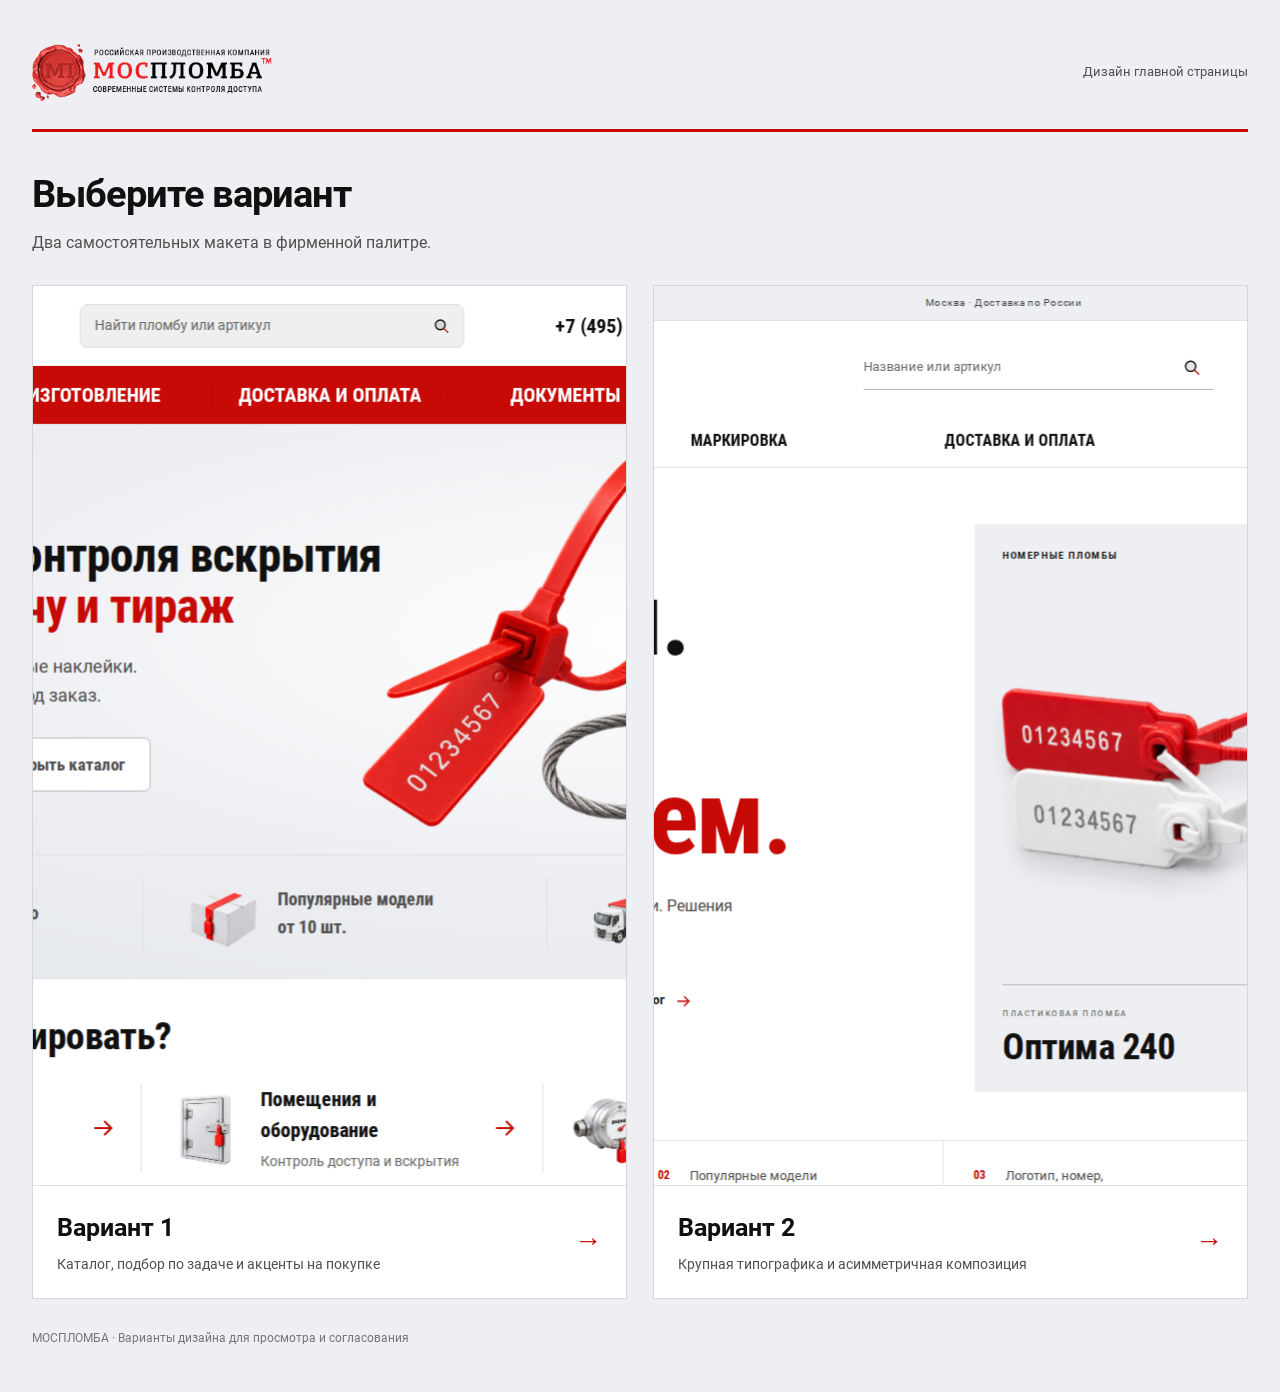
<file: index.html>
<!doctype html>
<html lang="ru"><head><meta charset="utf-8"><meta name="viewport" content="width=device-width,initial-scale=1"><title>Моспломба — варианты дизайна</title><meta name="description" content="Два варианта дизайна главной страницы Моспломбы."><link rel="icon" href="variant-1/assets/favicon.svg"><style>
@font-face{font-family:Roboto;src:url('variant-1/assets/original/Roboto-Regular.woff')}@font-face{font-family:Roboto;src:url('variant-1/assets/original/Roboto-Bold.woff');font-weight:700}*{box-sizing:border-box}body{margin:0;background:#EEEFF3;color:#101010;font:16px/1.6 Roboto,Arial,sans-serif}main{max-width:1400px;margin:auto;padding:44px 32px}header{display:flex;justify-content:space-between;align-items:center;gap:30px;border-bottom:3px solid #C70A05;padding-bottom:28px}header img{width:240px;height:auto}header p{font-size:13px;color:#515050}h1{font-size:38px;line-height:1.2;margin:40px 0 12px;letter-spacing:-1px}.lead{color:#515050;margin:0 0 30px}.options{display:grid;grid-template-columns:1fr 1fr;gap:26px}.option{display:block;text-decoration:none;color:inherit;background:#FFFFFF;border:1px solid #D4D7DA;transition:border-color .2s}.option:hover{border-color:#C70A05}.option:focus-visible{outline:3px solid #C70A05;outline-offset:4px}.option img{display:block;width:100%;aspect-ratio:1.6;object-fit:cover;object-position:top;border-bottom:1px solid #DEE2E6}.caption{padding:22px 24px;display:flex;align-items:center;justify-content:space-between;gap:20px}h2{font-size:25px;margin:0 0 5px}.caption p{font-size:14px;color:#515050;margin:0}.arrow{color:#C70A05;font-size:28px}footer{margin-top:30px;font-size:12px;color:#767676}@media(max-width:700px){main{padding:28px 18px}header{align-items:flex-start;flex-direction:column;gap:10px}header img{width:210px}header p{margin:0}h1{font-size:30px;margin-top:30px}.options{grid-template-columns:1fr;gap:22px}.caption{padding:20px}.caption p{font-size:13px}h2{font-size:23px}}
</style></head><body><main><header><img src="variant-1/assets/original/logo-top.png" width="341" height="81" alt="Моспломба"><p>Дизайн главной страницы</p></header><h1>Выберите вариант</h1><p class="lead">Два самостоятельных макета в фирменной палитре.</p><div class="options"><a class="option" href="variant-1/"><img src="preview-1.png" width="1440" height="900" alt="Превью первого варианта"><div class="caption"><div><h2>Вариант 1</h2><p>Каталог, подбор по задаче и акценты на покупке</p></div><span class="arrow" aria-hidden="true">→</span></div></a><a class="option" href="variant-2/"><img src="preview-2.png" width="1440" height="900" alt="Превью второго варианта"><div class="caption"><div><h2>Вариант 2</h2><p>Крупная типографика и асимметричная композиция</p></div><span class="arrow" aria-hidden="true">→</span></div></a></div><footer>МОСПЛОМБА · Варианты дизайна для просмотра и согласования</footer></main></body></html>
</file>
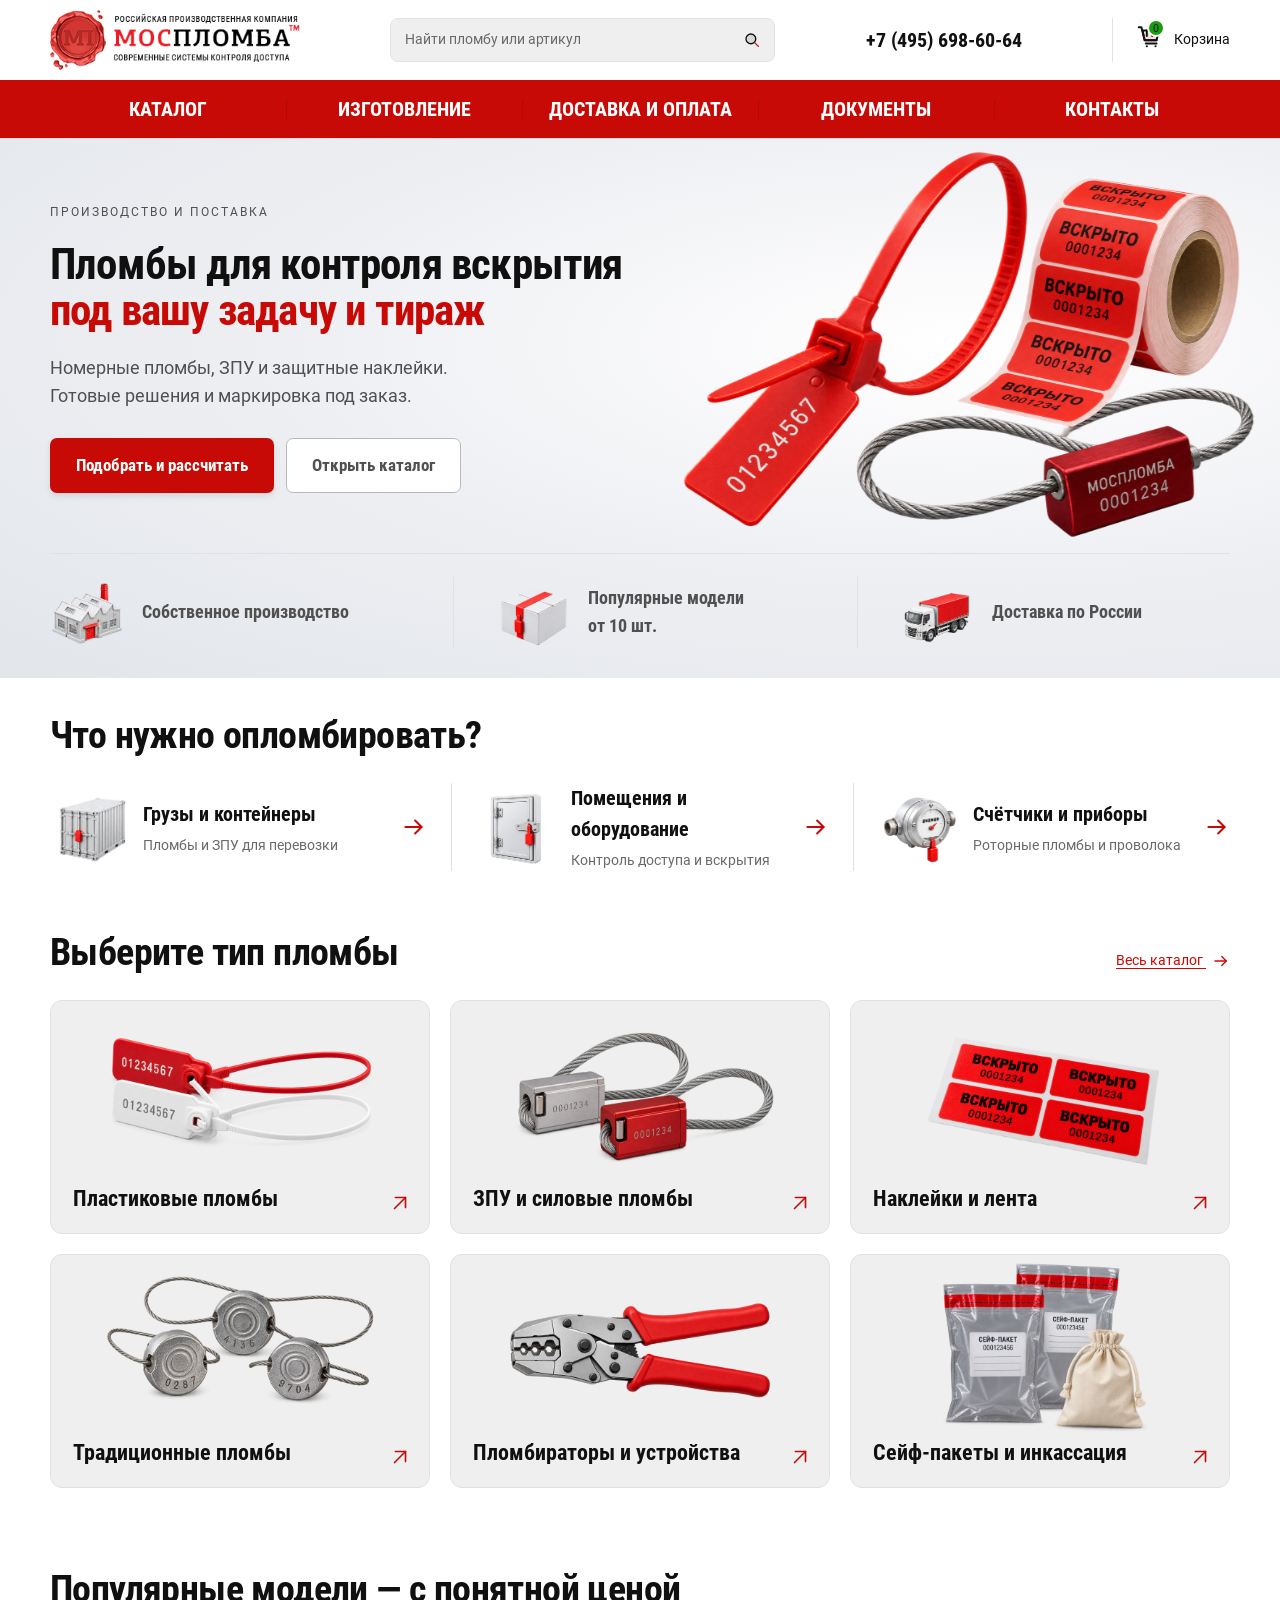
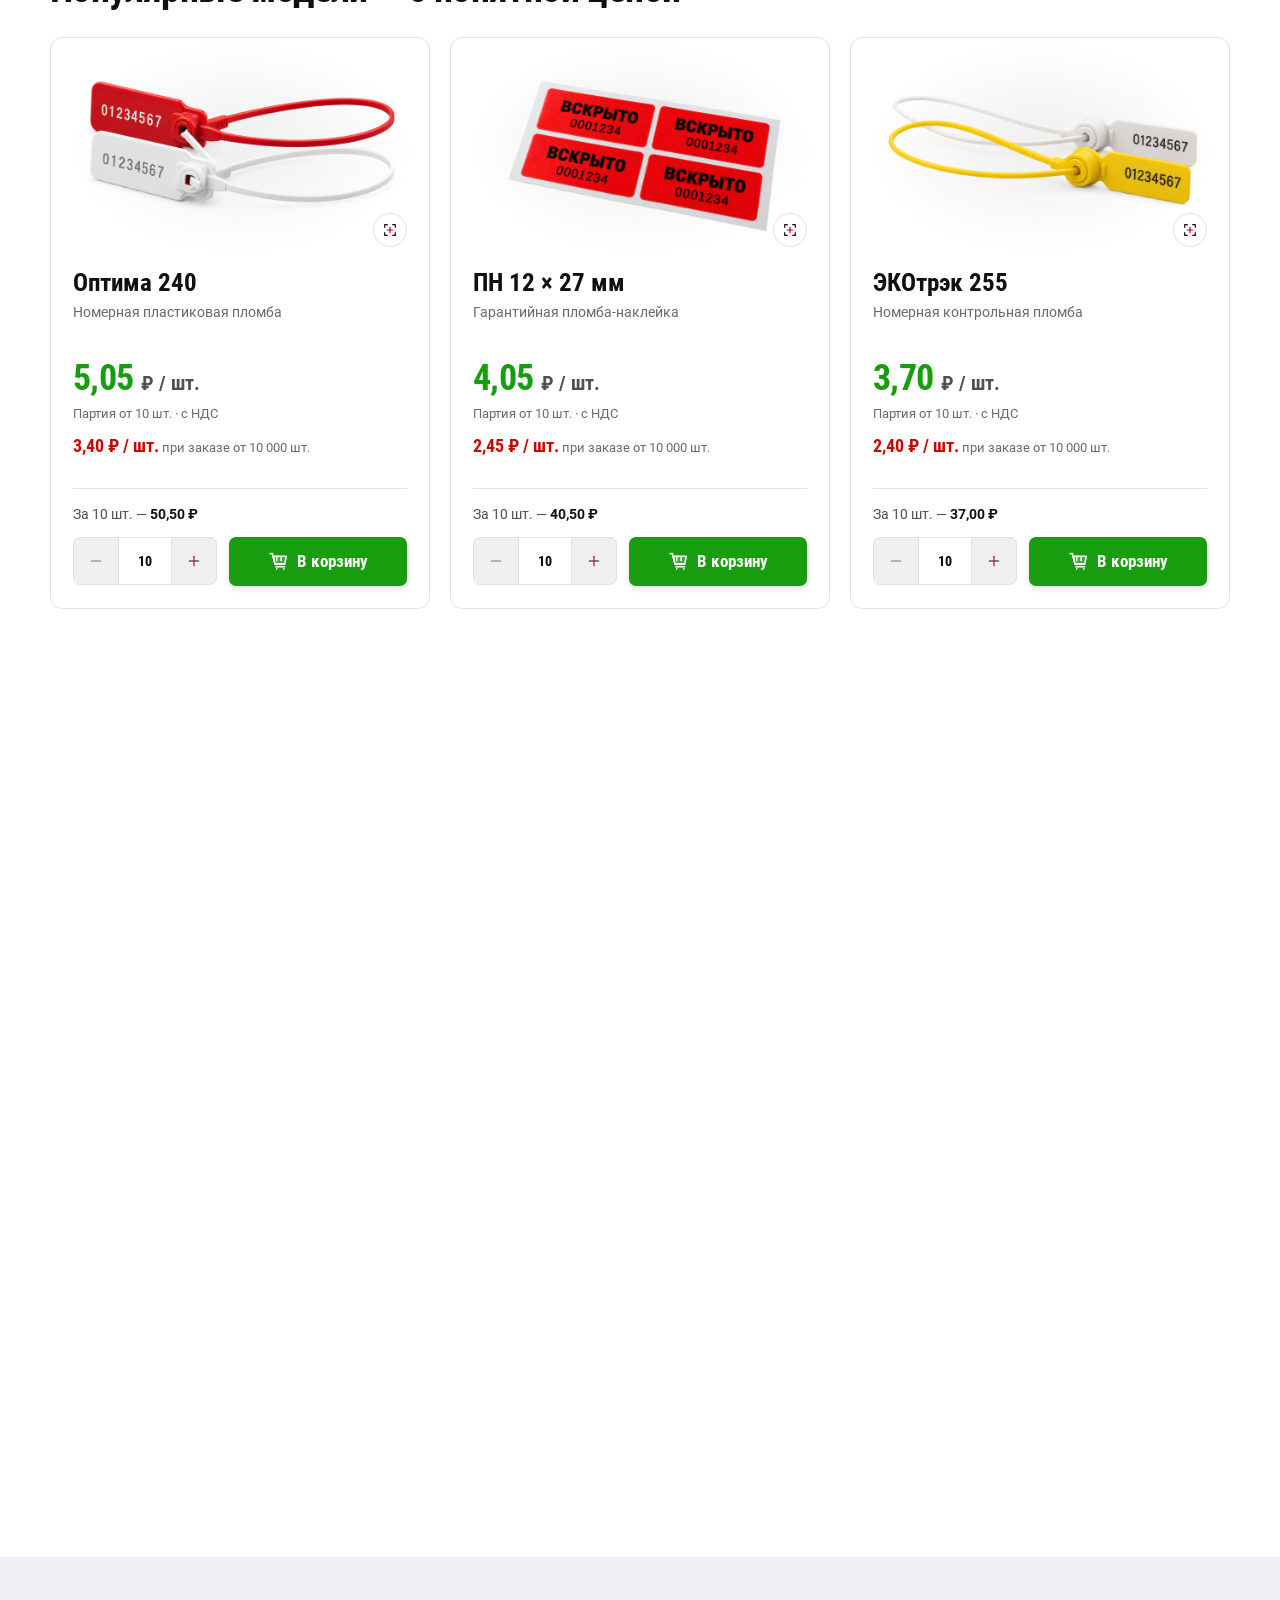
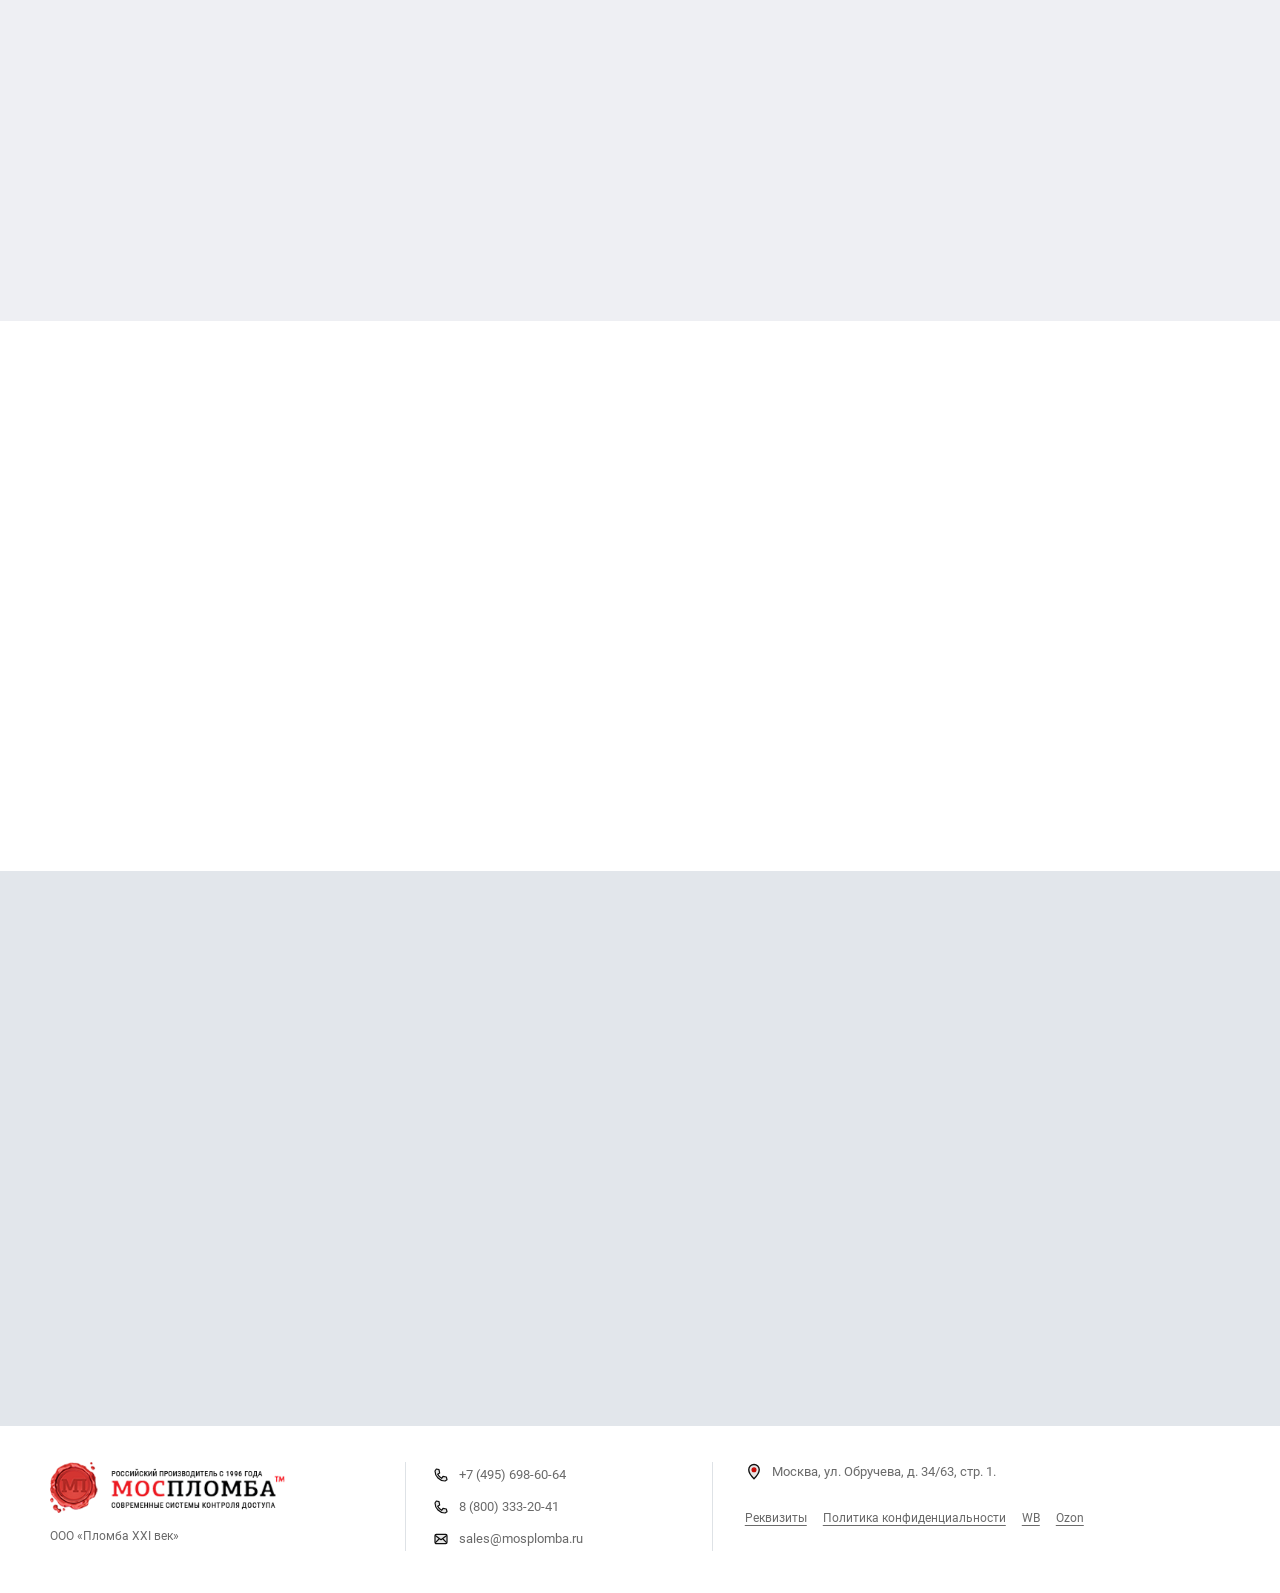
<file: variant-1/index.html>
<!doctype html>
<html lang="ru">
<head>
  <meta charset="UTF-8"><meta name="viewport" content="width=device-width, initial-scale=1">
  <title>МОСПЛОМБА — пломбы для контроля вскрытия</title>
  <meta name="description" content="Промышленные пломбы, ЗПУ и защитные наклейки. Подбор под вашу задачу, собственное производство и персональная маркировка.">
  <meta name="theme-color" content="#c70a05">
  <link rel="preload" href="assets/original/RobotoCondensed-Bold.woff" as="font" type="font/woff" crossorigin>
  <link rel="preload" href="assets/original/Roboto-Regular.woff" as="font" type="font/woff" crossorigin>
  <link rel="icon" type="image/svg+xml" href="assets/favicon.svg">
  <link rel="stylesheet" href="styles.css"><link rel="stylesheet" href="premium.css"><script src="app.js" defer></script>
</head>
<body>
<a class="skip-link" href="#main">Перейти к содержимому</a>
<div class="scroll-progress" aria-hidden="true"></div>
<svg class="svg-library" xmlns="http://www.w3.org/2000/svg" aria-hidden="true" focusable="false"><defs>
<symbol id="i-factory" viewBox="16 30 356 324" overflow="hidden"><image href="assets/icons-art-light.png" x="0" y="0" width="1448" height="1086" /></symbol><symbol id="i-box" viewBox="24 26 342 338" overflow="hidden"><image href="assets/icons-art-light.png" x="-362" y="0" width="1448" height="1086" /></symbol><symbol id="i-truck" viewBox="14 24 380 336" overflow="hidden"><image href="assets/icons-art-light.png" x="-724" y="0" width="1448" height="1086" /></symbol><symbol id="i-container" viewBox="20 30 330 330" overflow="hidden"><image href="assets/icons-art-light.png" x="-1086" y="0" width="1448" height="1086" /></symbol><symbol id="i-door" viewBox="40 12 300 336" overflow="hidden"><image href="assets/icons-art-light.png" x="0" y="-362" width="1448" height="1086" /></symbol><symbol id="i-gauge" viewBox="16 18 330 320" overflow="hidden"><image href="assets/icons-art-light.png" x="-362" y="-362" width="1448" height="1086" /></symbol><symbol id="i-settings" viewBox="20 20 360 320" overflow="hidden"><image href="assets/icons-art-light.png" x="-724" y="-362" width="1448" height="1086" /></symbol><symbol id="i-doc" viewBox="36 20 290 320" overflow="hidden"><image href="assets/icons-art-light.png" x="-1086" y="-362" width="1448" height="1086" /></symbol><symbol id="i-regions" viewBox="16 6 345 320" overflow="hidden"><image href="assets/icons-art-light.png" x="0" y="-724" width="1448" height="1086" /></symbol><symbol id="i-pickup" viewBox="18 6 340 320" overflow="hidden"><image href="assets/icons-art-light.png" x="-362" y="-724" width="1448" height="1086" /></symbol><symbol id="i-invoice" viewBox="48 0 300 340" overflow="hidden"><image href="assets/icons-art-light.png" x="-724" y="-724" width="1448" height="1086" /></symbol><symbol id="i-arrow" viewBox="0 0 24 24"><g fill="none" stroke="#C70A05" stroke-width="1.8" stroke-linecap="round" stroke-linejoin="round"><path d="M4 12h15" /><path d="m13 6 6 6-6 6" stroke="#C70A05" /></g></symbol>
<symbol id="i-arrow-up-right" viewBox="0 0 24 24"><g fill="none" stroke="#C70A05" stroke-width="1.8" stroke-linecap="round" stroke-linejoin="round"><path d="M6 18 18 6" /><path d="M7 6h11v11" stroke="#C70A05" /></g></symbol>
<symbol id="i-search" viewBox="0 0 24 24"><g fill="none" stroke="var(--icon-ink, currentColor)" stroke-width="1.8" stroke-linecap="round" stroke-linejoin="round"><circle cx="10.5" cy="10.5" r="6.5" fill="var(--icon-ink, currentColor)" fill-opacity=".1" /><path d="m15.5 15.5 5 5" stroke="var(--icon-accent, #C70A05)" /></g></symbol>
<symbol id="i-zoom" viewBox="0 0 24 24"><g fill="none" stroke="var(--icon-ink, currentColor)" stroke-width="1.8" stroke-linecap="round" stroke-linejoin="round"><path d="M4 8V4h4m8 0h4v4M4 16v4h4m8 0h4v-4" /><path d="M8 12h8m-4-4v8" stroke="var(--icon-accent, #C70A05)" /></g></symbol>
<symbol id="i-cart" viewBox="0 0 24 24"><g fill="none" stroke="var(--icon-ink, currentColor)" stroke-width="1.8" stroke-linecap="round" stroke-linejoin="round"><path d="M6 6h15l-2 9H8Z" fill="var(--icon-accent, #C70A05)" fill-opacity=".14" />
<path d="M2.5 3H5l3 12h11M10 6v5m5-5v5M9 18h10" />
<circle cx="10" cy="20.5" r="1" fill="var(--icon-ink, currentColor)" stroke="none" />
<circle cx="18" cy="20.5" r="1" fill="var(--icon-ink, currentColor)" stroke="none" /></g></symbol>
<symbol id="i-logo" viewBox="0 0 24 24"><g fill="none" stroke="var(--icon-ink, currentColor)" stroke-width="1.8" stroke-linecap="round" stroke-linejoin="round"><path d="m12 2 3 2 4 1 1 4 2 3-2 3-1 4-4 1-3 2-3-2-4-1-1-4-2-3 2-3 1-4 4-1Z" fill="var(--icon-ink, currentColor)" fill-opacity=".1" /><path d="M8 15V9l4 4 4-4v6" /></g></symbol>
<symbol id="i-number" viewBox="0 0 24 24"><g fill="none" stroke="var(--icon-ink, currentColor)" stroke-width="1.8" stroke-linecap="round" stroke-linejoin="round"><rect x="3" y="5" width="18" height="14" rx="2" fill="var(--icon-ink, currentColor)" fill-opacity=".1" /><path d="m10 8-2 8m8-8-2 8M7 10h11M6 14h11" /></g></symbol>
<symbol id="i-barcode" viewBox="0 0 24 24"><g fill="none" stroke="var(--icon-ink, currentColor)" stroke-width="1.8" stroke-linecap="round" stroke-linejoin="round"><path d="M3 6V3h3m12 0h3v3M3 18v3h3m12 0h3v-3" />
<path d="M6 7h1v10H6Zm3 0h2v10H9Zm4 0h1v10h-1Zm3 0h2v10h-2Z" fill="var(--icon-ink, currentColor)" stroke="none" /></g></symbol>
<symbol id="i-phone" viewBox="0 0 24 24"><g fill="none" stroke="var(--icon-ink, currentColor)" stroke-width="1.8" stroke-linecap="round" stroke-linejoin="round"><path d="m5 3 4 1 1 5-3 2a15 15 0 0 0 6 6l2-3 5 1 1 4-3 2C10 21 3 14 3 6Z" fill="var(--icon-ink, currentColor)" fill-opacity=".1" /></g></symbol>
<symbol id="i-mail" viewBox="0 0 24 24"><g fill="none" stroke="var(--icon-ink, currentColor)" stroke-width="1.8" stroke-linecap="round" stroke-linejoin="round"><rect x="3" y="5" width="18" height="14" rx="2" fill="var(--icon-ink, currentColor)" fill-opacity=".1" /><path d="m4 7 8 6 8-6M4 17l5-5m11 5-5-5" /></g></symbol>
<symbol id="i-pin" viewBox="0 0 24 24"><g fill="none" stroke="var(--icon-ink, currentColor)" stroke-width="1.8" stroke-linecap="round" stroke-linejoin="round"><path d="M19 9c0 5-7 12-7 12S5 14 5 9a7 7 0 1 1 14 0Z" fill="var(--icon-ink, currentColor)" fill-opacity=".1" /><circle cx="12" cy="9" r="2.5" stroke="var(--icon-accent, #C70A05)" fill="var(--icon-accent, #C70A05)" /></g></symbol>
<symbol id="i-clip" viewBox="0 0 24 24"><g fill="none" stroke="var(--icon-ink, currentColor)" stroke-width="1.8" stroke-linecap="round" stroke-linejoin="round"><path d="m8 15 8-8a2.8 2.8 0 0 1 4 4L10 21a4.3 4.3 0 0 1-6-6L15 4a2.8 2.8 0 0 1 4 0M7 16l9-9" /></g></symbol>
<symbol id="i-chevron" viewBox="0 0 24 24"><g fill="none" stroke="#C70A05" stroke-width="1.8" stroke-linecap="round" stroke-linejoin="round"><path d="m6 9 6 6 6-6" /></g></symbol>
<symbol id="i-check" viewBox="0 0 24 24"><g fill="none" stroke="var(--icon-ink, currentColor)" stroke-width="1.8" stroke-linecap="round" stroke-linejoin="round"><path d="m5 12 4.5 4.5L19 7" /></g></symbol>
<symbol id="i-plus" viewBox="0 0 24 24"><g fill="none" stroke="var(--icon-ink, currentColor)" stroke-width="1.8" stroke-linecap="round" stroke-linejoin="round"><path d="M5 12h14" /><path d="M12 5v14" stroke="var(--icon-accent, #C70A05)" /></g></symbol>
<symbol id="i-minus" viewBox="0 0 24 24"><g fill="none" stroke="var(--icon-ink, currentColor)" stroke-width="1.8" stroke-linecap="round" stroke-linejoin="round"><path d="M5 12h14" /></g></symbol>
<symbol id="i-close" viewBox="0 0 24 24"><g fill="none" stroke="var(--icon-ink, currentColor)" stroke-width="1.8" stroke-linecap="round" stroke-linejoin="round"><path d="m6 6 12 12M18 6 6 18" /></g></symbol>
<symbol id="i-menu" viewBox="0 0 24 24"><g fill="none" stroke="var(--icon-ink, currentColor)" stroke-width="1.8" stroke-linecap="round" stroke-linejoin="round"><path d="M4 6h16M4 12h16M4 18h11" /></g></symbol>
<symbol id="i-shield" viewBox="44 0 290 320" overflow="hidden"><image href="assets/icons-art-light.png" x="-1086" y="-724" width="1448" height="1086" /></symbol></defs></svg>
<header class="header" id="top">
 <div class="container header-main">
  <a class="brand" href="#top" aria-label="Моспломба — главная"><img src="assets/original/logo-top.png" width="341" height="81" alt="МОСПЛОМБА. Производство и поставка пломб"></a>
  <form class="search" role="search"><input id="search-input" type="search" placeholder="Найти пломбу или артикул" aria-label="Поиск по каталогу"><button aria-label="Найти" type="submit"><svg aria-hidden="true" focusable="false"><use href="#i-search"/></svg></button></form>
  <a class="header-phone" href="tel:+74956986064">+7 (495) 698-60-64</a>
  <button class="cart-trigger" aria-label="Открыть корзину"><span class="cart-icon"><svg aria-hidden="true" focusable="false"><use href="#i-cart"/></svg><b id="cart-count">0</b></span><span>Корзина</span></button>
  <button class="menu-toggle" aria-label="Открыть меню" aria-expanded="false"><svg class="menu-open-icon" aria-hidden="true" focusable="false"><use href="#i-menu"/></svg><svg class="menu-close-icon" aria-hidden="true" focusable="false"><use href="#i-close"/></svg></button>
 </div>
 <nav class="container navigation" aria-label="Главная навигация"><a href="#catalog">Каталог</a><a href="#branding">Изготовление</a><a href="#delivery">Доставка и оплата</a><a href="https://mosplomba.ru/" target="_blank" rel="noopener" data-document-link>Документы</a><a href="#contacts">Контакты</a></nav>
</header>
<main id="main">
 <section class="hero">
  <div class="container">
   <div class="hero-main">
    <div class="hero-copy"><p class="eyebrow">ПРОИЗВОДСТВО И ПОСТАВКА</p><h1>Пломбы для контроля вскрытия<br><span>под вашу задачу и тираж</span></h1><p class="hero-description">Номерные пломбы, ЗПУ и защитные наклейки.<br>Готовые решения и маркировка под заказ.</p><div class="hero-actions"><a class="button primary" href="#request">Подобрать и рассчитать</a><a class="button secondary" href="#catalog">Открыть каталог</a></div></div>
    <div class="hero-art"><img src="assets/hero-seals.png" width="1536" height="1024" alt="Красная номерная пломба, тросовая пломба и защитные наклейки" fetchpriority="high"></div>
   </div>
   <div class="advantages"><div><svg aria-hidden="true" focusable="false"><use href="#i-factory"/></svg><b>Собственное производство</b></div><div><svg aria-hidden="true" focusable="false"><use href="#i-box"/></svg><b>Популярные модели<br>от 10 шт.</b></div><div><svg aria-hidden="true" focusable="false"><use href="#i-truck"/></svg><b>Доставка по России</b></div></div>
  </div>
 </section>
 <section class="container tasks section reveal"><h2>Что нужно опломбировать?</h2><div class="task-grid">
  <a href="#request" data-task="Грузы и контейнеры"><svg aria-hidden="true" focusable="false"><use href="#i-container"/></svg><span><b>Грузы и контейнеры</b><small>Пломбы и ЗПУ для перевозки</small></span><svg class="arrow"><use href="#i-arrow"/></svg></a>
  <a href="#request" data-task="Помещения и оборудование"><svg aria-hidden="true" focusable="false"><use href="#i-door"/></svg><span><b>Помещения и оборудование</b><small>Контроль доступа и вскрытия</small></span><svg class="arrow"><use href="#i-arrow"/></svg></a>
  <a href="#request" data-task="Счётчики и приборы"><svg aria-hidden="true" focusable="false"><use href="#i-gauge"/></svg><span><b>Счётчики и приборы</b><small>Роторные пломбы и проволока</small></span><svg class="arrow"><use href="#i-arrow"/></svg></a>
 </div></section>
 <section class="container section reveal" id="catalog"><div class="section-heading"><h2>Выберите тип пломбы</h2><a class="text-link" href="https://mosplomba.ru/catalog/" target="_blank" rel="noopener">Весь каталог <svg class="link-arrow" aria-hidden="true" focusable="false"><use href="#i-arrow"/></svg></a></div><div class="category-grid">
  <a class="category" href="#products" data-category="plastic"><img src="assets/plastic.png" width="1536" height="1024" alt="Красная и белая пластиковые номерные пломбы" loading="lazy"><h3>Пластиковые пломбы</h3><svg class="category-arrow" aria-hidden="true" focusable="false"><use href="#i-arrow-up-right"/></svg></a>
  <a class="category" href="https://mosplomba.ru/catalog/zaporno-plombirovochnye-ustroystva-zpu/" data-original="cable"><img src="assets/cable.png" width="1536" height="1024" alt="Тросовые запорно-пломбировочные устройства" loading="lazy"><h3>ЗПУ и силовые пломбы</h3><svg class="category-arrow" aria-hidden="true" focusable="false"><use href="#i-arrow-up-right"/></svg></a>
  <a class="category" href="#products" data-category="labels"><img src="assets/labels.png" width="1536" height="1024" alt="Красные защитные пломбы-наклейки" loading="lazy"><h3>Наклейки и лента</h3><svg class="category-arrow" aria-hidden="true" focusable="false"><use href="#i-arrow-up-right"/></svg></a>
  <a class="category" href="#request" data-task="Традиционные пломбы"><img src="assets/traditional.png" width="1536" height="1024" alt="Металлические пломбы с пломбировочной проволокой" loading="lazy"><h3>Традиционные пломбы</h3><svg class="category-arrow" aria-hidden="true" focusable="false"><use href="#i-arrow-up-right"/></svg></a>
  <a class="category" href="#request" data-task="Пломбираторы и устройства"><img src="assets/pliers.png" width="1536" height="1024" alt="Металлический пломбиратор с красными рукоятками" loading="lazy"><h3>Пломбираторы и устройства</h3><svg class="category-arrow" aria-hidden="true" focusable="false"><use href="#i-arrow-up-right"/></svg></a>
  <a class="category" href="#request" data-task="Сейф-пакеты и инкассация"><img src="assets/bags.png" width="1536" height="1024" alt="Защитные сейф-пакеты и инкассаторский мешок" loading="lazy"><h3>Сейф-пакеты и инкассация</h3><svg class="category-arrow" aria-hidden="true" focusable="false"><use href="#i-arrow-up-right"/></svg></a>
 </div></section>
 <section class="container section reveal" id="products"><div class="section-heading"><h2>Популярные модели — с понятной ценой</h2><button class="text-link reset-filter" hidden>Показать все</button></div><p id="search-status" role="status" hidden></p><div class="products-grid" id="product-grid"></div><p class="no-results" hidden>По вашему запросу ничего не найдено. <a href="#request">Поможем подобрать пломбу</a>.</p></section>
 <section class="container branding reveal" id="branding"><div class="branding-copy"><h2>Пломбы с вашей маркировкой</h2><p>Логотип, номер или штрихкод — для учёта и узнаваемости<br class="desktop-break"> вашей компании.</p><div class="marking-types"><span><svg aria-hidden="true" focusable="false"><use href="#i-logo"/></svg><b>Логотип</b></span><span><svg aria-hidden="true" focusable="false"><use href="#i-number"/></svg><b>Нумерация</b></span><span><svg aria-hidden="true" focusable="false"><use href="#i-barcode"/></svg><b>Штрихкод</b></span></div><p class="branding-note">Сохраняем макеты и продолжаем нумерацию при повторных заказах.<br>Тираж и срок зависят от выбранной модели.</p><a href="#request" data-task="Пломбы с индивидуальной маркировкой" class="button white">Рассчитать маркировку</a></div><img class="branding-art" src="assets/custom-seal.png" width="1536" height="1024" alt="Белая пломба с вашим логотипом, штрихкодом и индивидуальным номером" loading="lazy"></section>
 <section class="container section solution reveal" id="solution"><h2>Проверьте решение до заказа</h2><div class="solution-grid"><figure><img src="assets/installed-seal.png" width="1774" height="887" alt="Красная номерная пломба на металлическом дверном креплении" loading="lazy"><figcaption>Подбор под объект и условия эксплуатации</figcaption></figure><div class="solution-points"><div><svg aria-hidden="true" focusable="false"><use href="#i-settings"/></svg><span><h3>Подбор по задаче</h3><p>Учитываем объект, размер крепления и условия применения.</p></span></div><div><svg aria-hidden="true" focusable="false"><use href="#i-factory"/></svg><span><h3>Собственное производство</h3><p>Маркировка пломб, гравировка и изготовление под заказ.</p></span></div><div><svg aria-hidden="true" focusable="false"><use href="#i-doc"/></svg><span><h3>Документы и гарантия</h3><p>Документы на продукцию. Условия гарантии — для выбранной модели.</p></span></div><a class="button secondary document-button" href="https://mosplomba.ru/" data-document-link target="_blank" rel="noopener">Документы на продукцию</a></div></div></section>
 <section class="delivery section" id="delivery"><div class="container reveal"><h2>Как получить и оплатить заказ</h2><div class="delivery-grid"><div><svg aria-hidden="true" focusable="false"><use href="#i-truck"/></svg><span><h3>Москва</h3><p>В пределах МКАД — бесплатно<br>от 2 900 ₽.</p><a class="text-link" href="https://mosplomba.ru/" data-delivery-link target="_blank" rel="noopener">Условия доставки<svg class="link-arrow" aria-hidden="true" focusable="false"><use href="#i-arrow"/></svg></a></span></div><div><svg aria-hidden="true" focusable="false"><use href="#i-regions"/></svg><span><h3>Регионы</h3><p>От 2 900 ₽ бесплатно до ТК «Деловые линии» в Москве. Перевозку оплачивает получатель.</p></span></div><div><svg aria-hidden="true" focusable="false"><use href="#i-pickup"/></svg><span><h3>Самовывоз</h3><p>Москва, ул. Обручева, д. 34/63, стр. 1.<br>Пн–Чт, 9:30–18:00; Пт, 9:30–17:00.</p></span></div></div><div class="payment-note"><svg aria-hidden="true" focusable="false"><use href="#i-invoice"/></svg>Для юридических лиц — оплата по счёту и бухгалтерские документы.</div></div></section>
 <section class="container section faq reveal"><h2>Ответы перед заказом</h2><div class="faq-list">
  <details><summary><b>Можно купить небольшую партию?</b><span>«Оптима», «ЭКОтрэк» и ПН 12 × 27 — от 10 шт. Условия других моделей указаны в карточках.</span><svg aria-hidden="true" focusable="false"><use href="#i-chevron"/></svg></summary><p>Выберите количество в карточке товара или опишите задачу в форме ниже. Поможем подобрать подходящую модель и объём.</p></details>
  <details><summary><b>Как рассчитывается стоимость?</b><span>Цена за штуку зависит от количества. Маркировка и доставка рассчитываются отдельно.</span><svg aria-hidden="true" focusable="false"><use href="#i-chevron"/></svg></summary><p>В карточках показаны базовая цена и цена для тиража от 10 000 штук. Итоговую стоимость с маркировкой уточнит менеджер.</p></details>
  <details><summary><b>Сколько занимает изготовление с логотипом?</b><span>Обычно 2–20 рабочих дней после оплаты и согласования макета. Срок зависит от модели.</span><svg aria-hidden="true" focusable="false"><use href="#i-chevron"/></svg></summary><p>Срок изготовления согласуем при расчёте заказа. Приложите макет или опишите маркировку, чтобы мы могли оценить задачу.</p></details>
  <details><summary><b>Как повторить заказ?</b><span>Макет и нумерация сохраняются. В новой партии продолжим последовательность номеров.</span><svg aria-hidden="true" focusable="false"><use href="#i-chevron"/></svg></summary><p>Сообщите менеджеру номер предыдущего заказа или название компании и необходимое количество.</p></details>
  <details><summary><b>Что делать при несоответствии товара?</b><span>Свяжитесь с нами: рассмотрим обращение по условиям поставки и гарантии.</span><svg aria-hidden="true" focusable="false"><use href="#i-chevron"/></svg></summary><p>Напишите на <a href="mailto:sales@mosplomba.ru">sales@mosplomba.ru</a>, указав номер заказа и описание проблемы. Приложите фотографии товара.</p></details>
 </div></section>
 <section class="request section" id="request"><div class="container request-grid reveal"><div class="request-copy"><h2>Поможем выбрать пломбу<br>и рассчитать заказ</h2><p>Расскажите, что нужно опломбировать, и укажите количество. Подберём варианты под вашу задачу.</p><ol class="steps"><li><b>1</b>Задача и тираж<svg class="step-arrow" aria-hidden="true" focusable="false"><use href="#i-arrow"/></svg></li><li><b>2</b>Подбор и расчёт<svg class="step-arrow" aria-hidden="true" focusable="false"><use href="#i-arrow"/></svg></li><li><b>3</b>Оформление заказа</li></ol></div><form id="request-form" class="request-form"><label for="task">Что нужно опломбировать?</label><textarea id="task" name="task" rows="2" required placeholder="Например: контейнеры, склад, счётчики..."></textarea><div class="form-row"><div><label for="quantity">Количество</label><input id="quantity" name="quantity" type="number" min="1" placeholder="Например: 1000 шт."></div><div><label for="contact">Телефон или email</label><input id="contact" name="contact" required placeholder="+7 (___) ___-__-__ или email" autocomplete="email"></div></div><label class="attachment"><svg aria-hidden="true" focusable="false"><use href="#i-clip"/></svg><span id="attachment-name">Прикрепить список или фото</span><input type="file" name="attachment" id="attachment" accept="image/*,.pdf,.xlsx,.xls,.csv,.doc,.docx"></label><label class="consent"><input type="checkbox" required><span>Согласен с <a href="https://mosplomba.ru/" data-policy-link target="_blank" rel="noopener">политикой обработки персональных данных</a></span></label><button class="button primary" type="submit">Подготовить заявку на расчёт</button><p class="form-hint">Вы проверите заявку и отправите её через свою почту. Файл нужно приложить к письму.</p><p class="form-status" role="status" hidden></p></form></div></section>
</main>
<footer class="container footer" id="contacts"><div class="footer-brand"><a href="#top"><img src="assets/original/logo-bottom.png" width="317" height="68" alt="МОСПЛОМБА"></a><small>ООО «Пломба XXI век»</small></div><div class="footer-phones"><a href="tel:+74956986064"><svg aria-hidden="true" focusable="false"><use href="#i-phone"/></svg>+7 (495) 698-60-64</a><a href="tel:88003332041"><svg aria-hidden="true" focusable="false"><use href="#i-phone"/></svg>8 (800) 333-20-41</a><a href="mailto:sales@mosplomba.ru"><svg aria-hidden="true" focusable="false"><use href="#i-mail"/></svg>sales@mosplomba.ru</a></div><div class="footer-address"><p><svg aria-hidden="true" focusable="false"><use href="#i-pin"/></svg>Москва, ул. Обручева, д. 34/63, стр. 1.</p><div><a href="https://mosplomba.ru/" data-contact-link target="_blank" rel="noopener">Реквизиты</a><a href="https://mosplomba.ru/" data-policy-link target="_blank" rel="noopener">Политика конфиденциальности</a><a href="https://mosplomba.ru/" data-wb-link target="_blank" rel="noopener">WB</a><a href="https://mosplomba.ru/" data-ozon-link target="_blank" rel="noopener">Ozon</a></div></div></footer>
<dialog id="image-dialog" class="image-dialog" aria-labelledby="image-title"><div class="dialog-heading"><h2 id="image-title">Изображение товара</h2><button class="close-dialog" aria-label="Закрыть изображение"><svg aria-hidden="true" focusable="false"><use href="#i-close"/></svg></button></div><div class="image-stage"><img id="image-preview" src="assets/plastic.png" alt="Изображение модели пломбы" width="1536" height="1024"></div><p class="image-caption">Иллюстрация модели. Цвет и маркировку согласуем при заказе.</p></dialog>
<dialog id="cart-dialog" class="cart-dialog" aria-labelledby="cart-title"><div class="dialog-heading"><h2 id="cart-title">Ваш заказ</h2><button class="close-dialog" aria-label="Закрыть корзину"><svg aria-hidden="true" focusable="false"><use href="#i-close"/></svg></button></div><div id="cart-items"></div><div class="cart-footer"><div class="cart-total">Итого <strong id="cart-total">0 ₽</strong></div><p>Стоимость маркировки и доставки уточняется отдельно.</p><button class="button primary" id="cart-checkout">Перейти к расчёту заказа</button></div></dialog>
<dialog id="request-dialog" class="request-dialog" aria-labelledby="request-dialog-title"><div class="dialog-heading"><h2 id="request-dialog-title">Заявка подготовлена</h2><button class="close-dialog" aria-label="Закрыть окно"><svg aria-hidden="true" focusable="false"><use href="#i-close"/></svg></button></div><p>Проверьте текст и отправьте его на <a href="mailto:sales@mosplomba.ru">sales@mosplomba.ru</a>. Файл необходимо приложить к письму.</p><textarea id="request-preview" readonly aria-label="Текст заявки" rows="9"></textarea><div class="request-dialog-actions"><a id="send-email" class="button primary">Открыть почту</a><button id="copy-request" class="button secondary">Скопировать текст</button></div><p class="small-note">Заявка будет отправлена только после отправки письма в вашей почтовой программе.</p></dialog>
<div class="toast" role="status" aria-live="polite"></div>
</body></html>
</file>
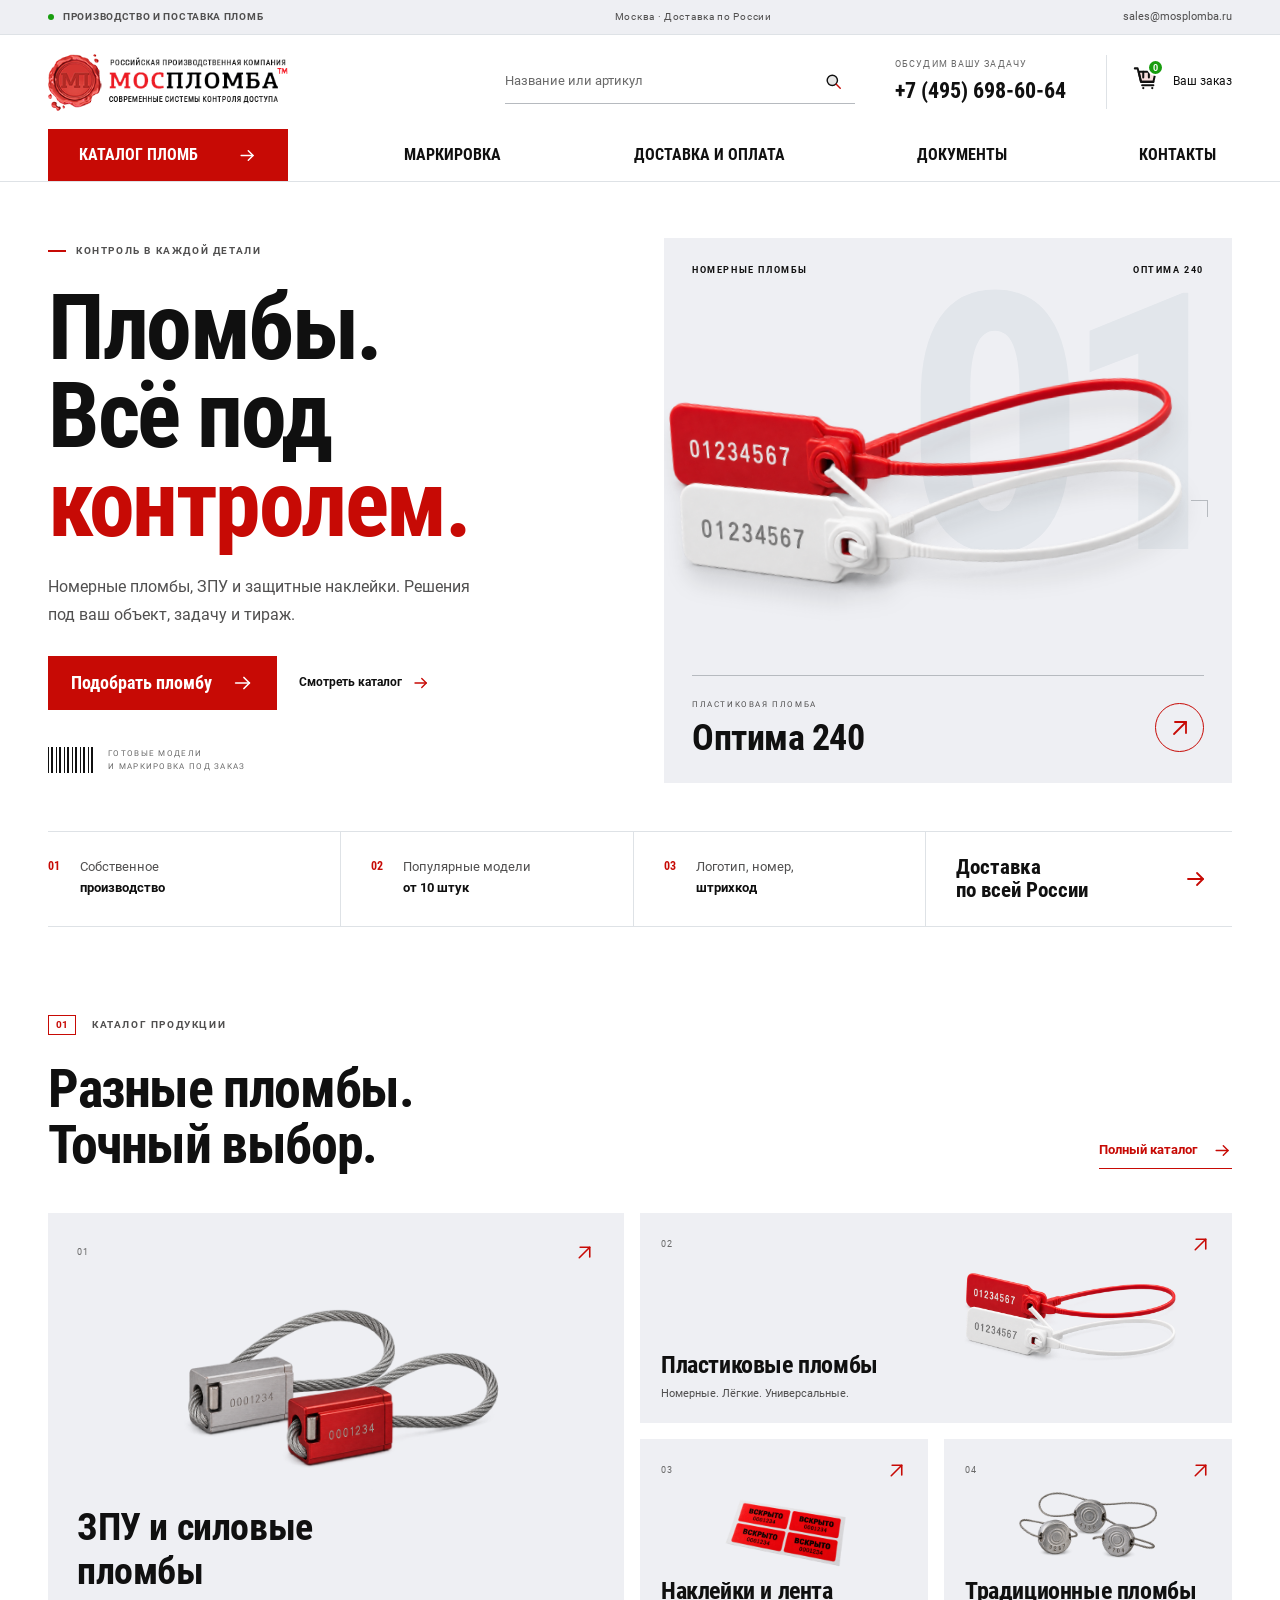
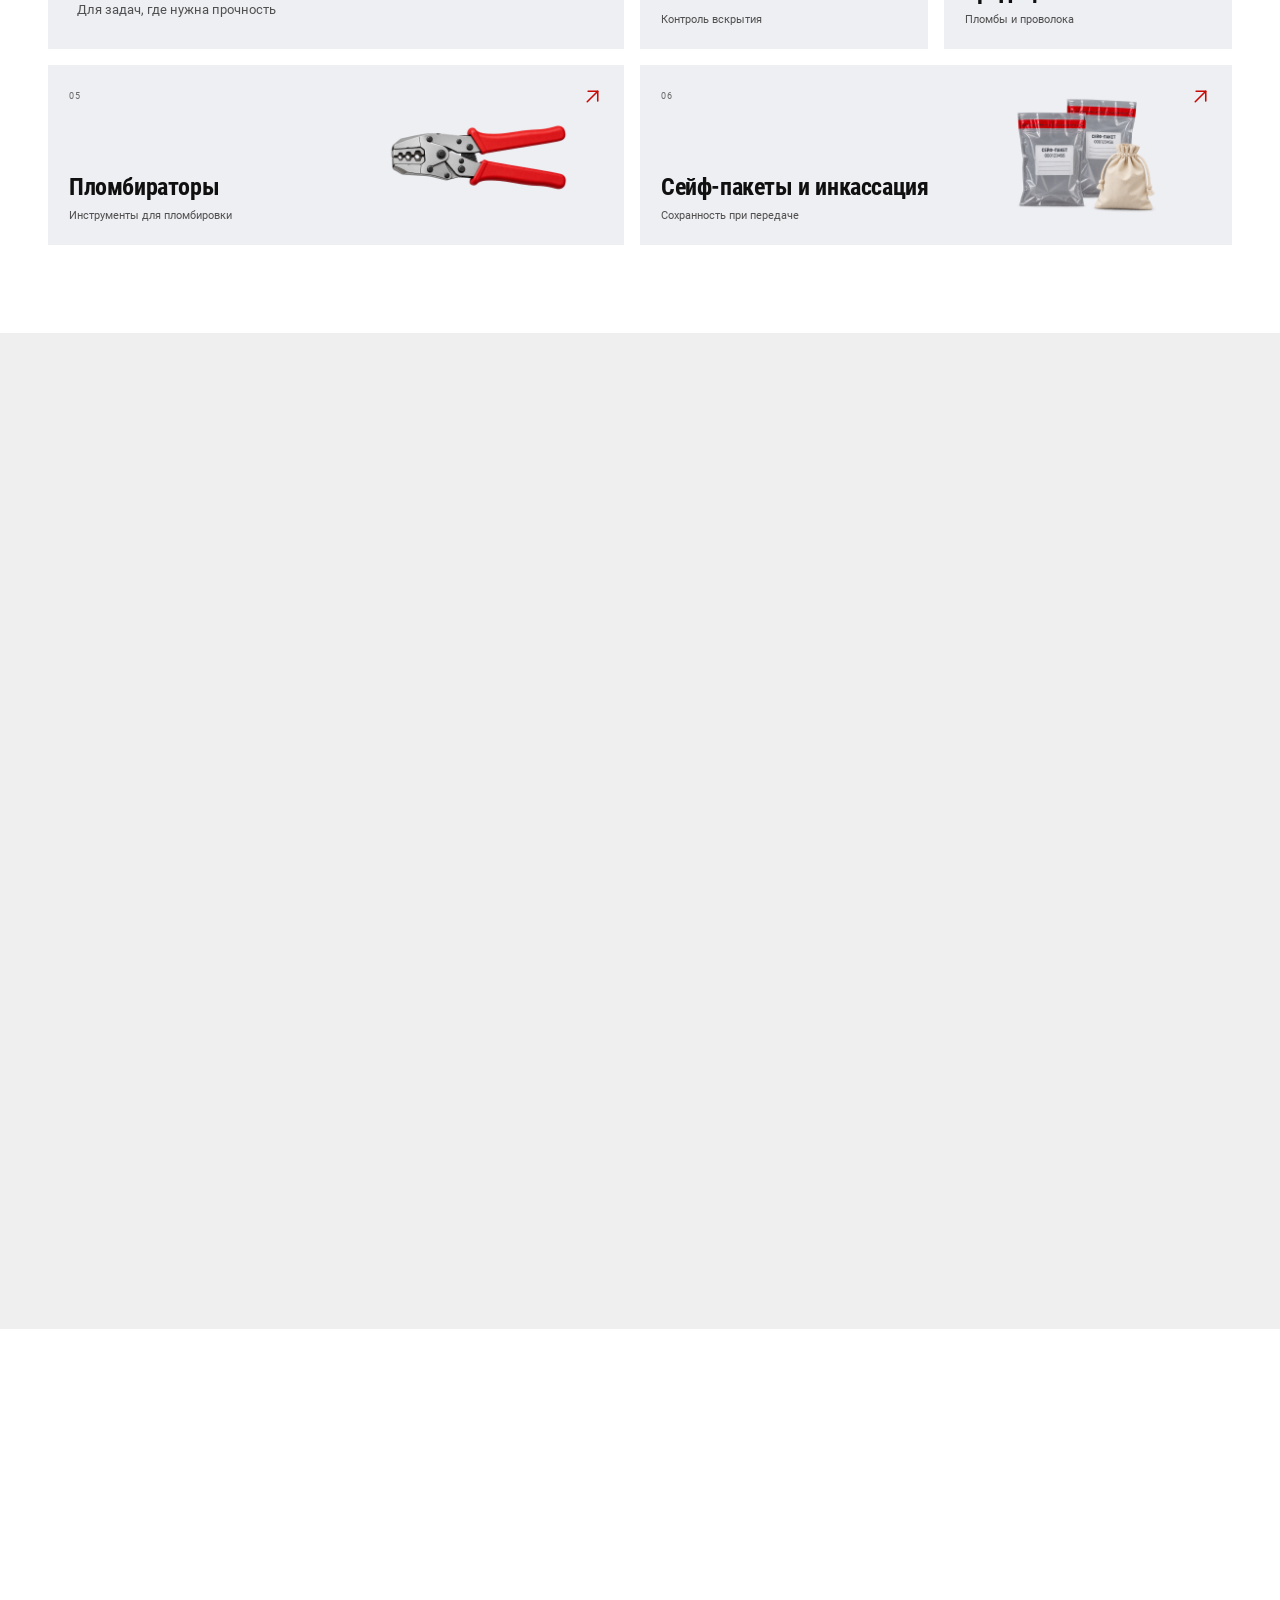
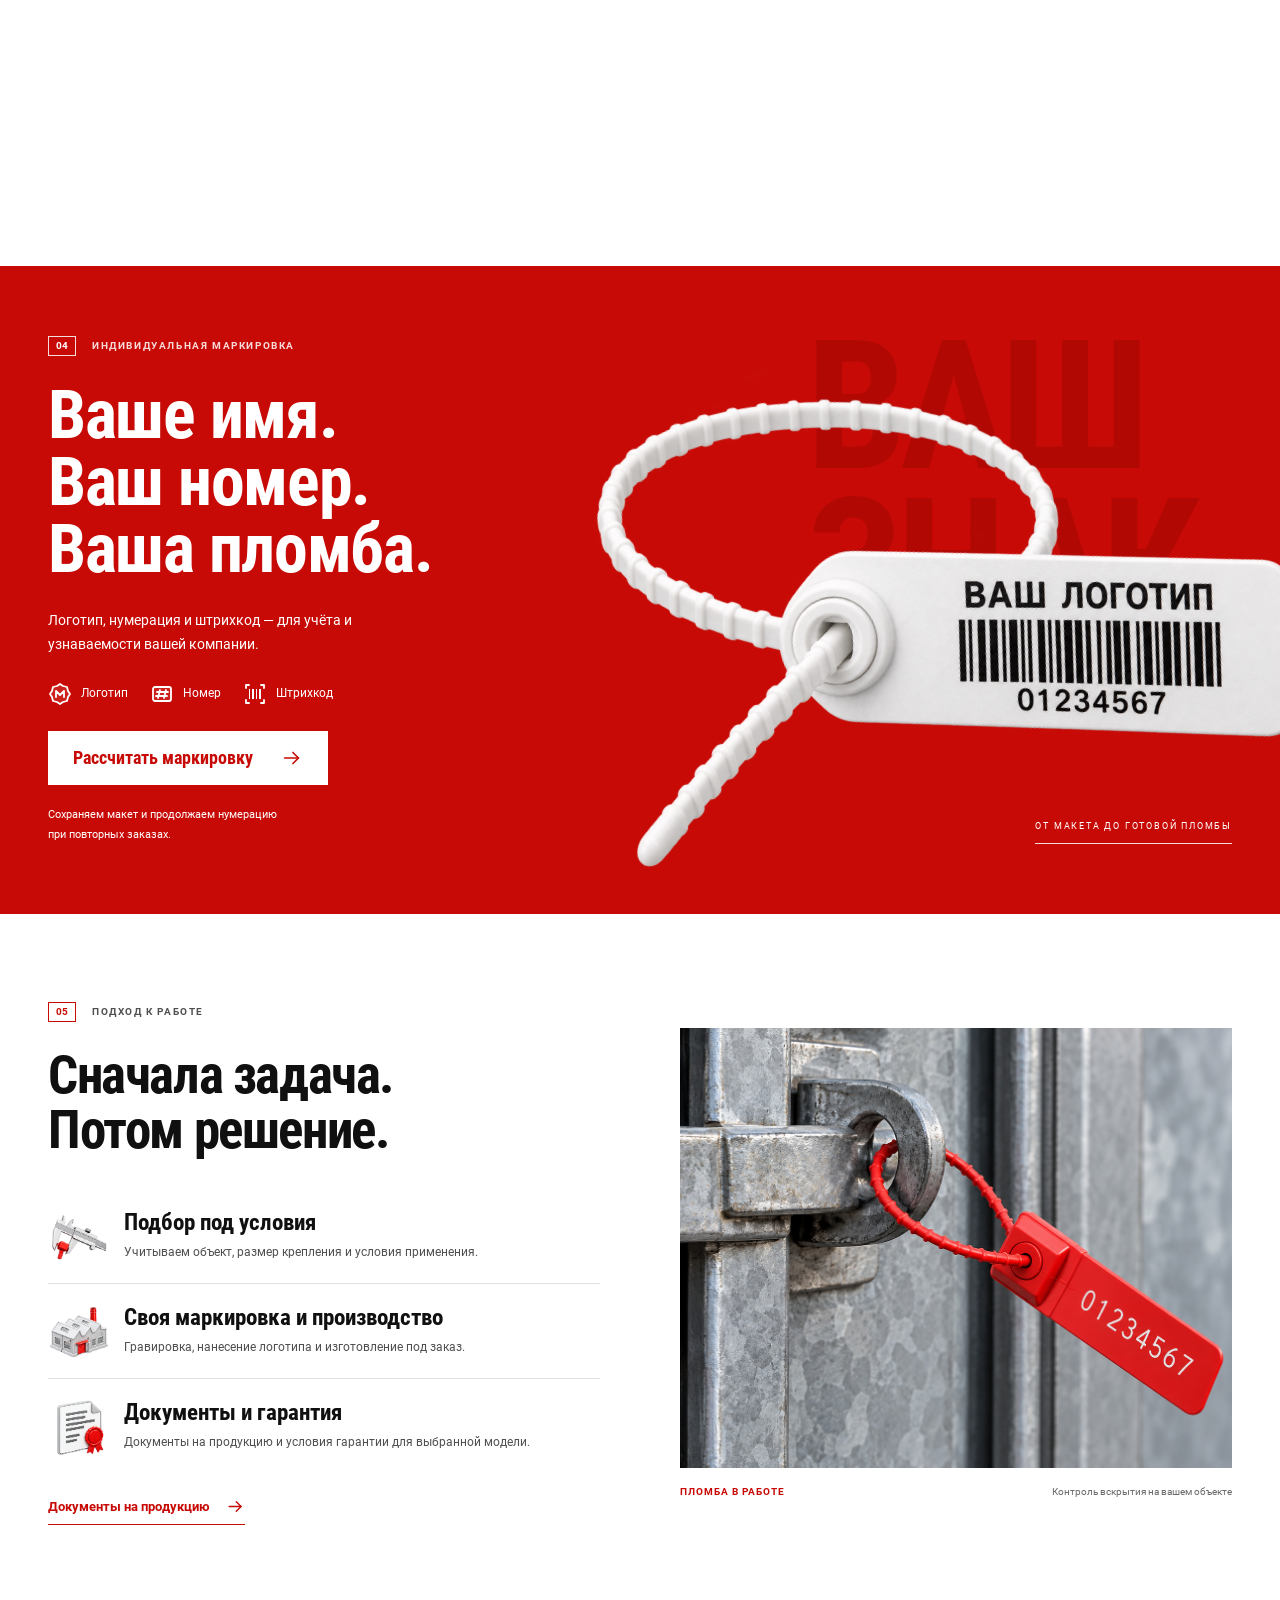
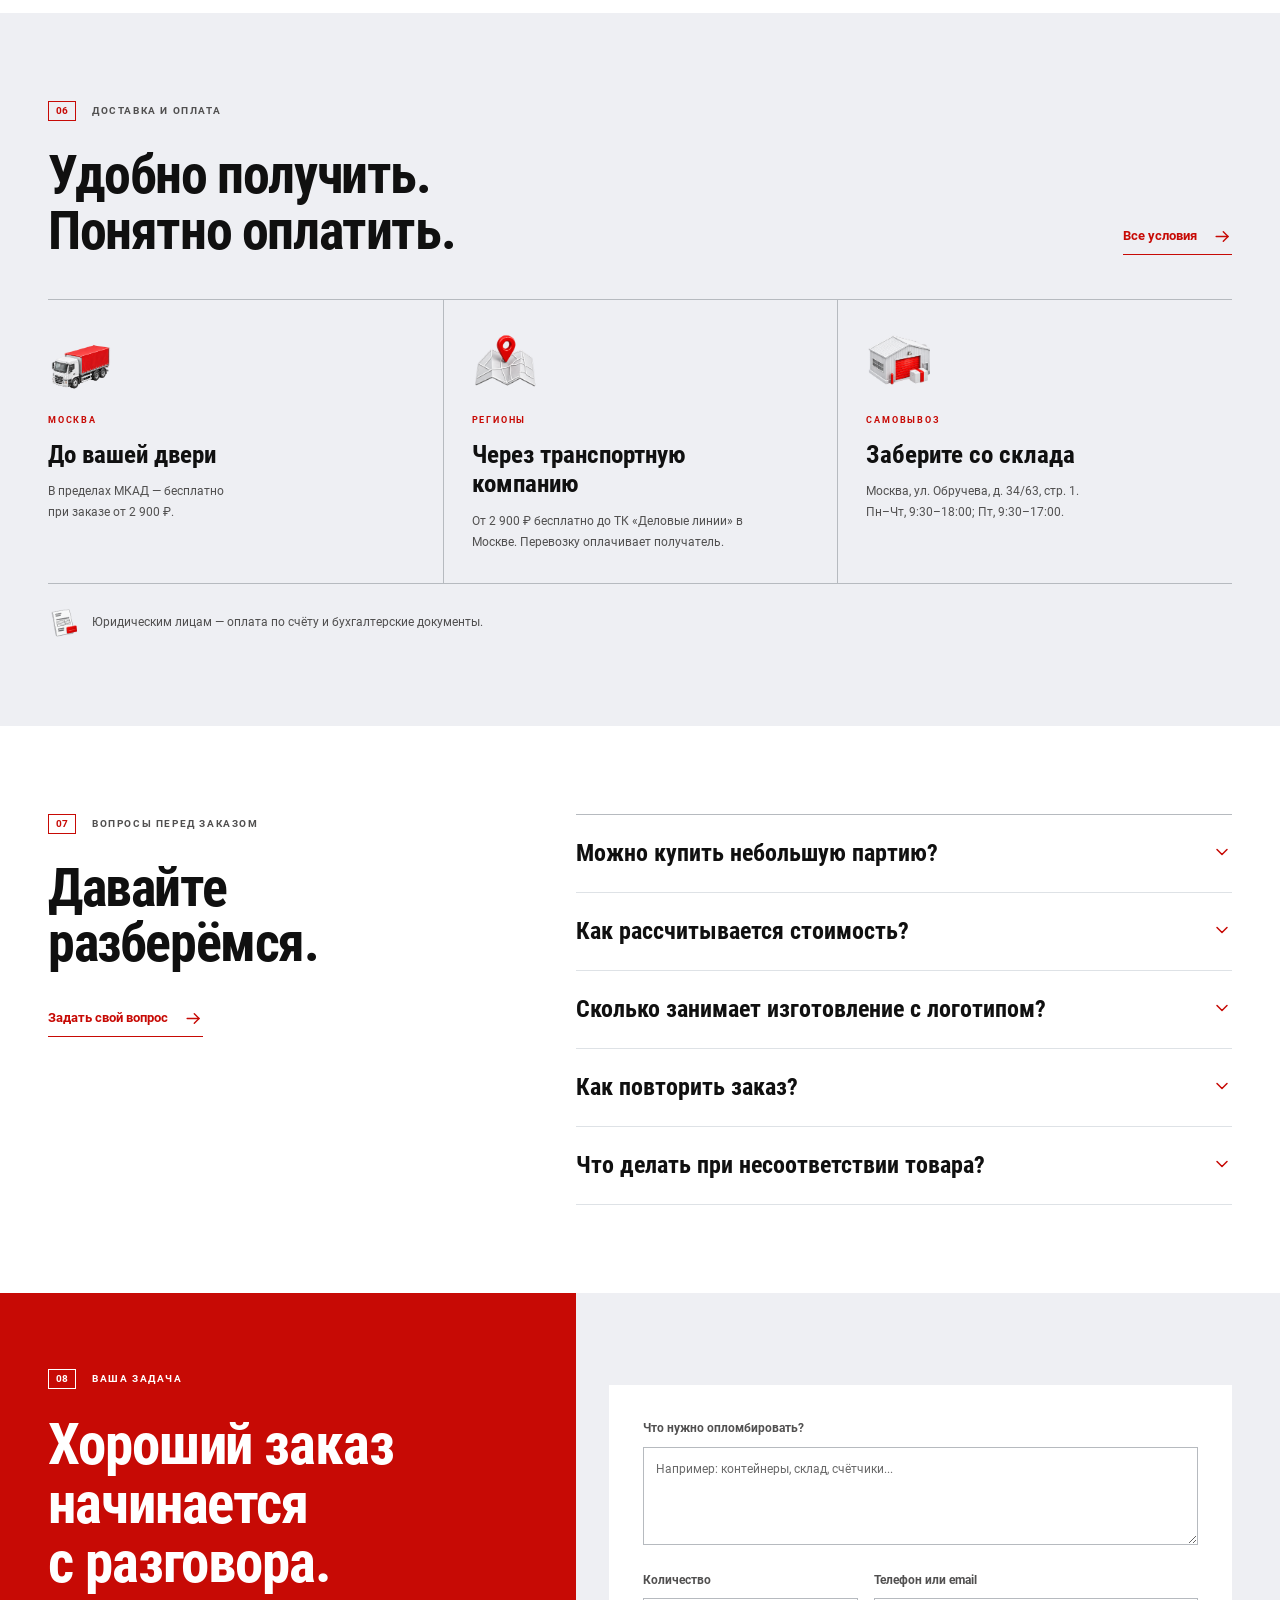
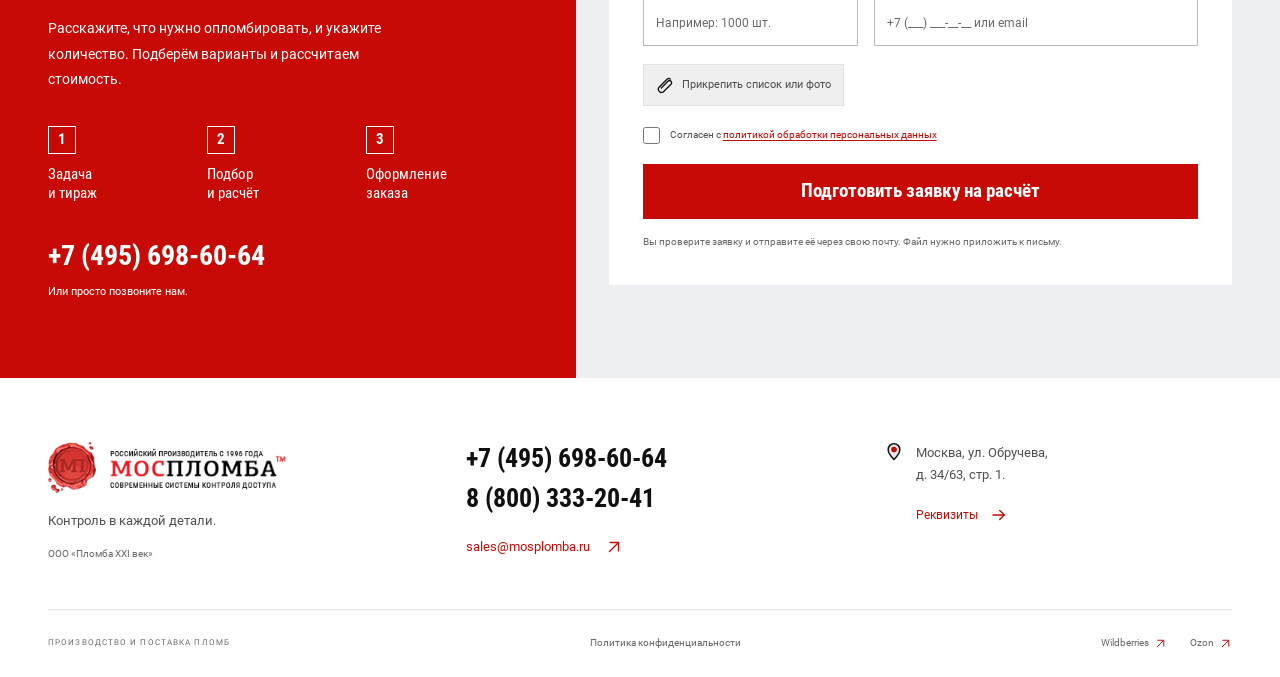
<file: variant-2/index.html>
<!doctype html>
<html lang="ru">
<head>
 <meta charset="UTF-8"><meta name="viewport" content="width=device-width, initial-scale=1">
 <title>МОСПЛОМБА — контроль в каждой детали</title>
 <meta name="description" content="Номерные пломбы, ЗПУ и защитные наклейки. Собственное производство, индивидуальная маркировка и доставка по России.">
 <meta name="theme-color" content="#C70A05">
 <link rel="icon" href="assets/favicon.svg" type="image/svg+xml">
 <link rel="stylesheet" href="styles.css"><script src="app.js" defer></script>
</head>
<body>
<a class="skip-link" href="#main">Перейти к содержимому</a>
<div class="scroll-progress" aria-hidden="true"></div>
<svg class="svg-library" xmlns="http://www.w3.org/2000/svg" aria-hidden="true" focusable="false"><defs>
<symbol id="i-factory" viewBox="16 30 356 324" overflow="hidden"><image href="assets/icons-art-light.png" x="0" y="0" width="1448" height="1086" /></symbol><symbol id="i-box" viewBox="24 26 342 338" overflow="hidden"><image href="assets/icons-art-light.png" x="-362" y="0" width="1448" height="1086" /></symbol><symbol id="i-truck" viewBox="14 24 380 336" overflow="hidden"><image href="assets/icons-art-light.png" x="-724" y="0" width="1448" height="1086" /></symbol><symbol id="i-container" viewBox="20 30 330 330" overflow="hidden"><image href="assets/icons-art-light.png" x="-1086" y="0" width="1448" height="1086" /></symbol><symbol id="i-door" viewBox="40 12 300 336" overflow="hidden"><image href="assets/icons-art-light.png" x="0" y="-362" width="1448" height="1086" /></symbol><symbol id="i-gauge" viewBox="16 18 330 320" overflow="hidden"><image href="assets/icons-art-light.png" x="-362" y="-362" width="1448" height="1086" /></symbol><symbol id="i-settings" viewBox="20 20 360 320" overflow="hidden"><image href="assets/icons-art-light.png" x="-724" y="-362" width="1448" height="1086" /></symbol><symbol id="i-doc" viewBox="36 20 290 320" overflow="hidden"><image href="assets/icons-art-light.png" x="-1086" y="-362" width="1448" height="1086" /></symbol><symbol id="i-regions" viewBox="16 6 345 320" overflow="hidden"><image href="assets/icons-art-light.png" x="0" y="-724" width="1448" height="1086" /></symbol><symbol id="i-pickup" viewBox="18 6 340 320" overflow="hidden"><image href="assets/icons-art-light.png" x="-362" y="-724" width="1448" height="1086" /></symbol><symbol id="i-invoice" viewBox="48 0 300 340" overflow="hidden"><image href="assets/icons-art-light.png" x="-724" y="-724" width="1448" height="1086" /></symbol><symbol id="i-arrow" viewBox="0 0 24 24"><g fill="none" stroke="#C70A05" stroke-width="1.8" stroke-linecap="round" stroke-linejoin="round"><path d="M4 12h15" /><path d="m13 6 6 6-6 6" stroke="#C70A05" /></g></symbol>
<symbol id="i-arrow-up-right" viewBox="0 0 24 24"><g fill="none" stroke="#C70A05" stroke-width="1.8" stroke-linecap="round" stroke-linejoin="round"><path d="M6 18 18 6" /><path d="M7 6h11v11" stroke="#C70A05" /></g></symbol>
<symbol id="i-search" viewBox="0 0 24 24"><g fill="none" stroke="var(--icon-ink, currentColor)" stroke-width="1.8" stroke-linecap="round" stroke-linejoin="round"><circle cx="10.5" cy="10.5" r="6.5" fill="var(--icon-ink, currentColor)" fill-opacity=".1" /><path d="m15.5 15.5 5 5" stroke="var(--icon-accent, #C70A05)" /></g></symbol>
<symbol id="i-zoom" viewBox="0 0 24 24"><g fill="none" stroke="var(--icon-ink, currentColor)" stroke-width="1.8" stroke-linecap="round" stroke-linejoin="round"><path d="M4 8V4h4m8 0h4v4M4 16v4h4m8 0h4v-4" /><path d="M8 12h8m-4-4v8" stroke="var(--icon-accent, #C70A05)" /></g></symbol>
<symbol id="i-cart" viewBox="0 0 24 24"><g fill="none" stroke="var(--icon-ink, currentColor)" stroke-width="1.8" stroke-linecap="round" stroke-linejoin="round"><path d="M6 6h15l-2 9H8Z" fill="var(--icon-accent, #C70A05)" fill-opacity=".14" />
<path d="M2.5 3H5l3 12h11M10 6v5m5-5v5M9 18h10" />
<circle cx="10" cy="20.5" r="1" fill="var(--icon-ink, currentColor)" stroke="none" />
<circle cx="18" cy="20.5" r="1" fill="var(--icon-ink, currentColor)" stroke="none" /></g></symbol>
<symbol id="i-logo" viewBox="0 0 24 24"><g fill="none" stroke="var(--icon-ink, currentColor)" stroke-width="1.8" stroke-linecap="round" stroke-linejoin="round"><path d="m12 2 3 2 4 1 1 4 2 3-2 3-1 4-4 1-3 2-3-2-4-1-1-4-2-3 2-3 1-4 4-1Z" fill="var(--icon-ink, currentColor)" fill-opacity=".1" /><path d="M8 15V9l4 4 4-4v6" /></g></symbol>
<symbol id="i-number" viewBox="0 0 24 24"><g fill="none" stroke="var(--icon-ink, currentColor)" stroke-width="1.8" stroke-linecap="round" stroke-linejoin="round"><rect x="3" y="5" width="18" height="14" rx="2" fill="var(--icon-ink, currentColor)" fill-opacity=".1" /><path d="m10 8-2 8m8-8-2 8M7 10h11M6 14h11" /></g></symbol>
<symbol id="i-barcode" viewBox="0 0 24 24"><g fill="none" stroke="var(--icon-ink, currentColor)" stroke-width="1.8" stroke-linecap="round" stroke-linejoin="round"><path d="M3 6V3h3m12 0h3v3M3 18v3h3m12 0h3v-3" />
<path d="M6 7h1v10H6Zm3 0h2v10H9Zm4 0h1v10h-1Zm3 0h2v10h-2Z" fill="var(--icon-ink, currentColor)" stroke="none" /></g></symbol>
<symbol id="i-phone" viewBox="0 0 24 24"><g fill="none" stroke="var(--icon-ink, currentColor)" stroke-width="1.8" stroke-linecap="round" stroke-linejoin="round"><path d="m5 3 4 1 1 5-3 2a15 15 0 0 0 6 6l2-3 5 1 1 4-3 2C10 21 3 14 3 6Z" fill="var(--icon-ink, currentColor)" fill-opacity=".1" /></g></symbol>
<symbol id="i-mail" viewBox="0 0 24 24"><g fill="none" stroke="var(--icon-ink, currentColor)" stroke-width="1.8" stroke-linecap="round" stroke-linejoin="round"><rect x="3" y="5" width="18" height="14" rx="2" fill="var(--icon-ink, currentColor)" fill-opacity=".1" /><path d="m4 7 8 6 8-6M4 17l5-5m11 5-5-5" /></g></symbol>
<symbol id="i-pin" viewBox="0 0 24 24"><g fill="none" stroke="var(--icon-ink, currentColor)" stroke-width="1.8" stroke-linecap="round" stroke-linejoin="round"><path d="M19 9c0 5-7 12-7 12S5 14 5 9a7 7 0 1 1 14 0Z" fill="var(--icon-ink, currentColor)" fill-opacity=".1" /><circle cx="12" cy="9" r="2.5" stroke="var(--icon-accent, #C70A05)" fill="var(--icon-accent, #C70A05)" /></g></symbol>
<symbol id="i-clip" viewBox="0 0 24 24"><g fill="none" stroke="var(--icon-ink, currentColor)" stroke-width="1.8" stroke-linecap="round" stroke-linejoin="round"><path d="m8 15 8-8a2.8 2.8 0 0 1 4 4L10 21a4.3 4.3 0 0 1-6-6L15 4a2.8 2.8 0 0 1 4 0M7 16l9-9" /></g></symbol>
<symbol id="i-chevron" viewBox="0 0 24 24"><g fill="none" stroke="#C70A05" stroke-width="1.8" stroke-linecap="round" stroke-linejoin="round"><path d="m6 9 6 6 6-6" /></g></symbol>
<symbol id="i-check" viewBox="0 0 24 24"><g fill="none" stroke="var(--icon-ink, currentColor)" stroke-width="1.8" stroke-linecap="round" stroke-linejoin="round"><path d="m5 12 4.5 4.5L19 7" /></g></symbol>
<symbol id="i-plus" viewBox="0 0 24 24"><g fill="none" stroke="var(--icon-ink, currentColor)" stroke-width="1.8" stroke-linecap="round" stroke-linejoin="round"><path d="M5 12h14" /><path d="M12 5v14" stroke="var(--icon-accent, #C70A05)" /></g></symbol>
<symbol id="i-minus" viewBox="0 0 24 24"><g fill="none" stroke="var(--icon-ink, currentColor)" stroke-width="1.8" stroke-linecap="round" stroke-linejoin="round"><path d="M5 12h14" /></g></symbol>
<symbol id="i-close" viewBox="0 0 24 24"><g fill="none" stroke="var(--icon-ink, currentColor)" stroke-width="1.8" stroke-linecap="round" stroke-linejoin="round"><path d="m6 6 12 12M18 6 6 18" /></g></symbol>
<symbol id="i-menu" viewBox="0 0 24 24"><g fill="none" stroke="var(--icon-ink, currentColor)" stroke-width="1.8" stroke-linecap="round" stroke-linejoin="round"><path d="M4 6h16M4 12h16M4 18h11" /></g></symbol>
<symbol id="i-shield" viewBox="44 0 290 320" overflow="hidden"><image href="assets/icons-art-light.png" x="-1086" y="-724" width="1448" height="1086" /></symbol></defs></svg>
<div class="utility-bar"><div class="container utility-inner"><span><i class="status-dot" aria-hidden="true"></i> ПРОИЗВОДСТВО И ПОСТАВКА ПЛОМБ</span><span>Москва · Доставка по России</span><a href="mailto:sales@mosplomba.ru">sales@mosplomba.ru</a></div></div>
<header class="header" id="top">
 <div class="container header-main">
  <a class="brand" href="#top" aria-label="Моспломба — главная"><img src="assets/original/logo-top.png" width="341" height="81" alt="МОСПЛОМБА. Производство и поставка пломб"></a>
  <form class="search" role="search"><input id="search-input" type="search" placeholder="Название или артикул" aria-label="Поиск по каталогу"><button type="submit" aria-label="Найти"><svg class="" aria-hidden="true" focusable="false"><use href="#i-search"/></svg></button></form>
  <a class="header-phone" href="tel:+74956986064"><small>ОБСУДИМ ВАШУ ЗАДАЧУ</small>+7 (495) 698-60-64</a>
  <button class="cart-trigger" aria-label="Открыть корзину"><span class="cart-icon"><svg class="" aria-hidden="true" focusable="false"><use href="#i-cart"/></svg><b id="cart-count">0</b></span><span>Ваш заказ</span></button>
  <button class="menu-toggle" aria-label="Открыть меню" aria-expanded="false"><svg class="menu-open-icon" aria-hidden="true" focusable="false"><use href="#i-menu"/></svg><svg class="menu-close-icon" aria-hidden="true" focusable="false"><use href="#i-close"/></svg></button>
 </div>
 <nav class="container navigation" aria-label="Главная навигация"><a class="nav-catalog" href="#catalog">КАТАЛОГ ПЛОМБ <svg class="" aria-hidden="true" focusable="false"><use href="#i-arrow"/></svg></a><a href="#branding">МАРКИРОВКА</a><a href="#delivery">ДОСТАВКА И ОПЛАТА</a><a href="https://mosplomba.ru/certifications/" data-document-link target="_blank" rel="noopener">ДОКУМЕНТЫ</a><a href="#contacts">КОНТАКТЫ</a></nav>
</header>
<main id="main">
 <section class="hero container">
  <div class="hero-copy">
   <p class="eyebrow"><span></span> КОНТРОЛЬ В КАЖДОЙ ДЕТАЛИ</p>
   <h1>Пломбы.<br>Всё под<br><em>контролем.</em></h1>
   <p class="hero-description">Номерные пломбы, ЗПУ и защитные наклейки. Решения под ваш объект, задачу и тираж.</p>
   <div class="hero-actions"><a class="button primary" href="#request">Подобрать пломбу <svg class="" aria-hidden="true" focusable="false"><use href="#i-arrow"/></svg></a><a class="hero-catalog-link" href="#catalog">Смотреть каталог <svg class="" aria-hidden="true" focusable="false"><use href="#i-arrow"/></svg></a></div>
   <div class="hero-annotation"><span class="annotation-rule"></span><span>ГОТОВЫЕ МОДЕЛИ<br>И МАРКИРОВКА ПОД ЗАКАЗ</span></div>
  </div>
  <div class="hero-showcase">
   <div class="showcase-top"><span>НОМЕРНЫЕ ПЛОМБЫ</span><span>ОПТИМА 240</span></div>
   <span class="showcase-number" aria-hidden="true">01</span>
   <img class="hero-product" src="assets/plastic.png" width="1536" height="1024" alt="Красная и белая номерные пломбы Оптима 240" fetchpriority="high">
   <span class="showcase-mark" aria-hidden="true"></span>
   <div class="showcase-bottom"><div><span>ПЛАСТИКОВАЯ ПЛОМБА</span><h2>Оптима 240</h2></div><a href="#products" aria-label="Посмотреть Оптима 240"><svg class="" aria-hidden="true" focusable="false"><use href="#i-arrow-up-right"/></svg></a></div>
  </div>
 </section>
 <div class="container capabilities"><div><span>01</span><p>Собственное<br><b>производство</b></p></div><div><span>02</span><p>Популярные модели<br><b>от 10 штук</b></p></div><div><span>03</span><p>Логотип, номер,<br><b>штрихкод</b></p></div><a href="#delivery">Доставка<br>по всей России <svg class="" aria-hidden="true" focusable="false"><use href="#i-arrow"/></svg></a></div>

 <section class="container section reveal" id="catalog">
  <div class="section-heading"><div><p class="section-label"><span>01</span> КАТАЛОГ ПРОДУКЦИИ</p><h2>Разные пломбы.<br>Точный выбор.</h2></div><a class="text-link" href="https://mosplomba.ru/catalog/" target="_blank" rel="noopener">Полный каталог <svg class="" aria-hidden="true" focusable="false"><use href="#i-arrow"/></svg></a></div>
  <div class="category-grid"><a class="category category-featured" href="https://mosplomba.ru/catalog/silovye_plomby_zpu/" data-original="cable">
 <div class="category-top"><span class="item-index">01</span><svg class="category-arrow" aria-hidden="true" focusable="false"><use href="#i-arrow-up-right"/></svg></div>
 <img src="assets/cable.png" width="1536" height="1024" alt="ЗПУ и силовые пломбы" loading="lazy">
 <div class="category-copy"><h3>ЗПУ и силовые пломбы</h3><p>Для задач, где нужна прочность</p></div>
</a>
<a class="category category-wide" href="#products" data-category="plastic">
 <div class="category-top"><span class="item-index">02</span><svg class="category-arrow" aria-hidden="true" focusable="false"><use href="#i-arrow-up-right"/></svg></div>
 <img src="assets/plastic.png" width="1536" height="1024" alt="Пластиковые пломбы" loading="lazy">
 <div class="category-copy"><h3>Пластиковые пломбы</h3><p>Номерные. Лёгкие. Универсальные.</p></div>
</a>
<a class="category " href="#products" data-category="labels">
 <div class="category-top"><span class="item-index">03</span><svg class="category-arrow" aria-hidden="true" focusable="false"><use href="#i-arrow-up-right"/></svg></div>
 <img src="assets/labels.png" width="1536" height="1024" alt="Наклейки и лента" loading="lazy">
 <div class="category-copy"><h3>Наклейки и лента</h3><p>Контроль вскрытия</p></div>
</a>
<a class="category " href="#request" data-task="Традиционные пломбы">
 <div class="category-top"><span class="item-index">04</span><svg class="category-arrow" aria-hidden="true" focusable="false"><use href="#i-arrow-up-right"/></svg></div>
 <img src="assets/traditional.png" width="1536" height="1024" alt="Традиционные пломбы" loading="lazy">
 <div class="category-copy"><h3>Традиционные пломбы</h3><p>Пломбы и проволока</p></div>
</a>
<a class="category category-horizontal" href="#request" data-task="Пломбираторы и устройства">
 <div class="category-top"><span class="item-index">05</span><svg class="category-arrow" aria-hidden="true" focusable="false"><use href="#i-arrow-up-right"/></svg></div>
 <img src="assets/pliers.png" width="1536" height="1024" alt="Пломбираторы" loading="lazy">
 <div class="category-copy"><h3>Пломбираторы</h3><p>Инструменты для пломбировки</p></div>
</a>
<a class="category category-horizontal category-last" href="#request" data-task="Сейф-пакеты и инкассация">
 <div class="category-top"><span class="item-index">06</span><svg class="category-arrow" aria-hidden="true" focusable="false"><use href="#i-arrow-up-right"/></svg></div>
 <img src="assets/bags.png" width="1536" height="1024" alt="Сейф-пакеты и инкассация" loading="lazy">
 <div class="category-copy"><h3>Сейф-пакеты и инкассация</h3><p>Сохранность при передаче</p></div>
</a></div>
 </section>

 <section class="products-section section" id="products"><div class="container reveal">
  <div class="section-heading"><div><p class="section-label"><span>02</span> ПОПУЛЯРНЫЕ МОДЕЛИ</p><h2>Можно сразу<br>посчитать.</h2></div><div class="section-aside"><p>Цена за штуку зависит от тиража.<br>Выберите количество — пересчитаем стоимость.</p><button class="text-link reset-filter" hidden>Показать все <svg class="" aria-hidden="true" focusable="false"><use href="#i-arrow"/></svg></button></div></div>
  <p id="search-status" role="status" hidden></p><div class="products-grid" id="product-grid"></div><p class="no-results" hidden>По вашему запросу ничего не найдено. <a href="#request">Поможем подобрать пломбу.</a></p>
 </div></section>

 <section class="container applications section reveal" id="applications">
  <div class="application-intro"><p class="section-label"><span>03</span> ПОДБОР ПО ЗАДАЧЕ</p><h2>Что будем<br><em>пломбировать?</em></h2><p>Начнём с объекта. Поможем выбрать подходящую модель.</p><a class="text-link" href="#request">Обсудить задачу <svg class="" aria-hidden="true" focusable="false"><use href="#i-arrow"/></svg></a></div>
  <div class="task-grid">
   <a href="#request" data-task="Грузы и контейнеры"><svg class="" aria-hidden="true" focusable="false"><use href="#i-container"/></svg><span><b>Грузы и контейнеры</b><small>Пломбы и ЗПУ для перевозки</small></span><svg class="arrow" aria-hidden="true" focusable="false"><use href="#i-arrow"/></svg></a>
   <a href="#request" data-task="Помещения и оборудование"><svg class="" aria-hidden="true" focusable="false"><use href="#i-door"/></svg><span><b>Помещения и оборудование</b><small>Контроль доступа и вскрытия</small></span><svg class="arrow" aria-hidden="true" focusable="false"><use href="#i-arrow"/></svg></a>
   <a href="#request" data-task="Счётчики и приборы"><svg class="" aria-hidden="true" focusable="false"><use href="#i-gauge"/></svg><span><b>Счётчики и приборы</b><small>Роторные пломбы и проволока</small></span><svg class="arrow" aria-hidden="true" focusable="false"><use href="#i-arrow"/></svg></a>
  </div>
 </section>

 <section class="branding" id="branding"><div class="container branding-grid reveal">
  <div class="branding-copy"><p class="section-label"><span>04</span> ИНДИВИДУАЛЬНАЯ МАРКИРОВКА</p><h2>Ваше имя.<br>Ваш номер.<br>Ваша пломба.</h2><p>Логотип, нумерация и штрихкод — для учёта и узнаваемости вашей компании.</p><div class="marking-types"><span><svg class="" aria-hidden="true" focusable="false"><use href="#i-logo"/></svg>Логотип</span><span><svg class="" aria-hidden="true" focusable="false"><use href="#i-number"/></svg>Номер</span><span><svg class="" aria-hidden="true" focusable="false"><use href="#i-barcode"/></svg>Штрихкод</span></div><a class="button white" href="#request" data-task="Пломбы с индивидуальной маркировкой">Рассчитать маркировку <svg class="" aria-hidden="true" focusable="false"><use href="#i-arrow"/></svg></a><p class="branding-note">Сохраняем макет и продолжаем нумерацию<br>при повторных заказах.</p></div>
  <div class="branding-visual"><span class="branding-word" aria-hidden="true">ВАШ<br>ЗНАК.</span><img src="assets/custom-seal.png" width="1536" height="1024" alt="Пломба с индивидуальным логотипом, штрихкодом и номером" loading="lazy"><span class="branding-visual-note">ОТ МАКЕТА ДО ГОТОВОЙ ПЛОМБЫ</span></div>
 </div></section>

 <section class="container section solution reveal" id="solution">
  <div class="solution-copy"><p class="section-label"><span>05</span> ПОДХОД К РАБОТЕ</p><h2>Сначала задача.<br>Потом решение.</h2><div class="solution-points"><div><svg class="" aria-hidden="true" focusable="false"><use href="#i-settings"/></svg><span><h3>Подбор под условия</h3><p>Учитываем объект, размер крепления и условия применения.</p></span></div><div><svg class="" aria-hidden="true" focusable="false"><use href="#i-factory"/></svg><span><h3>Своя маркировка и производство</h3><p>Гравировка, нанесение логотипа и изготовление под заказ.</p></span></div><div><svg class="" aria-hidden="true" focusable="false"><use href="#i-doc"/></svg><span><h3>Документы и гарантия</h3><p>Документы на продукцию и условия гарантии для выбранной модели.</p></span></div></div><a class="text-link" href="https://mosplomba.ru/certifications/" data-document-link target="_blank" rel="noopener">Документы на продукцию <svg class="" aria-hidden="true" focusable="false"><use href="#i-arrow"/></svg></a></div>
  <figure><img src="assets/installed-seal.png" width="1774" height="887" alt="Номерная пломба на дверном креплении" loading="lazy"><figcaption><span>ПЛОМБА В РАБОТЕ</span>Контроль вскрытия на вашем объекте</figcaption></figure>
 </section>

 <section class="delivery section" id="delivery"><div class="container reveal"><div class="section-heading"><div><p class="section-label"><span>06</span> ДОСТАВКА И ОПЛАТА</p><h2>Удобно получить.<br>Понятно оплатить.</h2></div><a class="text-link" href="https://mosplomba.ru/delivery/" data-delivery-link target="_blank" rel="noopener">Все условия <svg class="" aria-hidden="true" focusable="false"><use href="#i-arrow"/></svg></a></div><div class="delivery-grid"><article><svg class="" aria-hidden="true" focusable="false"><use href="#i-truck"/></svg><p class="delivery-label">МОСКВА</p><h3>До вашей двери</h3><p>В пределах МКАД — бесплатно<br>при заказе от 2 900 ₽.</p></article><article><svg class="" aria-hidden="true" focusable="false"><use href="#i-regions"/></svg><p class="delivery-label">РЕГИОНЫ</p><h3>Через транспортную компанию</h3><p>От 2 900 ₽ бесплатно до ТК «Деловые линии» в Москве. Перевозку оплачивает получатель.</p></article><article><svg class="" aria-hidden="true" focusable="false"><use href="#i-pickup"/></svg><p class="delivery-label">САМОВЫВОЗ</p><h3>Заберите со склада</h3><p>Москва, ул. Обручева, д. 34/63, стр. 1.<br>Пн–Чт, 9:30–18:00; Пт, 9:30–17:00.</p></article></div><div class="payment-note"><svg class="" aria-hidden="true" focusable="false"><use href="#i-invoice"/></svg><p>Юридическим лицам — оплата по счёту и бухгалтерские документы.</p></div></div></section>

 <section class="container section faq reveal"><div class="faq-intro"><p class="section-label"><span>07</span> ВОПРОСЫ ПЕРЕД ЗАКАЗОМ</p><h2>Давайте<br>разберёмся.</h2><a class="text-link" href="tel:+74956986064">Задать свой вопрос <svg class="" aria-hidden="true" focusable="false"><use href="#i-arrow"/></svg></a></div><div class="faq-list">
  <details><summary><b>Можно купить небольшую партию?</b><span>«Оптима», «ЭКОтрэк» и ПН 12 × 27 — от 10 шт. Условия других моделей указаны в карточках.</span><svg aria-hidden="true" focusable="false"><use href="#i-chevron"/></svg></summary><p>Выберите количество в карточке товара или опишите задачу в форме ниже. Поможем подобрать подходящую модель и объём.</p></details>
  <details><summary><b>Как рассчитывается стоимость?</b><span>Цена за штуку зависит от количества. Маркировка и доставка рассчитываются отдельно.</span><svg aria-hidden="true" focusable="false"><use href="#i-chevron"/></svg></summary><p>В карточках показаны базовая цена и цена для тиража от 10 000 штук. Итоговую стоимость с маркировкой уточнит менеджер.</p></details>
  <details><summary><b>Сколько занимает изготовление с логотипом?</b><span>Обычно 2–20 рабочих дней после оплаты и согласования макета. Срок зависит от модели.</span><svg aria-hidden="true" focusable="false"><use href="#i-chevron"/></svg></summary><p>Срок изготовления согласуем при расчёте заказа. Приложите макет или опишите маркировку, чтобы мы могли оценить задачу.</p></details>
  <details><summary><b>Как повторить заказ?</b><span>Макет и нумерация сохраняются. В новой партии продолжим последовательность номеров.</span><svg aria-hidden="true" focusable="false"><use href="#i-chevron"/></svg></summary><p>Сообщите менеджеру номер предыдущего заказа или название компании и необходимое количество.</p></details>
  <details><summary><b>Что делать при несоответствии товара?</b><span>Свяжитесь с нами: рассмотрим обращение по условиям поставки и гарантии.</span><svg aria-hidden="true" focusable="false"><use href="#i-chevron"/></svg></summary><p>Напишите на <a href="mailto:sales@mosplomba.ru">sales@mosplomba.ru</a>, указав номер заказа и описание проблемы. Приложите фотографии товара.</p></details>
 </div></section>

 <section class="request" id="request"><div class="container request-grid reveal"><div class="request-copy"><p class="section-label"><span>08</span> ВАША ЗАДАЧА</p><h2>Хороший заказ<br>начинается<br>с разговора.</h2><p>Расскажите, что нужно опломбировать, и укажите количество. Подберём варианты и рассчитаем стоимость.</p><ol class="steps"><li><b>1</b><span>Задача<br>и тираж</span></li><li><b>2</b><span>Подбор<br>и расчёт</span></li><li><b>3</b><span>Оформление<br>заказа</span></li></ol><a href="tel:+74956986064" class="request-phone">+7 (495) 698-60-64</a><p class="request-phone-note">Или просто позвоните нам.</p></div><form id="request-form" class="request-form"><label for="task">Что нужно опломбировать?</label><textarea id="task" name="task" rows="2" required placeholder="Например: контейнеры, склад, счётчики..."></textarea><div class="form-row"><div><label for="quantity">Количество</label><input id="quantity" name="quantity" type="number" min="1" placeholder="Например: 1000 шт."></div><div><label for="contact">Телефон или email</label><input id="contact" name="contact" required placeholder="+7 (___) ___-__-__ или email" autocomplete="email"></div></div><label class="attachment"><svg aria-hidden="true" focusable="false"><use href="#i-clip"/></svg><span id="attachment-name">Прикрепить список или фото</span><input type="file" name="attachment" id="attachment" accept="image/*,.pdf,.xlsx,.xls,.csv,.doc,.docx"></label><label class="consent"><input type="checkbox" required><span>Согласен с <a href="https://mosplomba.ru/" data-policy-link target="_blank" rel="noopener">политикой обработки персональных данных</a></span></label><button class="button primary" type="submit">Подготовить заявку на расчёт</button><p class="form-hint">Вы проверите заявку и отправите её через свою почту. Файл нужно приложить к письму.</p><p class="form-status" role="status" hidden></p></form></div></section>
</main>
<footer class="container footer" id="contacts"><div class="footer-top"><div class="footer-brand"><a href="#top"><img src="assets/original/logo-bottom.png" width="317" height="68" alt="МОСПЛОМБА"></a><p>Контроль в каждой детали.</p><small>ООО «Пломба XXI век»</small></div><div class="footer-phones"><a href="tel:+74956986064">+7 (495) 698-60-64</a><a href="tel:88003332041">8 (800) 333-20-41</a><a class="footer-email" href="mailto:sales@mosplomba.ru">sales@mosplomba.ru <svg class="" aria-hidden="true" focusable="false"><use href="#i-arrow-up-right"/></svg></a></div><div class="footer-address"><svg class="" aria-hidden="true" focusable="false"><use href="#i-pin"/></svg><p>Москва, ул. Обручева,<br>д. 34/63, стр. 1.</p><a href="https://mosplomba.ru/contacts/" data-contact-link target="_blank" rel="noopener">Реквизиты <svg class="" aria-hidden="true" focusable="false"><use href="#i-arrow"/></svg></a></div></div><div class="footer-bottom"><span>ПРОИЗВОДСТВО И ПОСТАВКА ПЛОМБ</span><a href="https://mosplomba.ru/privacy-policy/" data-policy-link target="_blank" rel="noopener">Политика конфиденциальности</a><div><a href="https://mosplomba.ru/" data-wb-link target="_blank" rel="noopener">Wildberries <svg class="" aria-hidden="true" focusable="false"><use href="#i-arrow-up-right"/></svg></a><a href="https://mosplomba.ru/" data-ozon-link target="_blank" rel="noopener">Ozon <svg class="" aria-hidden="true" focusable="false"><use href="#i-arrow-up-right"/></svg></a></div></div></footer>
<dialog id="image-dialog" class="image-dialog" aria-labelledby="image-title"><div class="dialog-heading"><h2 id="image-title">Изображение товара</h2><button class="close-dialog" aria-label="Закрыть изображение"><svg aria-hidden="true" focusable="false"><use href="#i-close"/></svg></button></div><div class="image-stage"><img id="image-preview" src="assets/plastic.png" alt="Изображение модели пломбы" width="1536" height="1024"></div><p class="image-caption">Иллюстрация модели. Цвет и маркировку согласуем при заказе.</p></dialog>
<dialog id="cart-dialog" class="cart-dialog" aria-labelledby="cart-title"><div class="dialog-heading"><h2 id="cart-title">Ваш заказ</h2><button class="close-dialog" aria-label="Закрыть корзину"><svg aria-hidden="true" focusable="false"><use href="#i-close"/></svg></button></div><div id="cart-items"></div><div class="cart-footer"><div class="cart-total">Итого <strong id="cart-total">0 ₽</strong></div><p>Стоимость маркировки и доставки уточняется отдельно.</p><button class="button primary" id="cart-checkout">Перейти к расчёту заказа</button></div></dialog>
<dialog id="request-dialog" class="request-dialog" aria-labelledby="request-dialog-title"><div class="dialog-heading"><h2 id="request-dialog-title">Заявка подготовлена</h2><button class="close-dialog" aria-label="Закрыть окно"><svg aria-hidden="true" focusable="false"><use href="#i-close"/></svg></button></div><p>Проверьте текст и отправьте его на <a href="mailto:sales@mosplomba.ru">sales@mosplomba.ru</a>. Файл необходимо приложить к письму.</p><textarea id="request-preview" readonly aria-label="Текст заявки" rows="9"></textarea><div class="request-dialog-actions"><a id="send-email" class="button primary">Открыть почту</a><button id="copy-request" class="button secondary">Скопировать текст</button></div><p class="small-note">Заявка будет отправлена только после отправки письма в вашей почтовой программе.</p></dialog>
<div class="toast" role="status" aria-live="polite"></div>
</body></html>
</file>
<file: variant-1/styles.css>
@font-face{font-family:Roboto Condensed;src:url('assets/original/RobotoCondensed-Regular.woff') format('woff');font-weight:400;font-display:swap}@font-face{font-family:Roboto Condensed;src:url('assets/original/RobotoCondensed-Bold.woff') format('woff');font-weight:700;font-display:swap}@font-face{font-family:Roboto;src:url('assets/original/Roboto-Regular.woff') format('woff');font-display:swap}
/* Interface palette: neutral surfaces, readable text and restrained brand accents. */
:root{
 --white:#FFFFFF;
 --ink:#101010;
 --text:#515050;
 --muted:#6A6A6A;
 --subtle:#81858D;
 --red:#C70A05;
 --red-hover:#B20806;
 --bright:#E93933;
 --green:#189D0E;
 --accent-soft:#F59B9C;
 --surface:#EEEFF3;
 --surface-soft:#EFEFEF;
 --surface-inset:#E2E6EB;
 --line:#DEE2E6;
 --line-strong:#B6BABF;
 --shadow-soft:rgba(0, 0, 0, 0.1);
 --shadow-strong:rgba(0, 0, 0, 0.15);
 --brand-gradient:linear-gradient(110deg, #E01F1B, #E93933);
 --ease:cubic-bezier(.2,.75,.25,1)
}
*{box-sizing:border-box}html{scroll-behavior:smooth;scroll-padding-top:110px}body{margin:0;background:var(--white);color:var(--ink);font:16px/1.4 'Roboto Condensed',Arial,sans-serif}button,input,textarea{font:inherit}button,a,input,textarea{-webkit-tap-highlight-color:transparent}button,a{touch-action:manipulation}a{color:inherit;text-decoration:none}button{cursor:pointer}button:disabled{cursor:default;opacity:.55}button{color:inherit}img{display:block;max-width:100%}svg{width:26px;height:26px;fill:none;stroke:currentColor;stroke-width:1.5;stroke-linecap:round;stroke-linejoin:round;flex-shrink:0}.svg-library{position:absolute;width:0;height:0;overflow:hidden}.container{width:min(1180px,calc(100% - 80px));margin-inline:auto}h1,h2,h3,p,figure{margin:0}h1,h2,h3{font-weight:700;line-height:1.1}h1{font-size:43px;letter-spacing:-.7px}h2{font-size:36px;letter-spacing:-.65px;margin-bottom:20px}h3{font-size:21px}p{color:var(--muted)}.section{padding-block:24px}.scroll-progress{position:fixed;top:0;left:0;height:3px;width:100%;background:var(--red);z-index:100;transform:scaleX(0);transform-origin:left}.header{background:rgba(255, 255, 255, 0.97);position:sticky;top:0;z-index:30;border-bottom:1px solid var(--line);transition:box-shadow .3s,backdrop-filter .3s}.header.scrolled{box-shadow:0 6px 30px var(--shadow-soft);backdrop-filter:blur(16px)}.header-main{display:flex;align-items:center;justify-content:space-between;gap:34px;height:70px}.brand{width:265px;flex-shrink:0}.brand img{width:100%;height:auto}.search{display:flex;align-items:center;max-width:385px;flex:1;height:36px;border:1px solid var(--line);border-radius:5px;background:var(--surface);transition:border .2s,box-shadow .2s}.search:focus-within{border-color:var(--red);box-shadow:0 0 0 3px var(--shadow-soft)}.search input{min-width:0;width:100%;border:0;background:transparent;padding:8px 15px;font-size:13px;outline:none}.search button{border:0;background:none;padding:7px 11px;color:var(--muted)}.search svg{width:18px;height:18px}.header-phone{font-weight:700;font-size:20px;white-space:nowrap}.header-phone:hover{color:var(--red)}.cart-trigger{border:0;border-left:1px solid var(--line);padding:0 0 0 23px;display:flex;align-items:center;gap:12px;background:none}.cart-icon{position:relative}.cart-icon b{position:absolute;right:-3px;top:-5px;font:10px/16px Arial;color:var(--white);background:var(--red);border-radius:20px;min-width:16px;height:16px;text-align:center;border:2px solid var(--white)}.navigation{height:38px;display:flex;justify-content:center;gap:37px;align-items:center;font-size:14px;color:var(--text)}.navigation a{position:relative;transition:color .25s}.navigation a:after{content:'';position:absolute;left:0;bottom:-7px;width:100%;height:2px;background:var(--red);transform:scaleX(0);transform-origin:left;transition:transform .3s}.navigation a:hover{color:var(--red)}.navigation a:hover:after{transform:scaleX(1)}.menu-toggle{display:none}.hero{background:radial-gradient(ellipse at 72% 35%,var(--white) 0%,var(--surface) 55%,var(--surface-inset) 100%);overflow:hidden}.hero-main{position:relative;display:flex;align-items:center;min-height:340px}.hero-copy{width:60%;position:relative;z-index:2;padding:32px 0 23px}.eyebrow{font-size:14px;letter-spacing:2.2px;color:var(--muted);margin-bottom:14px}.hero h1 span{color:var(--red)}.hero-description{font-size:20px;color:var(--text);line-height:1.35;margin-top:14px}.hero-actions{display:flex;gap:13px;margin-top:21px}.button{display:inline-flex;justify-content:center;align-items:center;gap:9px;min-height:47px;padding:12px 26px;border:1px solid transparent;border-radius:5px;font-weight:700;font-size:16px;position:relative;isolation:isolate;overflow:hidden;transition:transform .3s var(--ease),box-shadow .3s,background .3s}.button:hover{transform:translateY(-2px)}.button:active{transform:translateY(0) scale(.98)}.primary{color:var(--white);background:var(--red);box-shadow:0 3px 8px var(--shadow-soft)}.primary:before{content:'';position:absolute;z-index:-1;inset:0;background:linear-gradient(110deg,transparent 25%,rgba(255, 255, 255, 0.85) 50%,transparent 75%);transform:translateX(-120%);transition:transform .6s}.primary:hover:before{transform:translateX(120%)}.primary:hover{box-shadow:0 8px 20px var(--shadow-strong)}.secondary{background:var(--surface);color:var(--text);border-color:var(--line-strong)}.secondary:hover{background:var(--surface-inset)}.hero-art{position:absolute;width:59%;right:-5%;top:0;height:100%;pointer-events:none}.hero-art img{width:100%;height:100%;object-fit:contain;animation:hero-enter 1.2s var(--ease) both;will-change:transform}.advantages{display:grid;grid-template-columns:1fr 1fr 1fr;padding:15px 0 28px;gap:30px}.advantages>div{display:flex;align-items:center;gap:25px;min-height:48px;font-size:18px;color:var(--text)}.advantages>div+div{border-left:2px solid var(--line);padding-left:42px}.advantages svg{width:46px;height:46px;stroke-width:1.3}.tasks{padding-top:22px;padding-bottom:14px}.task-grid{display:grid;grid-template-columns:repeat(3,1fr);gap:24px}.task-grid a{display:flex;align-items:center;gap:18px;min-height:65px;transition:color .25s}.task-grid a+a{border-left:1px solid var(--line);padding-left:26px}.task-grid svg{width:53px;height:53px;stroke-width:1.2}.task-grid b{font-size:18px;display:block}.task-grid small{font-size:15px;color:var(--muted);display:block;margin-top:4px}.task-grid .arrow{width:26px;height:26px;color:var(--red);margin-left:auto;transition:transform .3s}.task-grid a:hover{color:var(--red)}.task-grid a:hover .arrow{transform:translateX(5px)}.section-heading{display:flex;align-items:baseline;justify-content:space-between;gap:18px}.text-link{color:var(--red);text-decoration:underline;text-underline-offset:3px;background:none;border:0;padding:0;font-weight:700}.text-link span{display:inline-block;margin-left:5px;transition:transform .3s}.text-link:hover span{transform:translateX(4px)}.category-grid{display:grid;grid-template-columns:repeat(3,1fr);gap:15px}.category{height:203px;position:relative;display:flex;flex-direction:column;border:1px solid var(--line);border-radius:7px;background:linear-gradient(130deg,var(--white),var(--surface-soft));overflow:hidden;transition:transform .4s var(--ease),box-shadow .4s,border-color .4s}.category img{width:100%;height:163px;object-fit:contain;transition:transform .6s var(--ease);padding:4px 12px 0}.category h3{padding:0 19px 16px;font-size:21px;margin-top:auto}.category:hover{transform:translateY(-4px);box-shadow:0 14px 30px var(--shadow-soft);border-color:var(--line-strong)}.category:hover img{transform:scale(1.035) translateY(-3px)}.category-arrow{position:absolute;right:15px;bottom:12px;opacity:0;color:var(--red);transition:opacity .3s,transform .3s;transform:translate(-5px,5px)}.category:hover .category-arrow{opacity:1;transform:none}.products-grid{display:grid;grid-template-columns:repeat(3,1fr);gap:15px}.product{border:1px solid var(--line);border-radius:7px;padding:0 19px 18px;transition:box-shadow .35s,border-color .35s;background:var(--white);overflow:hidden}.product:hover{box-shadow:0 14px 38px var(--shadow-soft);border-color:var(--red)}.product-image{height:172px;margin:0 -10px 3px}.product-image img{width:100%;height:100%;object-fit:contain;transition:transform .6s var(--ease)}.product:hover img{transform:scale(1.035)}.product h3{font-size:23px}.product-description{font-size:17px;margin-top:3px}.price{font-weight:700;font-size:34px;line-height:1.2;color:var(--red);margin-top:12px}.price small{font-size:21px}.price-note{font-size:15px;color:var(--muted)}.wholesale{margin-top:3px;font-size:15px;color:var(--muted)}.wholesale b{color:var(--red);font-size:19px}.product-actions{display:flex;align-items:center;gap:14px;margin-top:19px}.stepper{display:flex;height:46px;border:1px solid var(--line);border-radius:5px;overflow:hidden;background:var(--surface-soft);flex-shrink:0}.stepper button{width:32px;border:0;background:transparent;font-size:23px;transition:background .2s}.stepper button:hover{background:var(--surface-inset)}.stepper input{width:43px;text-align:center;border:0;border-inline:1px solid var(--line);background:var(--white);padding:0;appearance:textfield;-moz-appearance:textfield;font-weight:700;font-size:15px}.stepper input::-webkit-inner-spin-button{appearance:none}.product-actions .button{flex:1;padding:10px 12px;white-space:nowrap;min-height:46px}.product-actions svg{width:24px;height:24px}.branding{width:min(1250px,calc(100% - 36px));margin:14px auto 0;position:relative;min-height:325px;padding:25px 38px;border-radius:7px;overflow:hidden;background:linear-gradient(rgba(0, 0, 0, 0.1), rgba(0, 0, 0, 0.1)),var(--brand-gradient);color:var(--white)}.branding-copy{position:relative;z-index:2;width:62%}.branding h2{font-size:40px;margin-bottom:5px}.branding p{color:var(--white);font-size:19px;line-height:1.35}.marking-types{display:flex;gap:22px;margin:17px 0;font-size:30px;align-items:center}.marking-types span{display:flex;align-items:center;gap:10px;line-height:1}.marking-types span+span{padding-left:22px;border-left:1px solid rgba(255, 255, 255, 0.85)}.marking-types b{font-size:17px;font-weight:400}.branding .branding-note{font-size:17px}.white{color:var(--red);background:var(--white);margin-top:15px;min-width:310px;min-height:44px}.white:hover{box-shadow:0 8px 30px var(--shadow-soft)}.branding-art{position:absolute;width:55%;height:115%;object-fit:contain;right:-3%;top:-5%;transform:rotate(-7deg);transition:transform .8s var(--ease)}.branding:hover .branding-art{transform:rotate(-4deg) translateY(-4px)}.solution-grid{display:grid;grid-template-columns:45% 1fr;gap:40px}.solution figure img{width:100%;height:248px;object-fit:cover;border-radius:6px}.solution figcaption{font-size:15px;margin-top:8px}.solution-points>div{display:flex;gap:20px;padding:12px 0;border-bottom:1px solid var(--line)}.solution-points>div:first-child{padding-top:4px}.solution-points>div:nth-child(3){border:0}.solution-points svg{width:37px;height:37px;color:var(--text)}.solution-points h3{font-size:20px;margin:0 0 4px}.solution-points p{font-size:15px}.document-button{font-size:15px;margin-top:4px;min-height:40px;min-width:280px;padding:9px 16px;border:0}.delivery{margin-top:13px;background:linear-gradient(115deg,var(--surface-inset),var(--surface));padding-bottom:21px}.delivery-grid{display:grid;grid-template-columns:repeat(3,1fr);gap:26px}.delivery-grid>div{display:flex;gap:20px}.delivery-grid>div+div{border-left:1px solid var(--line-strong);padding-left:27px}.delivery-grid svg{width:43px;height:43px;stroke-width:1.3}.delivery-grid h3{font-size:21px;margin-bottom:5px}.delivery-grid p{font-size:16px;line-height:1.3}.delivery-grid .text-link{font-size:15px}.payment-note{border:1px solid var(--line-strong);border-radius:5px;margin-top:21px;display:flex;justify-content:center;align-items:center;gap:15px;min-height:39px;color:var(--muted);font-size:14px;padding:7px 15px}.payment-note svg{width:25px;height:25px}.faq h2{margin-bottom:16px}.faq-list{display:grid;gap:6px}.faq details{border:1px solid var(--line);border-radius:5px;overflow:hidden;transition:background .3s}.faq summary{display:grid;grid-template-columns:38% 1fr 20px;align-items:center;gap:15px;min-height:54px;padding:10px 18px;cursor:pointer;list-style:none}.faq summary::-webkit-details-marker{display:none}.faq summary b{font-size:18px}.faq summary span{color:var(--muted);font-size:14px;line-height:1.25}.faq summary svg{width:20px;height:20px;color:var(--red);transition:transform .3s}.faq details[open]{background:var(--surface-soft)}.faq details[open] svg{transform:rotate(180deg)}.faq details>p{padding:0 45px 17px 18px;font-size:16px;animation:fade-in .3s}.faq details a{color:var(--red);text-decoration:underline}.request{background:linear-gradient(115deg,var(--surface),var(--surface-inset));margin-top:0;padding:24px 0}.request-grid{display:grid;grid-template-columns:1fr 1fr;gap:48px;align-items:center}.request-copy h2{position:relative;padding-left:25px;font-size:36px}.request-copy h2:before{position:absolute;content:'';width:6px;border-radius:6px;top:0;bottom:0;left:0;background:var(--red)}.request-copy>p{padding-left:25px;font-size:20px;max-width:470px;line-height:1.35}.steps{list-style:none;padding:0;margin:37px 0 0;display:flex;justify-content:space-between;gap:13px;font-size:14px;color:var(--text)}.steps li{display:flex;align-items:center;gap:8px;white-space:nowrap}.steps b{background:var(--red);color:var(--white);width:28px;height:28px;border-radius:50%;display:grid;place-items:center;font-size:16px}.request-form{background:var(--white);border-radius:7px;padding:20px;box-shadow:0 8px 30px var(--shadow-soft)}.request-form label{font-size:14px;display:block;color:var(--text);margin-bottom:5px}.request-form input:not([type=checkbox]):not([type=file]),.request-form textarea{width:100%;border:1px solid var(--line-strong);border-radius:5px;background:var(--white);color:var(--ink);padding:10px 12px;resize:vertical;outline:none;transition:box-shadow .2s,border-color .2s}.request-form input::placeholder,.request-form textarea::placeholder{color:var(--muted);font-size:14px}.request-form input:focus,.request-form textarea:focus{border-color:var(--red);box-shadow:0 0 0 3px var(--shadow-soft)}.form-row{display:grid;grid-template-columns:1fr 1fr;gap:12px;margin-top:10px}.request-form .attachment{display:inline-flex;align-items:center;gap:7px;position:relative;background:var(--surface);border:1px solid var(--line);border-radius:4px;padding:6px 10px;margin-top:10px;max-width:100%;cursor:pointer;font-size:13px}.attachment svg{width:18px;height:18px}.attachment span{overflow:hidden;text-overflow:ellipsis;white-space:nowrap}.attachment input{position:absolute;inset:0;opacity:0;cursor:pointer;width:100%}.request-form .consent{display:flex;align-items:flex-start;gap:8px;font-size:12px;margin:8px 0 10px}.consent input{accent-color:var(--red);margin:2px 0 0;flex-shrink:0;width:15px;height:15px}.consent a{color:var(--red);text-decoration:underline}.request-form>.button{width:100%;min-height:45px}.form-status{font-size:13px;margin-top:10px}.footer{display:grid;grid-template-columns:1fr .9fr 1.55fr;gap:34px;padding-block:27px 37px;color:var(--muted);font-size:14px}.footer-brand img{width:235px;height:auto}.footer-brand small{display:block;margin-top:14px;font-size:13px}.footer-phones{border-left:1px solid var(--line);border-right:1px solid var(--line);padding-left:37px;display:grid;align-content:start;gap:5px}.footer-phones a:hover{color:var(--red)}.footer-address p{display:flex;gap:9px;align-items:center;font-size:14px}.footer-address svg{width:18px;height:18px;color:var(--text)}.footer-address>div{display:flex;gap:21px;flex-wrap:wrap;margin-top:31px;font-size:13px;text-decoration:underline;text-underline-offset:3px}.footer a:hover{color:var(--red)}[hidden]{display:none!important}.no-results{padding:30px 0}.no-results a{color:var(--red)}#search-status{margin-bottom:14px}.reveal{opacity:1}.js-motion .reveal{opacity:0;transform:translateY(22px);transition:opacity .8s var(--ease),transform .8s var(--ease)}.js-motion .reveal.visible{opacity:1;transform:none}.toast{position:fixed;bottom:25px;left:50%;transform:translate(-50%,20px);background:var(--ink);color:var(--white);padding:14px 24px;border-radius:7px;z-index:100;opacity:0;pointer-events:none;box-shadow:0 10px 35px rgba(0, 0, 0, 0.15);transition:transform .3s,opacity .3s;max-width:calc(100% - 32px);text-align:center}.toast.show{opacity:1;transform:translate(-50%,0)}dialog{border:0;border-radius:12px;padding:25px;max-height:85dvh;overflow:auto;box-shadow:0 30px 100px rgba(0, 0, 0, 0.2);color:var(--ink);width:min(620px,calc(100% - 32px))}dialog[open]{animation:dialog-in .35s var(--ease)}dialog::backdrop{background:rgba(0, 0, 0, 0.5);backdrop-filter:blur(5px)}.dialog-heading{display:flex;justify-content:space-between;align-items:center;margin-bottom:20px;gap:15px}.dialog-heading h2{margin:0;font-size:30px}.close-dialog{border:0;background:var(--surface);width:36px;height:36px;border-radius:50%;font-size:28px;line-height:1}.cart-row{display:grid;grid-template-columns:90px 1fr auto;gap:14px;align-items:center;padding:14px 0;border-bottom:1px solid var(--line)}.cart-row img{width:90px;height:72px;object-fit:contain}.cart-row h3{font-size:21px;margin-bottom:7px}.cart-row p{font-size:15px}.cart-row button{background:none;border:0;color:var(--red);font-size:13px;text-decoration:underline;margin-top:6px}.cart-total{display:flex;justify-content:space-between;font-size:25px;margin-top:20px}.cart-footer p{font-size:14px;margin:10px 0 18px}.cart-footer .button{width:100%}.empty-cart{padding:25px 0}.request-dialog p{margin:10px 0}.request-dialog a:not(.button){color:var(--red)}#request-preview{width:100%;border:1px solid var(--line);border-radius:5px;padding:12px;resize:vertical;font-size:15px}.request-dialog-actions{display:flex;gap:10px;margin-top:15px}.small-note{font-size:13px}.cart-bump{animation:bump .4s ease}a:focus-visible,button:focus-visible,summary:focus-visible{outline:2px solid var(--red);outline-offset:4px}.attachment:focus-within{outline:2px solid var(--red);outline-offset:2px}
@keyframes hero-enter{from{opacity:0;transform:translate(25px,12px) rotate(2deg)}to{opacity:1;transform:none}}@keyframes fade-in{from{opacity:0}to{opacity:1}}@keyframes dialog-in{from{opacity:0;transform:translateY(15px) scale(.98)}to{opacity:1;transform:none}}@keyframes bump{50%{transform:scale(1.25)}}
@media(min-width:1400px){.hero-main{min-height:370px}.hero-copy{width:62%}.hero-art{width:61%;right:-5%}}
@media(max-width:1100px){.container{width:calc(100% - 60px)}.header-main{gap:22px}.brand{width:230px}.header-phone{font-size:18px}.cart-trigger{padding-left:16px}.hero-main{min-height:310px}h1{font-size:36px}h2{font-size:32px}.hero-description{font-size:18px}.hero-art{width:57%;right:-4%}.hero-copy{width:63%}.advantages{gap:18px}.advantages>div{gap:20px;font-size:16px}.advantages>div+div{padding-left:28px}.task-grid{gap:17px}.task-grid a{gap:12px}.task-grid a+a{padding-left:17px}.task-grid b{font-size:16px}.task-grid small{font-size:13px}.task-grid svg{width:43px;height:43px}.category{height:179px}.category img{height:142px}.category h3{font-size:18px;padding:0 16px 14px}.product{padding:0 15px 16px}.product-image{height:152px}.product-actions{gap:10px}.product-actions .button{padding-inline:9px;font-size:15px}.stepper button{width:27px}.stepper input{width:36px}.branding{min-height:290px;padding:24px 30px}.branding h2{font-size:34px}.branding p{font-size:17px}.branding .branding-note{font-size:15px}.branding-copy{width:65%}.solution-grid{gap:30px}.solution figure img{height:232px}.request-grid{gap:35px}.steps{font-size:12px;gap:5px}.steps li{gap:5px}.steps .step-arrow{margin-left:2px}.steps b{width:24px;height:24px}.request-copy h2{font-size:32px}.request-copy>p{font-size:18px}.footer{gap:25px}.footer-phones{padding-left:24px}.footer-address>div{gap:13px}}
@media(max-width:760px){html{scroll-padding-top:90px}.container{width:calc(100% - 36px)}.header-main{height:63px;gap:13px}.brand{width:190px}.header-phone{font-size:16px;margin-left:auto}.search{display:none}.cart-trigger{padding-left:13px}.cart-trigger>span:last-child{display:none}.navigation{height:32px;font-size:13px;gap:24px}.hero-main{min-height:290px}.hero-copy{width:67%;padding-block:25px}.eyebrow{font-size:11px;letter-spacing:1.8px;margin-bottom:10px}h1{font-size:30px;letter-spacing:-.4px}.hero-description{font-size:16px}.hero-art{width:54%;right:-7%;top:10px}.hero-actions{gap:8px;margin-top:17px}.hero-actions .button{font-size:13px;padding:10px 14px;min-height:39px}.advantages{padding:9px 0 21px;gap:15px}.advantages>div{gap:13px;font-size:14px;min-height:40px}.advantages>div+div{padding-left:22px}.advantages svg{width:35px;height:35px}.section{padding-block:18px}h2{font-size:29px;margin-bottom:15px}.task-grid{gap:13px}.task-grid a{gap:10px;min-height:53px}.task-grid a+a{padding-left:13px}.task-grid svg{width:36px;height:36px}.task-grid b{font-size:14px}.task-grid small{font-size:12px;margin-top:2px}.task-grid .arrow{width:19px;height:19px}.category-grid,.products-grid{gap:10px}.category{height:155px}.category img{height:121px;padding-inline:4px}.category h3{font-size:16px;padding:0 11px 12px}.text-link{font-size:13px}.product{padding:0 11px 13px}.product-image{height:126px}.product h3{font-size:19px}.product-description{font-size:14px}.price{font-size:29px;margin-top:10px}.price small{font-size:18px}.price-note,.wholesale{font-size:12px}.wholesale b{font-size:16px}.product-actions{gap:8px;margin-top:13px}.stepper{height:38px}.stepper button{width:22px;font-size:19px}.stepper input{width:30px;font-size:13px}.product-actions .button{font-size:13px;min-height:38px;padding:6px 9px;gap:6px}.product-actions svg{width:20px;height:20px}.branding{width:calc(100% - 28px);padding:22px;min-height:266px;margin-top:9px}.branding h2{font-size:30px}.branding p{font-size:16px}.branding-copy{width:66%}.marking-types{gap:14px;margin:15px 0;font-size:25px}.marking-types span+span{padding-left:14px}.marking-types b{font-size:14px}.branding .branding-note{font-size:14px}.white{min-width:240px;min-height:39px;font-size:14px;padding:8px 18px}.branding-art{width:57%;right:-6%;top:2%;height:105%}.solution-grid{gap:25px}.solution figure img{height:196px}.solution figcaption{font-size:12px}.solution-points>div{gap:14px;padding:9px 0}.solution-points svg{width:29px;height:29px}.solution-points h3{font-size:17px}.solution-points p{font-size:12px}.document-button{min-width:220px;font-size:13px;min-height:35px;padding:7px}.delivery-grid{gap:18px}.delivery-grid>div{gap:12px}.delivery-grid>div+div{padding-left:18px}.delivery-grid svg{width:34px;height:34px}.delivery-grid h3{font-size:18px}.delivery-grid p{font-size:13px}.delivery-grid .text-link{font-size:13px}.payment-note{font-size:12px;margin-top:16px;min-height:34px;padding:5px 10px}.faq summary{padding:9px 12px;gap:12px;min-height:47px;grid-template-columns:38% 1fr 18px}.faq summary b{font-size:15px}.faq summary span{font-size:12px}.faq details>p{font-size:14px}.request-grid{gap:24px}.request-copy h2{font-size:28px;padding-left:20px}.request-copy>p{font-size:16px;padding-left:20px}.steps{margin-top:28px;font-size:10px;gap:4px}.steps b{width:21px;height:21px;font-size:13px}.steps li{gap:4px}.steps .step-arrow{font-size:14px;margin:0}.request-form{padding:15px}.request-form label{font-size:12px}.request-form input:not([type=checkbox]):not([type=file]),.request-form textarea{padding:8px 9px;font-size:13px}.request-form input::placeholder,.request-form textarea::placeholder{font-size:12px}.form-row{gap:8px}.request-form .attachment{font-size:11px;padding:5px 7px}.request-form .consent{font-size:10px}.request-form>.button{font-size:14px;min-height:39px;padding:9px}.footer{gap:20px;font-size:12px;padding-block:23px 30px}.footer-brand img{width:200px}.footer-brand small{font-size:11px}.footer-phones{padding-left:18px}.footer-address p{font-size:12px}.footer-address>div{font-size:11px;gap:11px;margin-top:23px}}
@media(max-width:600px){.container{width:calc(100% - 32px)}.header-main{height:64px;gap:16px}.brand{width:185px}.header-phone{display:none}.cart-trigger{margin-left:auto;border:0;padding:0}.menu-toggle{display:flex;flex-direction:column;justify-content:center;gap:6px;background:none;border:0;width:30px;height:36px;padding:3px}.navigation{display:none;height:auto;padding-block:14px;flex-wrap:wrap;font-size:15px;gap:18px}.navigation.open{display:flex}.hero-main{display:block;min-height:auto;padding-top:5px}.hero-copy{width:100%;padding:26px 0 0}.eyebrow{font-size:11px}h1{font-size:33px;line-height:1.08;max-width:390px}.hero-description{font-size:17px;margin-top:14px}.hero-actions .button{font-size:14px;padding:11px 15px;min-height:44px}.hero-art{position:relative;width:100%;right:auto;top:auto;height:245px;margin:2px 0 -5px}.hero-art img{object-position:center}.advantages{gap:9px;padding:10px 0 22px}.advantages>div{flex-direction:column;align-items:flex-start;gap:9px;font-size:13px;line-height:1.2}.advantages>div+div{padding-left:15px;border-left-width:1px}.advantages svg{width:31px;height:31px}h2{font-size:29px;letter-spacing:-.4px}.section{padding-block:23px}.tasks{padding-bottom:10px}.task-grid{grid-template-columns:1fr;gap:0}.task-grid a{min-height:76px;gap:16px}.task-grid a+a{border-left:0;border-top:1px solid var(--line);padding-left:0}.task-grid b{font-size:18px}.task-grid small{font-size:14px}.task-grid svg{width:42px;height:42px}.task-grid .arrow{width:24px;height:24px}.category-grid{grid-template-columns:repeat(2,1fr);gap:10px}.category{height:155px}.category img{height:118px;padding-inline:2px}.category h3{font-size:16px;line-height:1.1;padding:0 10px 12px;max-width:95%}.section-heading{gap:10px}.section-heading .text-link{white-space:nowrap;font-size:12px}.products-grid{grid-template-columns:1fr;gap:15px}.product{padding:0 20px 20px;display:grid;grid-template-columns:1fr 1fr;column-gap:15px;align-items:start}.product-image{grid-column:1/-1;height:180px;margin:0 -10px}.product h3{grid-column:1/-1;font-size:24px}.product-description{grid-column:1/-1;font-size:16px}.price{font-size:32px;margin-top:12px}.price-note{align-self:end;margin-bottom:6px;font-size:13px}.wholesale{grid-column:1/-1;font-size:14px}.wholesale b{font-size:19px}.product-actions{grid-column:1/-1;gap:14px}.stepper{height:44px}.stepper button{width:33px}.stepper input{width:44px;font-size:15px}.product-actions .button{min-height:44px;font-size:16px}.product-actions svg{width:23px;height:23px}.branding{width:calc(100% - 24px);padding:24px 20px 0;margin-top:0;min-height:0}.branding-copy{width:100%}.branding h2{font-size:32px}.branding p{font-size:16px}.desktop-break{display:none}.marking-types{margin:18px 0}.branding .branding-note{font-size:14px}.white{min-width:240px;margin-top:17px;font-size:15px}.branding-art{position:relative;width:calc(100% + 40px);max-width:none;height:245px;right:auto;top:auto;margin:-3px -20px -10px;transform:rotate(-7deg)}.solution-grid{grid-template-columns:1fr;gap:24px}.solution figure img{height:215px}.solution figcaption{font-size:13px}.solution-points>div{gap:18px;padding:13px 0}.solution-points h3{font-size:20px}.solution-points p{font-size:15px}.solution-points svg{width:35px;height:35px}.document-button{min-height:42px;font-size:15px;margin-top:9px;width:100%}.delivery-grid{grid-template-columns:1fr;gap:18px}.delivery-grid>div{gap:18px}.delivery-grid>div+div{border-left:0;border-top:1px solid var(--line);padding:18px 0 0}.delivery-grid svg{width:37px;height:37px}.delivery-grid h3{font-size:21px}.delivery-grid p{font-size:16px}.delivery-grid .text-link{font-size:15px}.payment-note{font-size:13px;padding:10px 13px;text-align:left;gap:12px;align-items:flex-start}.faq summary{grid-template-columns:1fr 20px;min-height:61px;padding:14px}.faq summary b{font-size:17px}.faq summary span{display:none}.faq details[open] summary span{display:block;grid-column:1;grid-row:2;font-size:15px;line-height:1.4;margin-top:4px}.faq summary svg{grid-column:2;grid-row:1}.faq details>p{font-size:15px;line-height:1.45;padding:0 14px 16px}.request-grid{grid-template-columns:1fr;gap:26px}.request-copy h2{font-size:31px}.request-copy>p{font-size:17px}.steps{font-size:12px;justify-content:flex-start;gap:10px;margin-top:24px}.steps b{width:24px;height:24px}.steps li{gap:5px}.steps .step-arrow{margin-left:4px}.request-form{padding:18px}.request-form label{font-size:14px}.request-form input:not([type=checkbox]):not([type=file]),.request-form textarea{font-size:16px;padding:10px}.request-form input::placeholder,.request-form textarea::placeholder{font-size:13px}.request-form .attachment{font-size:13px;padding:7px 10px}.request-form .consent{font-size:12px;margin-block:10px 13px}.request-form>.button{font-size:16px;min-height:45px}.footer{grid-template-columns:1fr 1fr;gap:25px 15px;padding-block:27px;font-size:13px}.footer-brand img{width:180px}.footer-phones{padding-left:14px;border-right:0;font-size:12px}.footer-address{grid-column:1/-1;border-top:1px solid var(--line);padding-top:20px}.footer-address p{font-size:14px}.footer-address>div{font-size:12px;margin-top:17px;gap:15px}.cart-row{grid-template-columns:65px 1fr auto;gap:10px}.cart-row img{width:65px}.cart-row strong{font-size:15px}.request-dialog-actions{flex-direction:column}}
.request-grid>*{min-width:0}.form-row>*{min-width:0}.category img:not([src$="bags.png"]),.product-image img{object-fit:cover}.product-image{overflow:hidden}.category img{flex-shrink:0}
@media(max-width:600px){.steps{display:grid;grid-template-columns:repeat(3,minmax(0,1fr));gap:8px}.steps li{white-space:normal;line-height:1.2;align-items:center;font-size:11px}.steps li b{flex-shrink:0}.steps .step-arrow{display:none}.product-image img{object-fit:contain}.form-row{grid-template-columns:minmax(0,1fr) minmax(0,1fr)}}
@media(prefers-reduced-motion:reduce){html{scroll-behavior:auto}*,*:before,*:after{animation:none!important;transition:none!important}.js-motion .reveal{opacity:1;transform:none}}
</file>
<file: variant-1/premium.css>
/* The visual system: restrained industrial materials, clear type, consistent rhythm. */
@font-face{font-family:Roboto;src:url('assets/original/Roboto-Bold.woff') format('woff');font-weight:700;font-display:swap}
:root{--space:8px;--radius:12px;--ease:cubic-bezier(.22,1,.36,1)}
svg{--icon-ink:var(--ink);--icon-accent:var(--red)}
.marking-types svg,.product-actions .add-cart svg{--icon-ink:var(--white);--icon-accent:var(--white)}
body{font-family:Roboto,Arial,sans-serif;font-size:15px;line-height:1.55;-webkit-font-smoothing:antialiased}
html{scroll-padding-top:154px}
h1,h2,h3,.button,.price,.header-phone,.cart-total,.steps{font-family:'Roboto Condensed',Arial,sans-serif}
h1{font-size:clamp(38px,3.35vw,48px);line-height:1.08;letter-spacing:-.8px}
h2{font-size:38px;line-height:1.14;margin-bottom:26px;letter-spacing:-.6px}
h3{line-height:1.2}
.section{padding-block:40px}
.container{width:min(1180px,calc(100% - 80px))}
.header-main{height:80px;gap:28px}
.brand{width:250px}
.navigation{height:58px;gap:0;font:700 20px/1.2 'Roboto Condensed',Arial,sans-serif;text-transform:uppercase;position:relative;isolation:isolate;background:var(--red);color:var(--white)}
.navigation:before{content:'';position:absolute;inset:0;z-index:-1;background:var(--red);box-shadow:0 0 0 100vmax var(--red);clip-path:inset(0 -100vmax)}
.navigation a{display:flex;align-items:center;justify-content:center;flex:1;min-height:58px;padding:14px 24px;white-space:nowrap;transition:background .2s}
.navigation a+a:before{content:'';position:absolute;left:0;top:50%;width:1px;height:20px;transform:translateY(-50%);background:var(--red-hover)}
.navigation a:after{left:24px;right:24px;bottom:8px;width:auto;background:var(--white)}
.navigation a:hover{color:var(--white);background:var(--red-hover)}
.navigation a:focus-visible{outline-color:var(--white)}
.search{height:44px;border-radius:8px;background:var(--surface-soft)}
.search input{font-size:14px;padding:11px 14px}
.search input::placeholder{color:var(--muted)}
.search button{min-width:44px;min-height:42px;display:grid;place-items:center;padding:0}
.header-phone{font-size:20px}
.cart-trigger{min-height:44px;font-size:14px}
.cart-icon b{min-width:18px;height:18px;background:var(--green);color:var(--ink)}
.menu-toggle svg{width:26px;height:26px}
.menu-toggle .menu-close-icon{display:none}
.menu-toggle[aria-expanded=true] .menu-open-icon{display:none}
.menu-toggle[aria-expanded=true] .menu-close-icon{display:block}
.hero{background:radial-gradient(ellipse at 75% 38%,var(--white) 0%,var(--surface) 50%,var(--surface-inset) 100%)}
.hero-main{min-height:414px}
.hero-copy{width:64%;padding:42px 0 38px}
.hero h1{max-width:720px}
.eyebrow{font-size:12px;letter-spacing:2px;color:var(--text);margin-bottom:19px}
.hero-description{font-size:18px;line-height:1.6;margin-top:20px;color:var(--text)}
.hero-actions{gap:12px;margin-top:27px}
.button{border-radius:7px;min-height:48px;padding:13px 25px;font-size:17px}
.primary{background:var(--red);box-shadow:0 3px 6px var(--shadow-soft)}
.primary:hover{background:var(--red-hover)}
.primary:before{background:linear-gradient(110deg,transparent 25%,rgba(0, 0, 0, 0.1) 50%,transparent 75%)}
.secondary{background:var(--white);border-color:var(--line-strong)}
.secondary:hover{background:var(--surface-soft);border-color:var(--red);color:var(--red)}
.hero-art{width:57%;right:-6%;top:7px}
.hero-art img{will-change:auto}
.advantages{padding:22px 0 30px;gap:30px;border-top:1px solid var(--line)}
.advantages>div{gap:20px;font-family:'Roboto Condensed',Arial,sans-serif;font-size:18px}
.advantages>div+div{border-left-width:1px}
.advantages svg{width:72px;height:72px;color:var(--ink)}
.tasks{padding-top:36px;padding-bottom:20px}
.task-grid a{min-height:76px;gap:17px}
.task-grid b{font-family:'Roboto Condensed',Arial,sans-serif;font-size:20px}
.task-grid small{font-size:14px;line-height:1.45;margin-top:5px}
.task-grid svg{width:76px;height:76px;color:var(--ink)}
.task-grid .arrow{color:var(--red)}
.section-heading{align-items:baseline}
.text-link{font-size:14px;font-weight:400;text-decoration-thickness:1px}
.link-arrow{display:inline-block;width:18px;height:18px;margin-left:6px;vertical-align:middle;transition:transform .3s}
.text-link:hover .link-arrow{transform:translateX(4px)}
.text-link:hover,.faq details a:hover,.consent a:hover{color:var(--red-hover)}
.category-grid,.products-grid{gap:20px}
.category{height:234px;border-radius:var(--radius);background:var(--surface-soft);border-color:var(--line)}
.category img,.category img:not([src$="bags.png"]){height:185px;object-fit:contain;padding:0 10px;flex:0 0 auto}
.category h3{font-size:22px;padding:0 22px 23px}
.category-arrow{right:18px;bottom:19px;opacity:1;transform:none;width:22px;height:22px;color:var(--ink)}
.category:hover{border-color:var(--red);box-shadow:0 16px 30px var(--shadow-soft);transform:translateY(-3px)}
.category:hover img{transform:translateY(-3px) scale(1.025)}
.category:hover .category-arrow{opacity:1;transform:translate(2px,-2px)}
.category:hover h3{color:var(--ink)}
.product{border-radius:var(--radius);padding:0 22px 22px;border-color:var(--line);position:relative;display:flex;flex-direction:column}
.product-image{height:218px;width:calc(100% + 20px);margin:0 -10px 12px;border:0;background:radial-gradient(ellipse,var(--surface-soft),transparent 70%);padding:0;display:block;position:relative;cursor:zoom-in;flex-shrink:0}
.product-image img{width:100%;height:100%;object-fit:contain!important}
.zoom-hint{position:absolute;bottom:9px;right:10px;display:grid;place-items:center;width:34px;height:34px;border-radius:50%;background:rgba(255, 255, 255, 0.9);border:1px solid var(--line);color:var(--text);transition:transform .25s}
.zoom-hint svg{width:16px;height:16px}
.product-image:hover .zoom-hint{transform:scale(1.1)}
.product h3{font-size:25px;margin-bottom:4px}
.product-description{font-size:14px;line-height:1.5;min-height:42px;margin:0}
.price{font-size:36px;letter-spacing:-.6px;margin-top:13px;font-variant-numeric:tabular-nums;color:var(--green)}
.price small{font-size:20px;letter-spacing:0;color:var(--text)}
.price-note{font-size:13px;margin-top:4px;color:var(--muted)}
.wholesale{font-size:13px;line-height:1.6;margin-top:7px;min-height:41px}
.wholesale b{font-family:'Roboto Condensed',Arial,sans-serif;font-size:18px;white-space:nowrap}
.product-total{font-size:14px;color:var(--text);border-top:1px solid var(--line);padding-top:15px;margin-top:15px;font-variant-numeric:tabular-nums}
.product-total strong{font-weight:700;color:var(--ink)}
.product-actions{display:grid;grid-template-columns:128px 1fr;gap:12px;margin-top:12px}
.stepper{height:48px;border-radius:7px;background:var(--surface-soft);display:grid;grid-template-columns:40px 46px 40px}
.stepper button{width:40px;font-size:22px}
.stepper button{display:grid;place-items:center;padding:0}
.stepper button svg{display:block;width:16px;height:16px}
.stepper input{width:46px;font-size:14px;font-family:'Roboto Condensed',Arial,sans-serif}
.product-actions .button{min-height:48px;font-size:17px;gap:8px;padding:10px}
.product-actions .button svg{width:21px;height:21px}
.product-actions .add-cart,.product-actions .add-cart:hover{background:var(--green);color:var(--white)}
.product-actions .add-cart:before{content:none}
.product-actions .add-cart:focus-visible{outline-color:var(--green)}
#cart-checkout,#cart-checkout:hover,#send-email,#send-email:hover{background:var(--green);color:var(--white)}
#cart-checkout:before,#send-email:before{content:none}
#cart-checkout:focus-visible,#send-email:focus-visible{outline-color:var(--green)}
.branding{width:min(1250px,calc(100% - 40px));border-radius:14px;margin-top:22px;padding:38px 35px;min-height:355px;background:linear-gradient(rgba(0, 0, 0, 0.1), rgba(0, 0, 0, 0.1)),var(--brand-gradient)}
.branding-copy{width:63%}
.branding h2{font-size:40px;line-height:1.12;margin-bottom:12px}
.branding p{font-size:16px;line-height:1.55;color:var(--white)}
.marking-types{margin:22px 0;gap:21px}
.marking-types svg{width:25px;height:25px;stroke-width:1.4}
.marking-types b{font-size:14px}
.branding .branding-note{font-size:14px;line-height:1.65}
.branding-art{width:50%;right:1%;height:108%;top:-3%;transform:rotate(-5deg)}
.branding:hover .branding-art{transform:rotate(-3deg)}
.white{min-width:280px;min-height:47px;margin-top:23px}
.solution{padding-top:48px}
.solution-grid{grid-template-columns:46% 1fr;gap:48px}
.solution figure img{height:284px;border-radius:10px}
.solution figcaption{font-size:13px;margin-top:12px;color:var(--muted)}
.solution-points>div{gap:20px;padding:17px 0}
.solution-points h3{font-size:23px;margin-bottom:6px}
.solution-points p{font-size:14px;line-height:1.55}
.solution-points svg{width:64px;height:64px;color:var(--ink)}
.document-button{font-size:16px;min-height:44px;margin-top:10px;background:var(--surface-soft)}
.delivery{background:var(--surface);margin-top:10px;padding-block:36px}
.delivery-grid{gap:32px}
.delivery-grid>div{gap:19px}
.delivery-grid>div+div{padding-left:30px}
.delivery-grid h3{font-size:23px;margin-bottom:8px}
.delivery-grid p{font-size:14px;line-height:1.6}
.delivery-grid svg{width:64px;height:64px;color:var(--ink)}
.delivery-grid .text-link{display:inline-block;font-size:14px;margin-top:5px}
.payment-note{font-size:13px;min-height:46px;border-radius:7px;margin-top:26px;color:var(--text);gap:12px;background:rgba(255, 255, 255, 0.85)}
.payment-note svg{width:32px;height:32px;color:var(--ink)}
.faq{padding-block:44px}
.faq-list{gap:8px}
.faq details{border-radius:8px;border-color:var(--line)}
.faq summary:hover b,.faq details[open] summary b{color:var(--red)}
.faq summary{min-height:72px;padding:17px 20px;gap:24px;grid-template-columns:38% 1fr 22px}
.faq summary b{font-family:'Roboto Condensed',Arial,sans-serif;font-size:20px;line-height:1.35}
.faq summary span{font-size:13px;line-height:1.6}
.faq details>p{font-size:14px;line-height:1.65;padding:0 58px 20px 20px}
.request{padding-block:44px;background:var(--surface-inset)}
.request-grid{gap:64px}
.request-copy h2{font-size:39px;line-height:1.13;margin-bottom:20px}
.request-copy>p{font-size:17px;line-height:1.65;color:var(--text)}
.steps{margin-top:36px;gap:10px;font-size:15px}
.steps b{width:30px;height:30px;font-size:16px;flex-shrink:0}
.steps li{white-space:normal;line-height:1.25;gap:8px}
.steps .step-arrow{width:18px;height:18px;margin-left:0;color:var(--subtle)}
.request-form{padding:26px;border-radius:12px;box-shadow:0 10px 40px var(--shadow-soft)}
.request-form label{font-size:13px;font-weight:400;margin-bottom:7px}
.request-form input:not([type=checkbox]):not([type=file]),.request-form textarea{padding:12px;font-size:15px;min-height:46px;border-radius:6px;border-color:var(--line-strong)}
.request-form input::placeholder,.request-form textarea::placeholder{font-size:13px;color:var(--muted)}
.search:focus-within{box-shadow:0 0 0 2px var(--red)}
.request-form input:not([type=checkbox]):not([type=file]):focus,.request-form textarea:focus,#request-preview:focus-visible{border-color:var(--red);box-shadow:0 0 0 2px var(--red);outline:none}
.stepper input:focus-visible{outline:2px solid var(--red);outline-offset:-2px}
.form-row{gap:12px;margin-top:14px;grid-template-columns:minmax(0,.9fr) minmax(0,1.2fr)}
.request-form .attachment{font-size:13px;min-height:40px;margin-top:14px;padding:8px 12px;font-weight:400}
.request-form .attachment:hover{background:var(--surface-inset);border-color:var(--line-strong);color:var(--red)}
.request-form .consent{font-size:12px;line-height:1.6;gap:10px;margin:13px 0 17px}
.consent input{width:19px;height:19px}
.request-form>.button{min-height:48px;font-size:18px}
.form-hint{font-size:12px;line-height:1.6;margin-top:12px;color:var(--muted)}
.footer{grid-template-columns:1fr .95fr 1.5fr;gap:32px;padding-block:36px 42px;font-size:13px}
.footer-phones{padding-left:27px;gap:7px}
.footer-phones a{display:flex;align-items:center;gap:10px;min-height:25px}
.footer-phones svg{width:16px;height:16px;color:var(--text)}
.footer-address p{font-size:13px;line-height:1.5}
.footer-address>div{font-size:12px;gap:16px;margin-top:27px}
.footer-brand small{font-size:12px}
.close-dialog{width:44px;height:44px;flex-shrink:0;display:grid;place-items:center;padding:0}
.close-dialog svg{width:22px;height:22px}
.close-dialog:hover{background:var(--surface-inset);color:var(--red)}
dialog{padding:28px;border-radius:14px}
.dialog-heading h2{font-size:31px}
.image-dialog{width:min(1100px,calc(100% - 40px));background:var(--surface-soft);padding:24px}
.image-stage{height:min(65dvh,660px);display:grid;place-items:center;background:radial-gradient(ellipse,var(--white),var(--surface));border-radius:10px;overflow:hidden}
.image-stage img{width:100%;height:100%;max-height:65dvh;object-fit:contain}
.image-caption{font-size:13px;margin-top:14px;text-align:center}
.skip-link{position:fixed;left:16px;top:12px;padding:12px 20px;transform:translateY(-160%);background:var(--white);border:2px solid var(--red);border-radius:7px;color:var(--ink);z-index:110}
.skip-link:focus{transform:none}
.js-motion .reveal{transform:translateY(16px);transition-duration:.65s}
.js-motion .reveal.visible{transform:none}
.visible .category,.visible .product{animation:card-entrance .65s var(--ease) both}
.visible .category:nth-child(3n+2),.visible .product:nth-child(2){animation-delay:60ms}
.visible .category:nth-child(3n+3),.visible .product:nth-child(3){animation-delay:120ms}
@keyframes card-entrance{from{opacity:0;translate:0 12px}to{opacity:1;translate:0 0}}
@media(min-width:1400px){.hero-main{min-height:430px}}
@media(max-width:1100px){
 .advantages svg{width:64px;height:64px}
 .navigation{font-size:18px}.navigation a{padding-inline:12px}
 .container{width:calc(100% - 56px)}.header-main{gap:20px}.brand{width:220px}.header-phone{font-size:18px}.cart-trigger{gap:8px;padding-left:15px}
 .section{padding-block:32px}h2{font-size:34px}.hero-main{min-height:370px}.hero h1{font-size:41px}.hero-description{font-size:16px}.hero-art{width:54%;right:-5%}
 .category-grid,.products-grid{gap:16px}.category{height:214px}.category img,.category img:not([src$="bags.png"]){height:165px}.category h3{font-size:20px;padding:0 16px 22px}
 .product{padding:0 16px 18px}.product-image{height:188px}.product-actions{grid-template-columns:112px 1fr;gap:9px}.stepper{grid-template-columns:34px 42px 34px}.stepper button{width:34px}.stepper input{width:42px}.product-actions .button{font-size:15px;padding:8px;gap:5px}.product-actions svg{display:none}
 .branding{padding:32px;min-height:330px}.branding h2{font-size:36px}.branding-copy{width:65%}.solution-grid{gap:32px}.solution figure img{height:285px}
 .request-grid{gap:32px}.request-copy h2{font-size:34px}.request-form{padding:22px}.steps{font-size:13px}.steps li{gap:6px}.steps b{width:27px;height:27px}
 .footer{gap:24px;font-size:12px}.footer-phones{padding-left:20px}
}
@media(max-width:850px){
 .task-grid{grid-template-columns:1fr;gap:0}.task-grid a{min-height:96px}.task-grid a+a{border-left:0;border-top:1px solid var(--line);padding:16px 0}
 .header-main{gap:18px}.brand{width:205px}.header-phone{display:none}.search{max-width:none;min-width:0}.cart-trigger{margin-left:auto}.cart-trigger>span:last-child{display:none}
 .hero h1{font-size:35px}.hero-copy{width:65%}.hero-description{font-size:15px}.hero-actions .button{font-size:15px;padding:11px 17px}.hero-art{right:-6%;width:53%}
 .task-grid{gap:16px}.task-grid a{gap:12px}.task-grid a+a{padding-left:16px}.task-grid b{font-size:17px}.task-grid small{font-size:13px}.task-grid svg{width:64px;height:64px}.task-grid .arrow{width:21px;height:21px}
 .product-actions{grid-template-columns:1fr;gap:10px}.stepper{width:100%;grid-template-columns:44px 1fr 44px}.stepper button{width:44px}.stepper input{width:100%}.product-actions .button{font-size:17px}.product-actions svg{display:block}
 .product-image{height:165px}.product h3{font-size:23px}.product-description{min-height:44px;font-size:13px}.product-total{font-size:13px}.wholesale{font-size:12px}.price-note{font-size:12px}
 .branding h2{font-size:32px}.branding p{font-size:14px}.branding .branding-note{font-size:13px}.marking-types{gap:12px}.marking-types span+span{padding-left:12px}.marking-types b{font-size:12px}.white{min-width:240px}
 .solution-points p{font-size:13px}.solution-points h3{font-size:21px}.solution-points>div{gap:15px}.solution figure img{height:292px}
 .delivery-grid{gap:20px}.delivery-grid>div{gap:12px}.delivery-grid>div+div{padding-left:20px}.delivery-grid p{font-size:13px}.delivery-grid h3{font-size:21px}.delivery-grid svg{width:56px;height:56px}
 .request-copy h2{font-size:31px}.request-copy>p{font-size:15px}.request-grid{gap:26px}.request-form{padding:19px}.form-row{grid-template-columns:1fr}.steps{gap:8px;font-size:12px}.steps li{flex-direction:column;align-items:flex-start}.steps .step-arrow{display:none}
 .footer{gap:20px;grid-template-columns:1fr 1fr}.footer-address{grid-column:1/-1;border-top:1px solid var(--line);padding-top:20px}.footer-address>div{margin-top:16px}.footer-phones{border-right:0}
}
@media(max-width:760px){
 html{scroll-padding-top:146px}.container{width:calc(100% - 40px)}h2{font-size:32px}.search{display:flex}.header-main{height:76px}.navigation{height:54px;font-size:16px;gap:0}.navigation a{min-height:54px;padding:14px 8px}
 .hero-main{min-height:345px}.hero-copy{padding-block:30px}.hero h1{font-size:33px}.hero-description{font-size:15px}.hero-actions{gap:8px}.hero-actions .button{padding:10px 12px;font-size:14px}
 .advantages{gap:20px;padding:21px 0 25px}.advantages>div{font-size:16px;gap:13px}.advantages>div+div{padding-left:22px}.advantages svg{width:60px;height:60px}
 .category{height:195px}.category img,.category img:not([src$="bags.png"]){height:146px;padding-inline:3px}.category h3{font-size:18px;padding:0 13px 18px}.category-arrow{display:none}
 .product{padding:0 14px 18px}.product-image{height:150px}.product h3{font-size:22px}.product-description{font-size:13px}.price{font-size:32px}.price small{font-size:18px}.wholesale{min-height:47px}.wholesale b{font-size:17px}.zoom-hint{width:30px;height:30px;right:5px;bottom:3px}
 .branding{width:calc(100% - 32px);padding:28px 24px}.branding-art{width:54%;right:-5%}.branding-copy{width:67%}.branding h2{font-size:31px}.marking-types svg{width:21px;height:21px}.marking-types span{gap:6px}
 .solution-grid{gap:24px}.solution figure img{height:290px}.solution figcaption{font-size:12px}.solution-points h3{font-size:20px}.document-button{min-width:0;width:100%;font-size:15px}
 .faq summary{padding:16px;gap:18px;grid-template-columns:38% 1fr 20px}.faq summary b{font-size:18px}.faq summary span{font-size:13px}
 .request-copy h2{font-size:30px}.request-form label{font-size:13px}.request-form .attachment{font-size:12px;padding:7px 9px}.request-form .consent{font-size:12px}.form-hint{font-size:12px}
}
@media(max-width:600px){
 html{scroll-padding-top:140px}.container{width:calc(100% - 36px)}.section{padding-block:30px}h2{font-size:31px;margin-bottom:21px}
 .header-main{display:grid;grid-template-columns:1fr 44px 44px;gap:8px 10px;height:auto;padding-block:12px}.brand{width:190px;max-width:100%}.cart-trigger{margin:0;justify-content:center;padding:0;min-width:44px}.menu-toggle{width:44px;height:44px;align-items:center}.search{order:4;grid-column:1/-1;width:100%;height:42px;max-width:none}.search input{font-size:14px}.search button{min-height:40px}.navigation{height:auto;gap:0;padding-block:6px}.navigation.open{display:grid;grid-template-columns:1fr}.navigation a{justify-content:flex-start;min-height:46px;padding:12px 16px;font-size:18px}.navigation a+a:before{top:0;left:16px;right:16px;width:auto;height:1px;transform:none}.navigation a:after{left:16px;right:16px;bottom:4px}
 .hero-main{min-height:0}.hero-copy{width:100%;padding:30px 0 0}.hero h1{font-size:35px;line-height:1.1}.eyebrow{font-size:10px;letter-spacing:1.7px;margin-bottom:16px}.hero-description{font-size:15px;line-height:1.6;margin-top:18px}.hero-actions{margin-top:23px;gap:10px}.hero-actions .button{font-size:15px;padding:12px 14px;min-height:46px}.hero-art{position:relative;width:100%;right:auto;top:auto;height:250px;margin:9px 0 0}
 .advantages{padding:19px 0 25px;gap:13px}.advantages>div{font-size:14px;gap:10px}.advantages>div+div{padding-left:13px}.advantages svg{width:56px;height:56px}
 .tasks{padding-bottom:8px}.task-grid{gap:0}.task-grid a{min-height:86px;gap:17px}.task-grid a+a{padding-left:0}.task-grid b{font-size:20px}.task-grid small{font-size:13px}.task-grid svg{width:64px;height:64px}.task-grid .arrow{width:25px;height:25px}
 .section-heading{gap:14px;align-items:baseline}.section-heading .text-link{font-size:12px;flex-shrink:0}.category-grid{gap:12px}.category{height:190px}.category img,.category img:not([src$="bags.png"]){height:137px;object-fit:contain;padding:0}.category h3{font-size:18px;line-height:1.2;padding:0 14px 17px;max-width:100%}
 .products-grid{gap:20px}.product{display:flex;padding:0 22px 22px}.product-image{height:218px;margin-bottom:12px}.product h3{font-size:27px}.product-description{font-size:14px;min-height:0}.price{font-size:36px;margin-top:18px}.price-note{font-size:13px;margin-top:5px}.wholesale{font-size:13px;min-height:0;margin-top:7px}.wholesale b{font-size:19px}.product-total{font-size:14px;margin-top:17px}.product-actions{grid-template-columns:128px 1fr;gap:12px}.stepper{grid-template-columns:40px 46px 40px}.stepper button{width:40px}.stepper input{width:46px}.product-actions .button{font-size:17px;gap:7px}.zoom-hint{width:36px;height:36px;right:10px;bottom:9px}
 .branding{width:calc(100% - 24px);padding:27px 23px 0;min-height:0;margin-top:8px;border-radius:12px}.branding-copy{width:100%}.branding h2{font-size:33px}.branding p{font-size:15px}.branding .branding-note{font-size:13px;line-height:1.65}.marking-types{gap:14px;margin:20px 0}.marking-types span+span{padding-left:14px}.marking-types b{font-size:12px}.marking-types svg{width:23px;height:23px}.white{font-size:17px;min-height:47px;min-width:260px;margin-top:22px}.branding-art{position:relative;width:calc(100% + 46px);height:254px;right:auto;top:auto;margin:1px -23px -12px;transform:rotate(-5deg)}
 .solution-grid{grid-template-columns:1fr;gap:25px}.solution figure img{height:220px}.solution figcaption{font-size:13px}.solution-points>div{gap:19px;padding:17px 0}.solution-points h3{font-size:23px}.solution-points p{font-size:14px}.solution-points svg{width:60px;height:60px}.document-button{min-height:46px;font-size:16px}
 .delivery-grid{grid-template-columns:1fr;gap:21px}.delivery-grid>div{gap:19px}.delivery-grid>div+div{padding:21px 0 0}.delivery-grid h3{font-size:24px}.delivery-grid p{font-size:14px;line-height:1.65}.delivery-grid svg{width:60px;height:60px}.delivery-grid .text-link{font-size:14px}.payment-note{font-size:12px;padding:12px;line-height:1.6}
 .faq summary{grid-template-columns:1fr 22px;padding:17px;min-height:66px;gap:12px}.faq summary b{font-size:20px}.faq details[open] summary span{font-size:14px;line-height:1.6}.faq details>p{font-size:14px;padding:0 17px 18px}
 .request-grid{grid-template-columns:1fr;gap:27px}.request-copy h2{font-size:34px}.request-copy>p{font-size:16px}.steps{display:grid;grid-template-columns:repeat(3,minmax(0,1fr));font-size:13px;gap:15px;margin-top:27px}.steps li{font-size:13px;flex-direction:row;align-items:center;gap:7px}.steps b{width:27px;height:27px;font-size:15px}.request-form{padding:20px}.form-row{grid-template-columns:1fr;gap:14px}.request-form label{font-size:14px}.request-form input:not([type=checkbox]):not([type=file]),.request-form textarea{font-size:16px;min-height:48px}.request-form .attachment{font-size:13px;min-height:44px}.request-form .consent{font-size:12px}.request-form>.button{font-size:18px;min-height:48px}
 .footer{grid-template-columns:1fr;gap:24px;font-size:14px;padding-block:30px}.footer-brand img{width:220px}.footer-brand small{font-size:12px}.footer-phones{border:0;padding:0;gap:10px;font-size:14px}.footer-phones a{min-height:30px}.footer-address{grid-column:auto;padding-top:22px}.footer-address p{font-size:13px}.footer-address>div{gap:14px 19px;font-size:12px}.footer-address>div a{display:flex;align-items:center;min-height:30px}
 .image-dialog{width:calc(100% - 20px);padding:17px}.image-stage{height:330px}.image-caption{font-size:12px}.dialog-heading h2{font-size:27px}.image-stage img{max-height:330px}.cart-row strong{white-space:nowrap}.request-dialog-actions .button{min-height:48px}
}
@media(max-width:370px){.hero h1{font-size:32px}.hero-actions{gap:8px}.hero-actions .button{font-size:14px;padding:11px 12px}.product{padding-inline:17px}.product-actions{grid-template-columns:118px 1fr;gap:9px}.stepper{grid-template-columns:36px 44px 36px}.stepper button{width:36px}.stepper input{width:44px}.product-actions .button{font-size:15px}.category h3{font-size:17px;padding-inline:12px}.marking-types{gap:10px}.marking-types span+span{padding-left:10px}.marking-types span{gap:5px}.steps{gap:9px}.steps li{font-size:12px}.hero-art{height:225px}}
@media(hover:none){.category:hover,.button:hover{transform:none}.category:hover img,.product:hover img{transform:none}.branding:hover .branding-art{transform:rotate(-5deg)}}
/* Touch targets remain comfortable without reducing the quantity input width. */
@media(min-width:851px){.product-actions{grid-template-columns:144px 1fr}.stepper{grid-template-columns:44px 54px 44px}.stepper button{width:44px}.stepper input{width:54px}}
@media(min-width:371px) and (max-width:600px){.product-actions{grid-template-columns:144px 1fr}.stepper{grid-template-columns:44px 54px 44px}.stepper button{width:44px}.stepper input{width:54px}.product-actions .button svg{display:none}}
@media(max-width:370px){.product-actions{grid-template-columns:136px 1fr}.stepper{grid-template-columns:44px 46px 44px}.stepper button{width:44px}.stepper input{width:46px;font-size:12px}.product-actions .button svg{display:none}}
@media(prefers-reduced-motion:reduce){.js-motion .reveal{opacity:1;transform:none}.visible .category,.visible .product{animation:none}.hero-art img{animation:none}}
</file>
<file: variant-2/styles.css>
@font-face{font-family:Roboto;src:url('assets/original/Roboto-Regular.woff') format('woff');font-weight:400;font-display:swap}
@font-face{font-family:Roboto;src:url('assets/original/Roboto-Bold.woff') format('woff');font-weight:700;font-display:swap}
@font-face{font-family:'Roboto Condensed';src:url('assets/original/RobotoCondensed-Regular.woff') format('woff');font-weight:400;font-display:swap}
@font-face{font-family:'Roboto Condensed';src:url('assets/original/RobotoCondensed-Bold.woff') format('woff');font-weight:700;font-display:swap}

:root{
 --white:#FFFFFF;--ink:#101010;--text:#515050;--muted:#6A6A6A;
 --red:#C70A05;--red-hover:#B20806;--bright:#E93933;--green:#189D0E;
 --paper:#EEEFF3;--soft:#EFEFEF;--inset:#E2E6EB;--line:#DEE2E6;--strong:#B6BABF;
 --brand-gradient:linear-gradient(110deg,#E01F1B,#E93933);
 --ease:cubic-bezier(.22,1,.36,1);
}
*{box-sizing:border-box}
html{scroll-behavior:smooth;scroll-padding-top:154px}
body{margin:0;background:var(--white);color:var(--ink);font:15px/1.6 Roboto,Arial,sans-serif;-webkit-font-smoothing:antialiased}
button,input,textarea{font:inherit;color:inherit}
button,a{touch-action:manipulation;-webkit-tap-highlight-color:transparent}
button{cursor:pointer}
button:disabled{opacity:.45;cursor:default}
a{color:inherit;text-decoration:none}
img{display:block;max-width:100%}
svg{width:24px;height:24px;flex-shrink:0;fill:none;stroke:currentColor;stroke-linecap:round;stroke-linejoin:round;--icon-ink:var(--ink);--icon-accent:var(--red)}
.svg-library{position:absolute;left:0;top:0;width:0;height:0;overflow:hidden;pointer-events:none}
h1,h2,h3,p,figure{margin:0}
h1,h2,h3,.button,.header-phone,.price,.steps,.request-phone{font-family:'Roboto Condensed',Arial,sans-serif}
h1,h2,h3{font-weight:700}
h2{font-size:clamp(40px,4.2vw,58px);line-height:1.04;letter-spacing:-1.4px}
h3{line-height:1.18}
p{color:var(--text)}
em{font-style:normal;color:var(--red)}
.container{width:min(1280px,calc(100% - 96px));margin-inline:auto}
.section{padding-block:88px}
.section-label{display:flex;align-items:center;gap:16px;font-size:10px;font-weight:700;letter-spacing:1.6px;color:var(--text);margin-bottom:26px}
.section-label>span{color:var(--red);letter-spacing:0;border:1px solid var(--red);padding:2px 7px;line-height:1.4}
.section-heading{display:flex;justify-content:space-between;align-items:flex-end;gap:40px;margin-bottom:40px}
.section-heading>.text-link{margin-bottom:4px;white-space:nowrap}
.section-aside{max-width:320px;padding-bottom:3px}
.section-aside p{font-size:13px;line-height:1.75}
.text-link{display:inline-flex;align-items:center;gap:16px;color:var(--red);background:none;border:0;border-bottom:1px solid var(--red);padding:0 0 7px;font-size:13px;font-weight:700}
.text-link svg{width:19px;height:19px;transition:transform .25s}
.text-link:hover svg{transform:translateX(4px)}
.text-link:hover{color:var(--red-hover)}
.button{display:inline-flex;align-items:center;justify-content:center;gap:28px;min-height:54px;border:1px solid transparent;border-radius:0;padding:14px 24px;font-size:18px;line-height:1.3;font-weight:700;transition:background .2s,box-shadow .2s,transform .2s}
.button svg{width:22px;height:22px}
.button:hover{transform:translateY(-2px)}
.button:active{transform:translateY(0)}
.primary{background:var(--red);color:var(--white)}
.primary:hover{background:var(--red-hover)}
.primary svg{--icon-ink:var(--white);--icon-accent:var(--white)}
.primary svg,.nav-catalog svg{filter:brightness(0) invert(1)}
.primary svg use[href='#i-arrow']{color:var(--white)}
.white{background:var(--white);color:var(--red)}
.white:hover{background:var(--soft)}
.secondary{background:var(--white);color:var(--ink);border-color:var(--strong)}
.secondary:hover{border-color:var(--red);color:var(--red)}
[hidden]{display:none!important}
.skip-link{position:fixed;top:10px;left:12px;padding:12px 18px;background:var(--white);border:2px solid var(--red);z-index:100;transform:translateY(-160%)}
.skip-link:focus{transform:none}
a:focus-visible,button:focus-visible,summary:focus-visible{outline:2px solid var(--red);outline-offset:4px}
.scroll-progress{position:fixed;top:0;left:0;width:100%;height:3px;background:var(--red);transform:scaleX(0);transform-origin:left;z-index:100}

/* A compact white masthead and an open, horizontal navigation rail. */
.utility-bar{background:var(--paper);border-bottom:1px solid var(--line)}
.utility-inner{display:flex;align-items:center;justify-content:space-between;gap:24px;min-height:34px;font-size:10px;letter-spacing:.7px;color:var(--text)}
.utility-inner>span:first-child{display:flex;align-items:center;gap:9px;font-weight:700}
.utility-inner a{font-size:11px;letter-spacing:0}
.status-dot{width:6px;height:6px;border-radius:50%;background:var(--green);display:inline-block;flex-shrink:0}
.header{position:sticky;top:0;z-index:30;background:rgba(255,255,255,.97);border-bottom:1px solid var(--line)}
.header.scrolled{box-shadow:0 4px 18px rgba(0,0,0,.1);backdrop-filter:blur(12px)}
.header-main{display:flex;align-items:center;gap:40px;min-height:94px}
.brand{width:240px;flex-shrink:0}
.brand img{width:100%;height:auto}
.search{display:flex;flex:1;align-items:center;min-width:0;margin-left:auto;max-width:350px;border-bottom:1px solid var(--strong);height:44px}
.search input{width:100%;min-width:0;border:0;outline:0;background:none;padding:10px 0;font-size:13px}
.search input::placeholder{color:var(--muted)}
.search button{display:grid;place-items:center;flex-shrink:0;min-width:44px;height:44px;border:0;background:none}
.search svg{width:19px;height:19px}
.search:focus-within{border-bottom:2px solid var(--red)}
.header-phone{font-size:22px;font-weight:700;white-space:nowrap;line-height:1.3}
.header-phone small{display:block;font:9px/1.5 Roboto,Arial,sans-serif;letter-spacing:1.1px;margin-bottom:5px;color:var(--muted)}
.header-phone:hover{color:var(--red)}
.cart-trigger{background:none;border:0;border-left:1px solid var(--line);display:flex;align-items:center;gap:14px;padding:10px 0 10px 25px;font-size:12px;min-height:44px;white-space:nowrap}
.cart-icon{position:relative;display:block}
.cart-icon svg{width:27px;height:27px}
.cart-icon b{position:absolute;right:-5px;top:-6px;min-width:17px;height:17px;padding:0 3px;display:grid;place-items:center;background:var(--green);color:var(--white);font-size:9px;border:2px solid var(--white);border-radius:20px}
.menu-toggle{display:none}
.menu-close-icon{display:none}
.navigation{min-height:52px;display:flex;justify-content:space-between;align-items:stretch;gap:12px;font-family:'Roboto Condensed',Arial,sans-serif;font-size:16px;font-weight:700}
.navigation a{display:flex;align-items:center;justify-content:center;min-height:52px;padding:12px 16px;transition:color .2s,background .2s;white-space:nowrap}
.navigation a:hover{color:var(--red)}
.navigation .nav-catalog{background:var(--red);color:var(--white);gap:40px;padding-inline:22px;min-width:240px}
.navigation .nav-catalog:hover{background:var(--red-hover);color:var(--white)}
.nav-catalog svg{width:19px;height:19px}

/* Oversized type is balanced by one product on a numbered display panel. */
.hero{display:grid;grid-template-columns:1fr 1fr;gap:48px;padding-top:56px;padding-bottom:48px}
.hero-copy{padding-top:5px;min-width:0}
.eyebrow{display:flex;align-items:center;gap:10px;font-size:10px;letter-spacing:1.6px;font-weight:700;margin-bottom:25px}
.eyebrow>span{width:18px;height:2px;background:var(--red)}
.hero h1{font-size:clamp(76px,7.2vw,104px);line-height:.96;letter-spacing:-2.5px}
.hero-description{font-size:16px;line-height:1.7;max-width:430px;margin-top:24px}
.hero-actions{display:flex;align-items:center;flex-wrap:wrap;gap:22px;margin-top:28px}
.hero-actions .primary{gap:20px;padding-inline:22px}
.hero-catalog-link{display:inline-flex;align-items:center;gap:10px;font-size:12px;font-weight:700;min-height:44px}
.hero-catalog-link svg{width:18px;height:18px}
.hero-catalog-link:hover{color:var(--red)}
.hero-annotation{display:flex;align-items:center;gap:14px;margin-top:37px;font-size:8px;line-height:1.7;letter-spacing:1.3px;color:var(--muted)}
.annotation-rule{width:46px;height:26px;background:repeating-linear-gradient(90deg,var(--ink) 0,var(--ink) 1px,transparent 1px,transparent 3px,var(--ink) 3px,var(--ink) 5px,transparent 5px,transparent 8px)}
.hero-showcase{position:relative;min-width:0;min-height:545px;background:var(--paper);display:flex;flex-direction:column;overflow:hidden}
.showcase-top{display:flex;justify-content:space-between;gap:12px;padding:25px 28px;position:relative;z-index:2;font-size:9px;font-weight:700;letter-spacing:1.6px}
.showcase-number{position:absolute;right:12px;top:8px;font-family:'Roboto Condensed',Arial,sans-serif;font-weight:700;font-size:360px;line-height:1;color:var(--inset);letter-spacing:-24px;user-select:none}
.hero-product{position:relative;z-index:1;width:116%;max-width:none;margin-left:-8%;height:360px;object-fit:contain;align-self:center;filter:drop-shadow(0 18px 10px rgba(0,0,0,.1));transform:rotate(-7deg)}
.showcase-mark{position:absolute;right:24px;top:48%;width:17px;height:17px;border-top:1px solid var(--strong);border-right:1px solid var(--strong)}
.showcase-bottom{display:flex;align-items:center;justify-content:space-between;gap:20px;margin-top:auto;margin-inline:28px;padding:23px 0 26px;border-top:1px solid var(--strong);position:relative;z-index:2}
.showcase-bottom span{display:block;font-size:8px;letter-spacing:1.6px;color:var(--text);margin-bottom:8px}
.showcase-bottom h2{font-size:36px;letter-spacing:-.5px}
.showcase-bottom>a{display:grid;place-items:center;width:49px;height:49px;border:1px solid var(--red);border-radius:50%;transition:background .2s}
.showcase-bottom>a:hover{background:var(--white)}
.capabilities{display:grid;grid-template-columns:1fr 1fr 1fr 1.05fr;border-top:1px solid var(--line);border-bottom:1px solid var(--line)}
.capabilities>div{display:flex;align-items:flex-start;gap:20px;padding:25px 24px 25px 0}
.capabilities>div+div{padding-left:30px;border-left:1px solid var(--line)}
.capabilities>div>span{font:700 12px/1.5 'Roboto Condensed',Arial,sans-serif;color:var(--red)}
.capabilities p{font-size:13px;line-height:1.6}
.capabilities b{color:var(--ink)}
.capabilities>a{display:flex;align-items:center;justify-content:space-between;padding:24px 24px 24px 30px;border-left:1px solid var(--line);font:700 21px/1.1 'Roboto Condensed',Arial,sans-serif}
.capabilities>a:hover{color:var(--red)}

/* Six categories use deliberately different proportions. */
.category-grid{display:grid;grid-template-columns:2fr 1fr 1fr;grid-template-rows:210px 210px 180px;gap:16px}
.category{position:relative;min-width:0;background:var(--paper);border:1px solid var(--paper);overflow:hidden;display:flex;flex-direction:column;padding:20px;transition:border-color .25s,background .25s}
.category:hover{border-color:var(--red);background:var(--soft)}
.category-top{display:flex;justify-content:space-between;align-items:center;position:relative;z-index:2}
.item-index{font-size:9px;letter-spacing:1px;color:var(--muted)}
.category-arrow{width:21px;height:21px;transition:transform .25s}
.category:hover .category-arrow{transform:translate(3px,-3px)}
.category img{width:100%;height:108px;object-fit:contain;min-height:0;transition:transform .5s var(--ease)}
.category:hover img{transform:scale(1.04)}
.category-copy{margin-top:auto;position:relative;z-index:2}
.category h3{font-size:24px;letter-spacing:-.4px}
.category-copy p{font-size:11px;margin-top:7px;line-height:1.45}
.category-featured{grid-column:1;grid-row:1/3;padding:28px}
.category-featured img{height:285px;margin-block:8px}
.category-featured h3{font-size:38px;max-width:330px}
.category-featured .category-copy p{font-size:13px}
.category-wide{grid-column:2/4;grid-row:1;display:grid;grid-template-columns:1fr 1.1fr;grid-template-rows:auto 1fr;column-gap:10px}
.category-wide .category-top{grid-column:1/-1;grid-row:1}
.category-wide img{grid-column:2;grid-row:1/3;height:150px;align-self:center;pointer-events:none}
.category-wide .category-copy{grid-row:2;grid-column:1;align-self:end}
.category-wide .category-top .category-arrow{margin-left:auto}
.category-grid>.category:nth-child(3){grid-column:2;grid-row:2}
.category-grid>.category:nth-child(4){grid-column:3;grid-row:2}
.category-horizontal{grid-column:1;grid-row:3;display:grid;grid-template-columns:1.1fr 1fr;grid-template-rows:auto 1fr;column-gap:12px}
.category-horizontal .category-top{grid-column:1/-1;grid-row:1}
.category-horizontal img{height:125px;grid-column:2;grid-row:1/3;align-self:center}
.category-horizontal .category-copy{grid-column:1;grid-row:2;align-self:end}
.category-last{grid-column:2/4}

/* Products are comparable catalog rows rather than identical vertical cards. */
.products-section{background:var(--soft)}
.products-grid{border-top:1px solid var(--strong)}
.product{display:grid;grid-template-columns:200px minmax(0,1fr) 178px 192px;grid-template-areas:'image title price actions' 'image desc note actions' 'image bulk total actions';column-gap:28px;row-gap:0;padding:24px;background:var(--white);border-bottom:1px solid var(--line);align-items:center;transition:box-shadow .25s}
.product:hover{box-shadow:inset 3px 0 0 var(--red)}
.product-image{grid-area:image;height:158px;width:100%;border:0;background:var(--paper);position:relative;padding:0;overflow:hidden;cursor:zoom-in}
.product-image img{width:100%;height:100%;object-fit:contain;transition:transform .4s var(--ease)}
.product-image:hover img{transform:scale(1.06)}
.zoom-hint{position:absolute;right:8px;bottom:8px;width:26px;height:26px;background:rgba(255,255,255,.9);display:grid;place-items:center;border:1px solid var(--line)}
.zoom-hint svg{width:14px;height:14px}
.product h3{grid-area:title;font-size:29px;letter-spacing:-.5px;align-self:end;padding-bottom:6px}
.product-description{grid-area:desc;font-size:12px;line-height:1.6;align-self:start;max-width:240px}
.price{grid-area:price;font-size:39px;font-weight:700;letter-spacing:-1px;line-height:1.1;color:var(--green);white-space:nowrap;align-self:end;padding-bottom:6px}
.price small{font-size:17px;letter-spacing:0;color:var(--text)}
.price-note{grid-area:note;font-size:10px;line-height:1.6;align-self:start}
.wholesale{grid-area:bulk;font-size:10px;line-height:1.7;max-width:255px}
.wholesale b{display:block;font-size:15px;color:var(--red)}
.product-total{grid-area:total;font-size:11px;line-height:1.6;white-space:nowrap}
.product-total strong{display:block;font-size:17px;color:var(--ink)}
.product-actions{grid-area:actions;display:grid;gap:11px;align-self:center;min-width:0}
.stepper{height:44px;display:grid;grid-template-columns:44px minmax(0,1fr) 44px;border:1px solid var(--line);background:var(--soft)}
.stepper button{display:grid;place-items:center;border:0;background:none;padding:0}
.stepper button:hover{background:var(--inset)}
.stepper svg{width:14px;height:14px}
.stepper input{width:100%;min-width:0;border:0;border-inline:1px solid var(--line);border-radius:0;text-align:center;background:var(--white);appearance:textfield;-moz-appearance:textfield;font-size:13px;font-weight:700;padding:0}
.stepper input::-webkit-inner-spin-button{appearance:none}
.stepper input:focus-visible{outline:2px solid var(--red);outline-offset:-2px}
.add-cart{background:var(--green);color:var(--white);min-height:45px;padding:11px 12px;font-size:17px;gap:12px}
.add-cart:hover{background:var(--green);box-shadow:0 5px 16px rgba(0,0,0,.15)}
.add-cart svg{--icon-ink:var(--white);--icon-accent:var(--white);width:20px;height:20px}
.reset-filter{margin-top:12px}
#search-status{font-size:13px;color:var(--text);padding-bottom:20px}
.no-results{padding:32px;border-bottom:1px solid var(--strong)}
.no-results a{color:var(--red);text-decoration:underline}

.applications{display:grid;grid-template-columns:1fr 1.15fr;gap:80px;align-items:center}
.application-intro h2{font-size:52px}
.application-intro>p:not(.section-label){max-width:330px;font-size:14px;line-height:1.7;margin-top:24px}
.application-intro .text-link{margin-top:25px}
.task-grid{border-top:1px solid var(--line)}
.task-grid a{display:flex;align-items:center;gap:20px;min-height:120px;border-bottom:1px solid var(--line);padding:14px 0}
.task-grid a>svg:first-child{width:76px;height:76px}
.task-grid a>span{min-width:0}
.task-grid b{display:block;font:700 24px/1.2 'Roboto Condensed',Arial,sans-serif;letter-spacing:-.3px}
.task-grid small{display:block;font-size:12px;margin-top:6px;color:var(--muted)}
.task-grid .arrow{margin-left:auto;width:24px;height:24px;transition:transform .25s}
.task-grid a:hover .arrow{transform:translateX(5px)}
.task-grid a:hover b{color:var(--red)}

.branding{background:var(--red);color:var(--white);overflow:hidden}
.branding-grid{display:grid;grid-template-columns:1fr 1fr;gap:64px;padding-block:70px;position:relative}
.branding .section-label{color:rgba(255,255,255,.85)}
.branding .section-label>span{color:var(--white);border-color:rgba(255,255,255,.85)}
.branding h2{font-size:68px;line-height:.99;letter-spacing:-1.3px}
.branding-copy>p:not(.section-label){color:var(--white);font-size:14px;line-height:1.75;max-width:370px;margin-top:24px}
.marking-types{display:flex;gap:22px;margin-block:25px}
.marking-types>span{display:flex;align-items:center;gap:9px;font-size:12px}
.marking-types svg{width:24px;height:24px;--icon-ink:var(--white);--icon-accent:var(--white)}
.branding-copy>.button{gap:28px}
.branding-copy>.branding-note{font-size:11px!important;line-height:1.8!important;margin-top:20px!important}
.branding-visual{position:relative;min-width:0;display:flex;align-items:center}
.branding-word{position:absolute;top:-8px;right:-9px;color:rgba(0,0,0,.1);font:700 180px/.88 'Roboto Condensed',Arial,sans-serif;letter-spacing:-7px;user-select:none}
.branding-visual img{width:145%;height:auto;max-height:500px;object-fit:contain;max-width:none;margin-left:-20%;position:relative;z-index:1;transform:rotate(-12deg)}
.branding-visual-note{position:absolute;bottom:0;right:0;font-size:9px;letter-spacing:1.8px;padding-bottom:10px;border-bottom:1px solid rgba(255,255,255,.85)}

.solution{display:grid;grid-template-columns:1fr 1fr;gap:80px;align-items:center}
.solution h2{font-size:53px}
.solution-points{margin-top:30px}
.solution-points>div{display:flex;align-items:center;gap:16px;padding:17px 0;border-bottom:1px solid var(--line)}
.solution-points>div:last-child{border:0}
.solution-points svg{width:60px;height:60px}
.solution-points h3{font-size:23px;margin-bottom:6px}
.solution-points p{font-size:12px;line-height:1.6}
.solution-copy>.text-link{margin-top:24px}
.solution figure{position:relative;min-width:0}
.solution figure>img{width:100%;height:440px;object-fit:cover;object-position:center}
.solution figcaption{display:flex;flex-wrap:wrap;gap:8px 24px;justify-content:space-between;font-size:10px;color:var(--muted);padding-top:16px}
.solution figcaption span{color:var(--red);font-weight:700;letter-spacing:1px}

.delivery{background:var(--paper)}
.delivery-grid{display:grid;grid-template-columns:repeat(3,minmax(0,1fr));gap:0;border-top:1px solid var(--strong);border-bottom:1px solid var(--strong)}
.delivery-grid article{position:relative;padding:30px 28px 30px 0}
.delivery-grid article+article{border-left:1px solid var(--strong);padding-left:28px}
.delivery-grid svg{width:64px;height:64px;margin-bottom:12px}
.delivery-label{font-size:9px;font-weight:700;letter-spacing:1.8px;color:var(--red);margin-bottom:12px}
.delivery-grid h3{font-size:25px;margin-bottom:12px;max-width:250px}
.delivery-grid article>p:last-child{font-size:12px;line-height:1.75;max-width:300px}
.payment-note{display:flex;align-items:center;gap:14px;padding-top:24px}
.payment-note svg{width:30px;height:30px}
.payment-note p{font-size:12px}

.faq{display:grid;grid-template-columns:.8fr 1.2fr;gap:90px}
.faq-intro h2{margin-bottom:34px}
.faq-list{border-top:1px solid var(--strong)}
.faq details{border-bottom:1px solid var(--line)}
.faq summary{position:relative;padding:24px 42px 24px 0;list-style:none;cursor:pointer}
.faq summary::-webkit-details-marker{display:none}
.faq summary b{font:700 24px/1.2 'Roboto Condensed',Arial,sans-serif}
.faq summary>span{display:none}
.faq summary svg{position:absolute;right:0;top:27px;width:20px;height:20px;transition:transform .25s}
.faq details[open] summary svg{transform:rotate(180deg)}
.faq details[open] summary{padding-bottom:12px}
.faq details[open] summary>span{display:block;font-size:13px;line-height:1.7;color:var(--text);margin-top:15px}
.faq details>p{font-size:13px;line-height:1.7;padding:0 36px 25px 0;color:var(--muted)}
.faq summary:hover b{color:var(--red)}
.faq details a{color:var(--red);text-decoration:underline}

/* The consultation is a full-width, two-color composition. */
.request{background:linear-gradient(90deg,var(--red) 0%,var(--red) 45%,var(--paper) 45%,var(--paper) 100%)}
.request-grid{display:grid;grid-template-columns:.85fr 1.15fr;gap:100px;padding-block:76px;align-items:center}
.request-copy{min-width:0;color:var(--white)}
.request-copy .section-label{color:var(--white)}
.request-copy .section-label>span{color:var(--white);border-color:var(--white)}
.request-copy h2{font-size:57px;letter-spacing:-1.1px}
.request-copy>p:not(.section-label){color:var(--white);font-size:14px;line-height:1.8;max-width:370px;margin-top:24px}
.steps{list-style:none;display:grid;grid-template-columns:repeat(3,minmax(0,1fr));gap:16px;margin:34px 0 30px;padding:0}
.steps li{display:flex;flex-direction:column;align-items:flex-start;gap:11px;font-size:15px;line-height:1.3}
.steps b{width:28px;height:28px;display:grid;place-items:center;border:1px solid var(--white);color:var(--white);font-size:15px}
.request-phone{font-size:28px;font-weight:700;white-space:nowrap}
.request-copy>.request-phone-note{margin-top:3px!important;font-size:11px!important}
.request-form{background:var(--white);padding:34px;min-width:0}
.request-form label{display:block;font-size:12px;font-weight:700;color:var(--text);margin-bottom:8px}
.request-form input:not([type=checkbox]):not([type=file]),.request-form textarea{width:100%;min-width:0;border:1px solid var(--strong);border-radius:0;background:var(--white);padding:12px;font-size:14px;min-height:46px;outline:none;resize:vertical;transition:border-color .2s,box-shadow .2s}
.request-form textarea{min-height:98px}
.request-form input::placeholder,.request-form textarea::placeholder{color:var(--muted);font-size:12px;font-weight:400}
.request-form input:focus,.request-form textarea:focus{border-color:var(--red);box-shadow:0 0 0 1px var(--red)}
.form-row{display:grid;grid-template-columns:.8fr 1.2fr;gap:16px;margin-top:19px}
.form-row>div{min-width:0}
.request-form .attachment{display:inline-flex;align-items:center;gap:8px;position:relative;max-width:100%;margin-top:18px;margin-bottom:0;font-size:11px;font-weight:400;min-height:42px;padding:10px 12px;background:var(--soft);border:1px solid var(--line);cursor:pointer}
.attachment svg{width:18px;height:18px}
.attachment>span{overflow:hidden;text-overflow:ellipsis;white-space:nowrap}
.attachment input{position:absolute;inset:0;width:100%;opacity:0;cursor:pointer}
.attachment:focus-within{outline:2px solid var(--red);outline-offset:2px}
.request-form .consent{display:flex;align-items:flex-start;gap:10px;font-size:10px;font-weight:400;line-height:1.75;margin:20px 0}
.consent input{width:17px;height:17px;flex-shrink:0;margin:1px 0 0;accent-color:var(--red)}
.consent a{color:var(--red);text-decoration:underline;text-underline-offset:2px}
.request-form>.button{width:100%;min-height:52px;font-size:19px;padding-inline:15px}
.form-hint,.form-status{font-size:10px;line-height:1.8;margin-top:14px;color:var(--muted)}

.footer{padding-top:64px;padding-bottom:26px}
.footer-top{display:grid;grid-template-columns:1fr 1fr 1fr;gap:70px;padding-bottom:47px}
.footer-brand img{width:238px;height:auto}
.footer-brand p{font-size:13px;margin-top:18px}
.footer-brand small{display:block;font-size:10px;color:var(--muted);margin-top:15px}
.footer-phones{display:flex;flex-direction:column;align-items:flex-start;gap:7px;font:700 26px/1.3 'Roboto Condensed',Arial,sans-serif}
.footer-phones a:hover{color:var(--red)}
.footer-phones .footer-email{display:flex;align-items:center;gap:15px;font:400 13px/1.5 Roboto,Arial,sans-serif;color:var(--red);margin-top:14px}
.footer-email svg{width:18px;height:18px}
.footer-address{display:grid;grid-template-columns:22px 1fr;column-gap:10px;align-content:start}
.footer-address>svg{width:20px;height:20px}
.footer-address>p{font-size:13px;line-height:1.7}
.footer-address>a{grid-column:2;display:flex;align-items:center;gap:12px;font-size:12px;color:var(--red);margin-top:20px}
.footer-address>a svg{width:18px;height:18px}
.footer-bottom{display:flex;align-items:center;justify-content:space-between;gap:24px;border-top:1px solid var(--line);padding-top:25px;color:var(--muted);font-size:10px}
.footer-bottom>span{font-size:8px;letter-spacing:1.1px}
.footer-bottom>div{display:flex;gap:23px}
.footer-bottom>div a{display:flex;align-items:center;gap:5px}
.footer-bottom svg{width:13px;height:13px}
.footer-bottom a:hover{color:var(--red)}

/* Shared browser-only dialogs and status feedback. */
dialog{width:min(620px,calc(100% - 32px));max-height:85dvh;overflow:auto;border:0;border-top:4px solid var(--red);border-radius:0;padding:30px;background:var(--white);color:var(--ink);box-shadow:0 24px 90px rgba(0,0,0,.2)}
dialog::backdrop{background:rgba(0,0,0,.5);backdrop-filter:blur(4px)}
.dialog-heading{display:flex;align-items:center;justify-content:space-between;gap:20px;margin-bottom:24px}
.dialog-heading h2{font-size:34px;letter-spacing:-.6px}
.close-dialog{display:grid;place-items:center;width:44px;height:44px;flex-shrink:0;border:1px solid var(--line);background:var(--paper);padding:0}
.close-dialog svg{width:20px;height:20px}
.close-dialog:hover{border-color:var(--red)}
.image-dialog{width:min(1000px,calc(100% - 32px));background:var(--paper)}
.image-stage{height:min(65dvh,600px);display:grid;place-items:center;background:var(--white)}
.image-stage img{width:100%;height:100%;max-height:65dvh;object-fit:contain}
.image-caption{font-size:11px;text-align:center;margin-top:18px}
.cart-row{display:grid;grid-template-columns:80px 1fr auto;gap:14px;align-items:center;padding:16px 0;border-bottom:1px solid var(--line)}
.cart-row img{width:80px;height:70px;object-fit:contain;background:var(--paper)}
.cart-row h3{font-size:23px;margin-bottom:5px}
.cart-row p{font-size:12px}
.cart-row button{border:0;background:none;color:var(--red);font-size:11px;padding:5px 0;text-decoration:underline}
.cart-row strong{font-size:15px;white-space:nowrap}
.cart-total{display:flex;justify-content:space-between;font:700 29px/1.3 'Roboto Condensed',Arial,sans-serif;margin-top:24px}
.cart-footer>p{font-size:12px;margin-block:12px 24px}
.cart-footer>.button{width:100%}
.empty-cart{font-size:14px;padding-block:20px}
.request-dialog>p{font-size:13px;margin-block:12px}
.request-dialog>p a{color:var(--red)}
#request-preview{width:100%;border:1px solid var(--strong);border-radius:0;padding:13px;resize:vertical;font-size:13px;line-height:1.6}
.request-dialog-actions{display:flex;gap:12px;margin-top:18px}
.request-dialog-actions .button{flex:1;font-size:17px;padding-inline:16px}
.request-dialog>.small-note{font-size:11px;color:var(--muted)}
.toast{position:fixed;left:50%;bottom:25px;transform:translate(-50%,20px);max-width:calc(100% - 32px);padding:15px 23px;background:var(--ink);color:var(--white);font-size:13px;z-index:100;opacity:0;pointer-events:none;transition:opacity .25s,transform .25s;box-shadow:0 8px 28px rgba(0,0,0,.15);text-align:center}
.toast.show{opacity:1;transform:translate(-50%,0)}
.reveal{opacity:1}
.js-motion .reveal{opacity:0;transform:translateY(18px);transition:opacity .65s var(--ease),transform .65s var(--ease)}
.js-motion .reveal.visible{opacity:1;transform:none}
.cart-bump{animation:cart-bump .35s ease}
@keyframes cart-bump{50%{scale:1.2}}

@media(min-width:1600px){.hero{gap:70px;padding-block:70px 56px}.hero-showcase{min-height:570px}.hero-product{height:385px}}
@media(max-width:1200px){
 .container{width:calc(100% - 64px)}.header-main{gap:26px}.brand{width:210px}.search{max-width:270px}.header-phone{font-size:20px}.cart-trigger{padding-left:20px;gap:10px}
 .navigation{gap:4px;font-size:15px}.navigation a{padding-inline:12px}.navigation .nav-catalog{min-width:210px;gap:25px}
 .hero{gap:32px}.hero h1{font-size:86px}.hero-showcase{min-height:520px}.hero-product{height:335px}.hero-actions{gap:13px}.hero-actions .primary{font-size:17px;padding-inline:17px}.hero-catalog-link{font-size:11px}
 .capabilities>div{gap:13px;padding-right:16px}.capabilities>div+div{padding-left:22px}.capabilities>a{padding-left:22px;font-size:20px}
 .product{grid-template-columns:170px minmax(0,1fr) 155px 170px;column-gap:20px;padding:22px}.product h3{font-size:27px}.price{font-size:35px}.product-description{font-size:11px}.price small{font-size:15px}
 .applications,.solution{gap:48px}.application-intro h2{font-size:47px}.task-grid b{font-size:22px}.task-grid a{gap:15px}.task-grid a>svg:first-child{width:66px;height:66px}
 .branding-grid{gap:40px}.branding h2{font-size:60px}.branding-word{font-size:155px}.solution h2{font-size:47px}.solution figure>img{height:430px}
 .faq{gap:60px}.request-grid{gap:70px}.request-copy h2{font-size:51px}.request-form{padding:28px}.footer-top{gap:45px}
}
@media(max-width:1000px){
 .section{padding-block:68px}.header-main{gap:23px}.header-phone{display:none}.search{max-width:none}.cart-trigger{margin-left:auto}.navigation{font-size:14px}.navigation .nav-catalog{min-width:190px;gap:20px}.navigation a{padding-inline:10px}
 .hero{gap:26px;padding-top:42px}.hero h1{font-size:clamp(64px,9.6vw,76px)}.hero-description{font-size:14px}.hero-showcase{min-height:490px}.hero-product{height:310px}.showcase-top{padding:22px;font-size:8px;letter-spacing:1px}.showcase-bottom{margin-inline:22px}.showcase-number{font-size:300px;top:40px}.hero-actions{gap:8px 16px}.hero-annotation{margin-top:25px}.hero-actions .primary{font-size:16px;min-height:50px}.hero-catalog-link{font-size:11px}
 .capabilities p{font-size:11px}.capabilities>a{font-size:17px;gap:10px}.capabilities>div{gap:10px}.capabilities>div+div{padding-left:16px}.capabilities>a{padding-left:16px}
 .category-grid{grid-template-columns:1.5fr 1fr 1fr;grid-template-rows:200px 200px 165px;gap:12px}.category{padding:16px}.category-featured{padding:22px}.category-featured img{height:260px}.category h3{font-size:22px}.category-featured h3{font-size:33px}.category-copy p{font-size:10px}.category-featured .category-copy p{font-size:11px}.category-horizontal h3{font-size:22px}
 .product{grid-template-columns:150px minmax(0,1fr) 145px 146px;column-gap:16px;padding:20px 16px}.product-image{height:150px}.product h3{font-size:25px}.price{font-size:32px}.price small{font-size:14px}.product-actions .button{font-size:16px;gap:8px}.stepper{grid-template-columns:44px minmax(0,1fr) 44px}.product-total{font-size:10px}.product-total strong{font-size:15px}
 .applications{grid-template-columns:.9fr 1.1fr;gap:30px}.application-intro h2{font-size:42px}.task-grid a{gap:12px}.task-grid a>svg:first-child{width:58px;height:58px}.task-grid b{font-size:21px}.task-grid small{font-size:11px}.task-grid .arrow{width:20px;height:20px}
 .branding h2{font-size:54px}.branding-grid{gap:30px;padding-block:60px}.branding-copy>p:not(.section-label){font-size:13px}.marking-types{gap:15px}.marking-types>span{font-size:11px;gap:7px}.branding-word{font-size:130px;top:25px}.branding-copy>.button{font-size:17px;padding-inline:18px;gap:20px}
 .solution{gap:38px}.solution h2{font-size:43px}.solution-points>div{gap:12px}.solution-points svg{width:50px;height:50px}.solution-points h3{font-size:21px}.solution figure>img{height:430px}
 .delivery-grid article{padding-right:20px}.delivery-grid article+article{padding-left:20px}.delivery-grid h3{font-size:23px}.delivery-grid article>p:last-child{font-size:11px}
 .faq{gap:44px}.faq summary b{font-size:22px}.request-grid{grid-template-columns:.9fr 1.1fr;gap:45px;padding-block:60px}.request-copy h2{font-size:44px}.request-copy>p:not(.section-label){font-size:12px}.request-form{padding:24px}.form-row{grid-template-columns:1fr;gap:15px}.steps{gap:10px}.steps li{font-size:14px}.request-phone{font-size:26px}
 .footer-top{gap:30px}.footer-brand img{width:200px}.footer-phones{font-size:23px}.footer-address>p{font-size:12px}
}
@media(max-width:760px){
 html{scroll-padding-top:130px}.container{width:calc(100% - 40px)}.utility-inner{font-size:8px;gap:12px;min-height:30px}.utility-inner>span:nth-child(2){display:none}.utility-inner a{font-size:10px}.header-main{min-height:78px;gap:18px}.brand{width:185px}.cart-trigger>span:last-child{display:none}.cart-trigger{padding-left:15px}.navigation{font-size:13px;gap:0}.navigation a{padding-inline:7px;min-height:46px}.navigation .nav-catalog{min-width:156px;gap:12px;padding-inline:12px}.nav-catalog svg{width:16px;height:16px}
 .hero{gap:22px;padding-top:36px}.hero h1{font-size:clamp(56px,8.8vw,66px);letter-spacing:-1.8px}.eyebrow{font-size:8px;letter-spacing:1px;margin-bottom:23px}.hero-description{font-size:13px;margin-top:23px}.hero-showcase{min-height:455px}.hero-product{height:290px;width:128%;margin-left:-14%}.showcase-number{font-size:250px;top:52px;right:20px}.showcase-top{padding:19px 17px;font-size:7px;letter-spacing:.8px}.showcase-bottom{margin-inline:17px;gap:10px;padding-block:20px}.showcase-bottom h2{font-size:29px}.showcase-bottom span{font-size:7px;letter-spacing:1px}.showcase-bottom>a{width:39px;height:39px}.hero-annotation{font-size:7px;letter-spacing:.8px;margin-top:25px}.annotation-rule{width:35px;height:23px}.hero-catalog-link{font-size:10px}.hero-actions .primary{font-size:15px;padding-inline:14px;gap:11px;min-height:48px}
 .capabilities{grid-template-columns:repeat(3,minmax(0,1fr))}.capabilities>div{padding:21px 12px 21px 0}.capabilities>div+div{padding-left:14px}.capabilities p{font-size:10px}.capabilities>a{grid-column:1/-1;border-left:0;border-top:1px solid var(--line);padding:17px 0;font-size:18px}.capabilities>a br{display:none}.capabilities>a svg{width:20px;height:20px}
 h2{font-size:43px}.section-heading{gap:25px}.section-heading>.text-link{font-size:11px;gap:9px}.section-aside{max-width:230px}.section-aside p{font-size:11px}.section-label{font-size:9px;letter-spacing:1px;gap:12px;margin-bottom:22px}
 .category-grid{grid-template-columns:1fr 1fr;grid-template-rows:320px 210px 180px}.category-featured{grid-column:1;grid-row:1;padding:20px}.category-featured img{height:190px;margin:0}.category-featured h3{font-size:29px}.category-wide{grid-column:2;grid-row:1;display:flex}.category-wide .category-top{grid-column:auto}.category-wide img{height:200px}.category-wide h3{font-size:28px}.category-grid>.category:nth-child(3){grid-column:1;grid-row:2}.category-grid>.category:nth-child(4){grid-column:2;grid-row:2}.category-grid>.category:nth-child(3) img,.category-grid>.category:nth-child(4) img{height:120px}.category-horizontal{grid-column:1;grid-row:3;grid-template-columns:1fr 1fr}.category-last{grid-column:2;grid-row:3}.category-horizontal h3{font-size:22px}.category-horizontal img{height:115px}
 .product{grid-template-columns:140px minmax(0,1fr) 150px;grid-template-areas:'image title price' 'image desc note' 'image bulk total' 'image actions actions';column-gap:20px;row-gap:5px;padding:22px 18px}.product-image{height:195px}.product-actions{display:flex;gap:12px;margin-top:12px}.stepper{width:138px;flex-shrink:0;height:44px;grid-template-columns:44px minmax(0,1fr) 44px}.product-actions .button{flex:1;min-height:44px;font-size:16px}.product h3{font-size:26px;padding-bottom:0}.price{font-size:33px;padding-bottom:0}.product-description{font-size:11px}.product-total strong{display:inline;font-size:13px}.product-total{white-space:normal;font-size:10px}.wholesale{font-size:9px}.wholesale b{font-size:13px}.price-note{font-size:9px}
 .applications{grid-template-columns:1fr;gap:32px}.application-intro h2{font-size:47px}.application-intro>p:not(.section-label){font-size:13px;margin-top:19px;max-width:450px}.application-intro .text-link{margin-top:20px}.task-grid a>svg:first-child{width:70px;height:70px}.task-grid b{font-size:25px}.task-grid a{gap:23px;min-height:109px}.task-grid small{font-size:12px}.task-grid .arrow{width:23px;height:23px}
 .branding-grid{grid-template-columns:1fr .85fr;gap:16px}.branding h2{font-size:48px}.branding-word{font-size:110px;top:45px}.branding-visual img{width:190%;margin-left:-45%}.branding-visual-note{font-size:7px;letter-spacing:.7px}.marking-types{gap:12px}.marking-types svg{width:20px;height:20px}.marking-types>span{font-size:10px;gap:6px}.branding-copy>.button{font-size:16px;gap:14px;min-height:48px}
 .solution{grid-template-columns:1fr;gap:35px}.solution-copy{display:grid;grid-template-columns:1fr 1fr;gap:0 25px;align-items:start}.solution-copy>.section-label{grid-column:1/-1}.solution-copy>h2{grid-column:1;grid-row:2;font-size:42px}.solution-points{grid-column:2;grid-row:2/4;margin-top:0}.solution-copy>.text-link{grid-column:1;grid-row:3;justify-self:start;margin-top:25px;font-size:11px;gap:10px}.solution-points>div:first-child{padding-top:0}.solution-points svg{width:42px;height:42px}.solution-points h3{font-size:19px}.solution-points p{font-size:11px}.solution figure>img{height:300px}
 .delivery-grid article{padding-right:14px}.delivery-grid article+article{padding-left:14px}.delivery-grid svg{width:53px;height:53px}.delivery-grid h3{font-size:21px}.delivery-label{font-size:8px;letter-spacing:1px}.delivery-grid article>p:last-child{font-size:10px}.payment-note p{font-size:11px}
 .faq{grid-template-columns:1fr;gap:30px}.faq-intro{display:grid;grid-template-columns:1fr auto;align-items:end}.faq-intro .section-label{grid-column:1/-1}.faq-intro h2{margin-bottom:0}.faq-intro .text-link{font-size:12px;gap:10px;align-self:end}.faq summary{padding-block:22px}.faq summary b{font-size:25px}
 .request-grid{gap:35px;grid-template-columns:.85fr 1.15fr}.request-copy h2{font-size:39px}.request-form{padding:21px}.request-copy>p:not(.section-label){font-size:12px}.steps{gap:7px;margin-block:27px}.steps li{font-size:12px}.request-phone{font-size:23px}.request-form label{font-size:11px}.request-form>.button{font-size:17px}.request-form .consent{font-size:9px;gap:7px}.form-hint{font-size:9px}.request-form .attachment{font-size:10px;padding-inline:8px}
 .footer-top{grid-template-columns:1fr 1fr;gap:30px}.footer-address{grid-column:1/-1;border-top:1px solid var(--line);padding-top:25px;grid-template-columns:20px 1fr auto;gap:12px}.footer-address>a{grid-column:3;margin:0}.footer-address>p br{display:none}.footer-bottom{flex-wrap:wrap;gap:18px;font-size:9px}.footer-bottom>span{font-size:7px;letter-spacing:.6px}.footer-bottom>div{gap:18px}
}
@media(max-width:600px){
 html{scroll-padding-top:128px}.container{width:calc(100% - 36px)}.section{padding-block:52px}.utility-inner{min-height:27px;font-size:7px;letter-spacing:.7px}.utility-inner a{display:none}.header-main{display:grid;grid-template-columns:1fr 43px 43px;gap:9px 12px;min-height:0;padding-block:12px}.brand{width:192px;max-width:100%}.cart-trigger{padding:0;border:0;justify-content:center;margin:0;min-width:43px;height:43px}.cart-icon svg{width:25px;height:25px}.menu-toggle{display:grid;place-items:center;width:43px;height:43px;padding:0;background:var(--paper);border:0}.menu-toggle svg{width:23px;height:23px}.menu-toggle[aria-expanded=true] .menu-open-icon{display:none}.menu-toggle[aria-expanded=true] .menu-close-icon{display:block}.search{grid-column:1/-1;grid-row:2;width:100%;max-width:none;height:36px;margin:0}.search input{font-size:12px;padding-block:8px}.search button{min-width:36px;height:36px}.search svg{width:17px;height:17px}.navigation{display:none;grid-template-columns:1fr;gap:0;padding-bottom:12px}.navigation.open{display:grid}.navigation a{justify-content:flex-start;padding:13px 15px;font-size:17px;min-height:47px;border-bottom:1px solid var(--line)}.navigation .nav-catalog{min-width:0;justify-content:space-between;gap:12px;padding-inline:15px;font-size:17px}.nav-catalog svg{width:19px;height:19px}
 .hero{grid-template-columns:1fr;gap:28px;padding-top:35px;padding-bottom:28px}.hero-copy{padding-top:0}.eyebrow{font-size:8px;margin-bottom:21px;letter-spacing:1.4px;gap:9px}.eyebrow>span{width:15px}.hero h1{font-size:clamp(68px,19.4vw,96px);line-height:.94;letter-spacing:-2px}.hero-description{font-size:14px;max-width:340px;margin-top:23px;line-height:1.75}.hero-actions{gap:16px;margin-top:23px;flex-wrap:wrap}.hero-actions .primary{font-size:17px;min-height:49px;padding:13px 18px;gap:18px}.hero-catalog-link{font-size:11px;gap:8px}.hero-catalog-link svg{width:16px;height:16px}.hero-annotation{margin-top:24px;font-size:7px;letter-spacing:1.1px}.annotation-rule{width:37px;height:22px}.hero-showcase{min-height:375px}.showcase-top{padding:21px 20px;font-size:8px;letter-spacing:1.4px}.hero-product{height:240px;width:113%;margin-left:-6.5%}.showcase-number{font-size:280px;top:28px;right:30px;letter-spacing:-18px}.showcase-bottom{margin-inline:20px;padding:18px 0 21px}.showcase-bottom h2{font-size:32px}.showcase-bottom span{font-size:7px;letter-spacing:1.3px}.showcase-bottom>a{width:41px;height:41px}.showcase-mark{right:18px;width:13px;height:13px}
 .capabilities{grid-template-columns:1fr 1fr}.capabilities>div{padding:20px 12px 20px 0;gap:12px}.capabilities>div+div{padding-left:18px}.capabilities>div:nth-child(3){border-top:1px solid var(--line);border-left:0;padding-left:0}.capabilities p{font-size:11px}.capabilities>div>span{font-size:11px}.capabilities>a{grid-column:2;grid-row:2;border-top:1px solid var(--line);border-left:1px solid var(--line);padding:19px 0 19px 18px;gap:10px;font-size:20px}.capabilities>a br{display:block}.capabilities>a svg{width:20px;height:20px;margin-right:6px}
 h2{font-size:43px;letter-spacing:-1px}.section-label{font-size:8px;gap:10px;letter-spacing:1.1px;margin-bottom:22px}.section-heading{align-items:flex-start;gap:20px;flex-direction:column;margin-bottom:28px}.section-heading>.text-link{font-size:12px;margin:0}.section-aside{max-width:100%;padding:0}.section-aside p{font-size:12px}.text-link{font-size:12px;gap:14px}.text-link svg{width:18px;height:18px}
 .category-grid{grid-template-columns:repeat(2,minmax(0,1fr));grid-template-rows:auto auto auto;gap:12px}.category{padding:15px;min-height:203px}.category-featured{grid-column:1/-1;grid-row:1;min-height:290px;display:grid;grid-template-columns:1fr 1.15fr;grid-template-rows:24px 1fr;padding:20px;column-gap:5px}.category-featured .category-top{grid-column:1/-1;grid-row:1}.category-featured img{grid-column:2;grid-row:2;height:200px;width:130%;max-width:none;margin-left:-17%;align-self:center}.category-featured .category-copy{grid-column:1;grid-row:2;align-self:end;margin-bottom:3px}.category-featured h3{font-size:31px;line-height:1.05;max-width:180px}.category-featured .category-copy p{font-size:10px;max-width:135px;line-height:1.6;margin-top:13px}.category-wide{grid-column:1;grid-row:2;display:flex;min-height:225px}.category-wide img{height:135px}.category-wide h3{font-size:22px}.category-grid>.category:nth-child(3){grid-column:2;grid-row:2;min-height:225px}.category-grid>.category:nth-child(3) img{height:135px}.category-grid>.category:nth-child(4){grid-column:1;grid-row:3}.category-grid>.category:nth-child(4) img{height:117px}.category-horizontal{grid-column:2;grid-row:3;display:flex;min-height:210px}.category-horizontal img{height:118px}.category-last{grid-column:1/-1;grid-row:4;display:grid;grid-template-columns:1fr 1fr;min-height:180px}.category-last .category-top{grid-column:1/-1;grid-row:1}.category-last .category-copy{grid-column:1;grid-row:2;align-self:end}.category-last img{grid-column:2;grid-row:1/3;height:145px;align-self:center}.category h3{font-size:clamp(18px,5.5vw,22px);letter-spacing:-.3px}.category-featured h3{font-size:31px}.category-copy p{font-size:9px;margin-top:6px}.category-last h3{font-size:26px}.category-top .category-arrow{width:20px;height:20px}.item-index{font-size:8px}
 .products-grid{border-top:0;display:grid;gap:18px}.product{grid-template-columns:1fr 1fr;grid-template-areas:'image image' 'title title' 'desc desc' 'price bulk' 'note bulk' 'total total' 'actions actions';column-gap:15px;row-gap:0;padding:20px;border:1px solid var(--line)}
 .product-image{height:190px;margin-bottom:20px}.product h3{font-size:30px;padding-bottom:6px;align-self:start}.product-description{font-size:12px;max-width:none;margin-bottom:20px}.price{font-size:38px;padding-bottom:6px;align-self:start}.price small{font-size:16px}.price-note{font-size:9px;line-height:1.6}.wholesale{font-size:9px;line-height:1.8;align-self:start;padding-top:3px}.wholesale b{font-size:16px;line-height:1.4;margin-bottom:5px}.product-total{margin-top:18px;padding-top:14px;border-top:1px solid var(--line);font-size:12px;line-height:1.6}.product-total strong{font-size:16px;margin-left:4px}.product-actions{display:grid;grid-template-columns:132px minmax(0,1fr);gap:12px;margin-top:15px}.stepper{width:100%;height:46px;grid-template-columns:44px minmax(0,1fr) 44px}.product-actions .button{font-size:17px;min-height:46px;padding-inline:8px;gap:8px}.product-actions .button svg{width:19px;height:19px}.zoom-hint{width:30px;height:30px}
 .applications{gap:28px}.application-intro h2{font-size:42px}.application-intro>p:not(.section-label){font-size:13px;margin-top:20px}.task-grid a{min-height:105px;gap:14px;padding-block:13px}.task-grid a>svg:first-child{width:63px;height:63px}.task-grid b{font-size:23px}.task-grid small{font-size:11px;line-height:1.6;margin-top:5px}.task-grid .arrow{width:22px;height:22px}
 .branding-grid{grid-template-columns:1fr;gap:0;padding-block:49px 28px}.branding h2{font-size:57px;letter-spacing:-1.2px}.branding-copy>p:not(.section-label){font-size:14px;max-width:330px}.marking-types{gap:20px;margin-block:24px}.marking-types>span{font-size:11px;gap:7px}.marking-types svg{width:22px;height:22px}.branding-copy>.button{font-size:17px;gap:22px;min-height:51px}.branding-copy>.branding-note{font-size:10px!important;line-height:1.8!important;margin-top:18px!important}.branding-visual{min-height:275px}.branding-word{font-size:120px;top:20px;right:5px;line-height:.85}.branding-visual img{width:125%;margin-left:-13%;max-height:300px;object-fit:contain;transform:rotate(-9deg)}.branding-visual-note{font-size:7px;letter-spacing:1.2px;bottom:0}
 .solution{gap:30px}.solution-copy{display:block}.solution-copy>h2{font-size:42px}.solution-points{margin-top:25px}.solution-points>div{gap:15px;padding-block:16px}.solution-points>div:first-child{padding-top:0}.solution-points svg{width:55px;height:55px}.solution-points h3{font-size:22px;margin-bottom:6px}.solution-points p{font-size:12px}.solution-copy>.text-link{margin-top:20px;font-size:12px}.solution figure>img{height:230px}.solution figcaption{font-size:9px;gap:8px;padding-top:12px}
 .delivery-grid{grid-template-columns:1fr;border-bottom:0}.delivery-grid article{display:grid;grid-template-columns:66px 1fr;column-gap:18px;align-items:start;padding:25px 0;border-bottom:1px solid var(--strong)}.delivery-grid article+article{border-left:0;padding:25px 0}.delivery-grid svg{grid-column:1;grid-row:1/4;width:62px;height:62px;margin:0}.delivery-grid .delivery-label{grid-column:2;grid-row:1;font-size:8px;margin-bottom:8px}.delivery-grid h3{grid-column:2;grid-row:2;font-size:25px;margin-bottom:10px;max-width:none}.delivery-grid article>p:last-child{grid-column:2;grid-row:3;font-size:12px;line-height:1.8;max-width:none}.payment-note{gap:12px;align-items:flex-start;padding-top:23px}.payment-note svg{width:28px;height:28px}.payment-note p{font-size:11px;line-height:1.8}
 .faq{gap:25px}.faq-intro{display:block}.faq-intro h2{font-size:44px}.faq-intro>.text-link{margin-top:23px;font-size:12px}.faq summary{padding-block:22px;padding-right:35px}.faq summary b{font-size:24px}.faq details[open] summary>span{font-size:12px;margin-top:13px}.faq details>p{font-size:12px;padding-right:20px}.faq summary svg{top:25px;width:19px;height:19px}
 .request{background:var(--red)}.request-grid{grid-template-columns:1fr;gap:32px;padding-block:49px 30px}.request-copy h2{font-size:49px}.request-copy>p:not(.section-label){font-size:13px;max-width:340px;margin-top:23px}.steps{grid-template-columns:repeat(3,minmax(0,1fr));gap:16px;margin-block:28px 23px}.steps li{font-size:14px;gap:10px}.steps b{width:27px;height:27px;font-size:14px}.request-phone{font-size:27px}.request-copy>.request-phone-note{font-size:10px!important}.request-form{padding:24px 20px}.request-form label{font-size:12px}.request-form input:not([type=checkbox]):not([type=file]),.request-form textarea{font-size:16px;min-height:48px;padding:12px}.request-form input::placeholder,.request-form textarea::placeholder{font-size:12px}.request-form textarea{min-height:105px}.form-row{grid-template-columns:1fr;gap:17px;margin-top:18px}.request-form .attachment{font-size:11px;min-height:44px;padding:11px 12px}.request-form .consent{font-size:10px;gap:9px;line-height:1.7;margin-block:20px}.request-form>.button{font-size:18px;min-height:52px}.form-hint{font-size:10px;line-height:1.75}
 .footer{padding-top:42px;padding-bottom:25px}.footer-top{grid-template-columns:1fr;gap:28px;padding-bottom:28px}.footer-brand img{width:220px}.footer-brand p{font-size:12px;margin-top:15px}.footer-brand small{font-size:10px;margin-top:10px}.footer-phones{font-size:27px;gap:7px}.footer-phones .footer-email{font-size:13px;margin-top:10px}.footer-address{grid-column:auto;grid-template-columns:20px 1fr;gap:10px;padding-top:25px}.footer-address>p{font-size:12px}.footer-address>p br{display:block}.footer-address>a{grid-column:2;grid-row:2;font-size:12px;margin-top:5px}.footer-bottom{flex-direction:column;align-items:flex-start;gap:17px;padding-top:22px;font-size:10px}.footer-bottom>span{font-size:8px;letter-spacing:.8px}.footer-bottom>div{gap:24px}
 dialog{padding:22px 18px;width:calc(100% - 24px);max-height:90dvh}.dialog-heading{gap:14px;margin-bottom:20px}.dialog-heading h2{font-size:30px}.close-dialog{width:42px;height:42px}.image-dialog{width:calc(100% - 20px)}.image-stage{height:330px}.image-stage img{max-height:330px}.image-caption{font-size:10px;line-height:1.8}.cart-row{grid-template-columns:63px 1fr auto;gap:10px}.cart-row img{width:63px;height:63px}.cart-row h3{font-size:22px}.cart-row p{font-size:11px}.cart-row strong{font-size:13px}.cart-total{font-size:27px}.cart-footer>p{font-size:11px}.cart-footer>.button{font-size:18px}.request-dialog-actions{flex-direction:column}.request-dialog>p{font-size:12px}.toast{font-size:12px;padding:13px 18px;bottom:16px}
}
@media(max-width:370px){
 .container{width:calc(100% - 30px)}.brand{width:170px}.header-main{gap:8px}.hero h1{font-size:clamp(60px,19.5vw,69px)}.hero-description{font-size:13px}.hero-actions{gap:11px}.hero-actions .primary{padding-inline:14px;font-size:16px;gap:10px}.hero-catalog-link{font-size:10px}.hero-showcase{min-height:345px}.hero-product{height:215px}.showcase-number{font-size:250px}.showcase-bottom h2{font-size:30px}.capabilities>a{font-size:18px;padding-left:14px}.capabilities>div+div{padding-left:14px}.capabilities>div:nth-child(3){padding-left:0}.capabilities p{font-size:10px}.category{padding:12px}.category h3{font-size:18px}.category-featured{padding:17px;min-height:260px}.category-featured h3{font-size:29px}.category-featured img{height:185px}.category-last h3{font-size:23px}.category-copy p{font-size:8px}.product{padding:17px}.price{font-size:35px}.price small{font-size:14px}.product-actions{grid-template-columns:1fr;gap:9px}.product-actions .button{font-size:15px;gap:6px}.product-actions .button svg{width:17px;height:17px}.wholesale b{font-size:15px}.task-grid a{gap:11px}.task-grid a>svg:first-child{width:53px;height:53px}.task-grid b{font-size:21px}.task-grid small{font-size:10px}.application-intro h2{font-size:37px}.branding h2{font-size:52px}.marking-types{gap:14px}.request-copy h2{font-size:45px}.request-form{padding:22px 17px}.request-form>.button{font-size:17px}
}
@media(hover:none){.button:hover{transform:none}.category:hover img{transform:none}}
@media(prefers-reduced-motion:reduce){html{scroll-behavior:auto}*,*:before,*:after{animation:none!important;transition:none!important}.js-motion .reveal{opacity:1;transform:none}}
</file>
